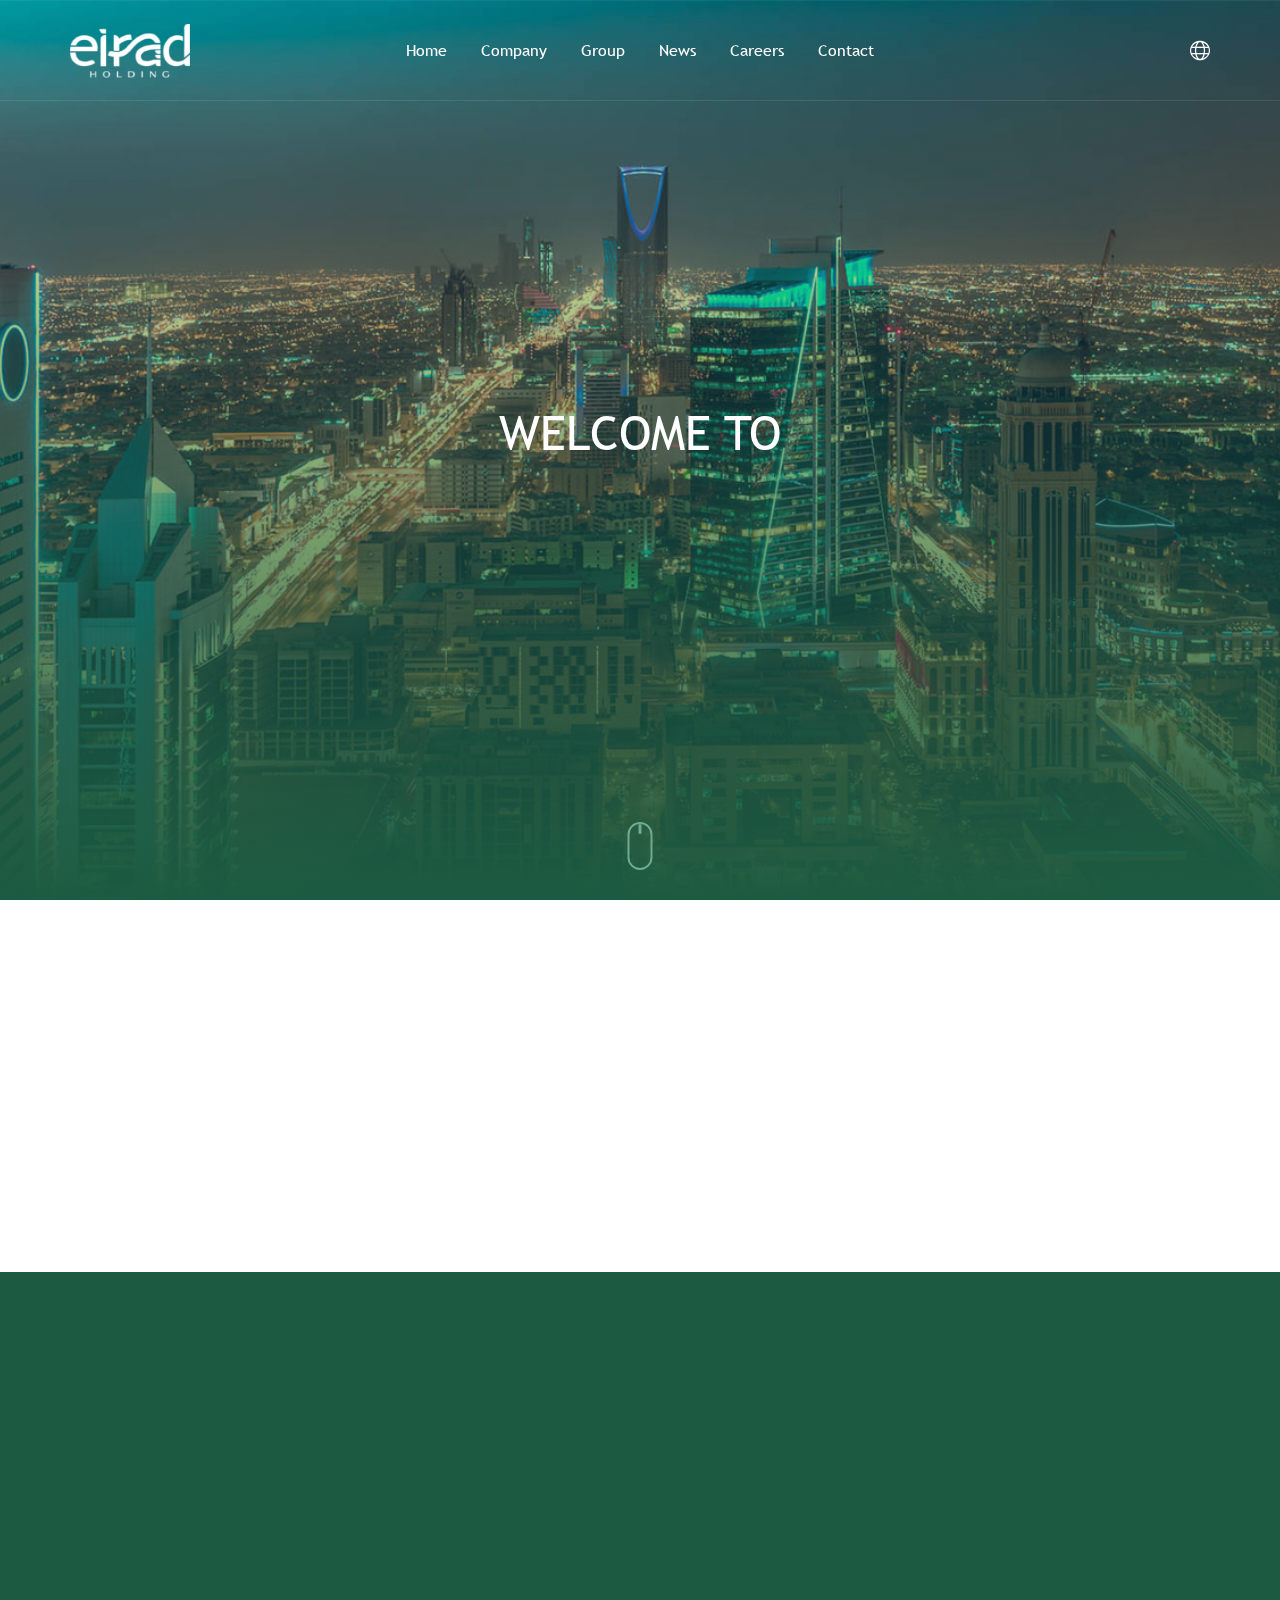
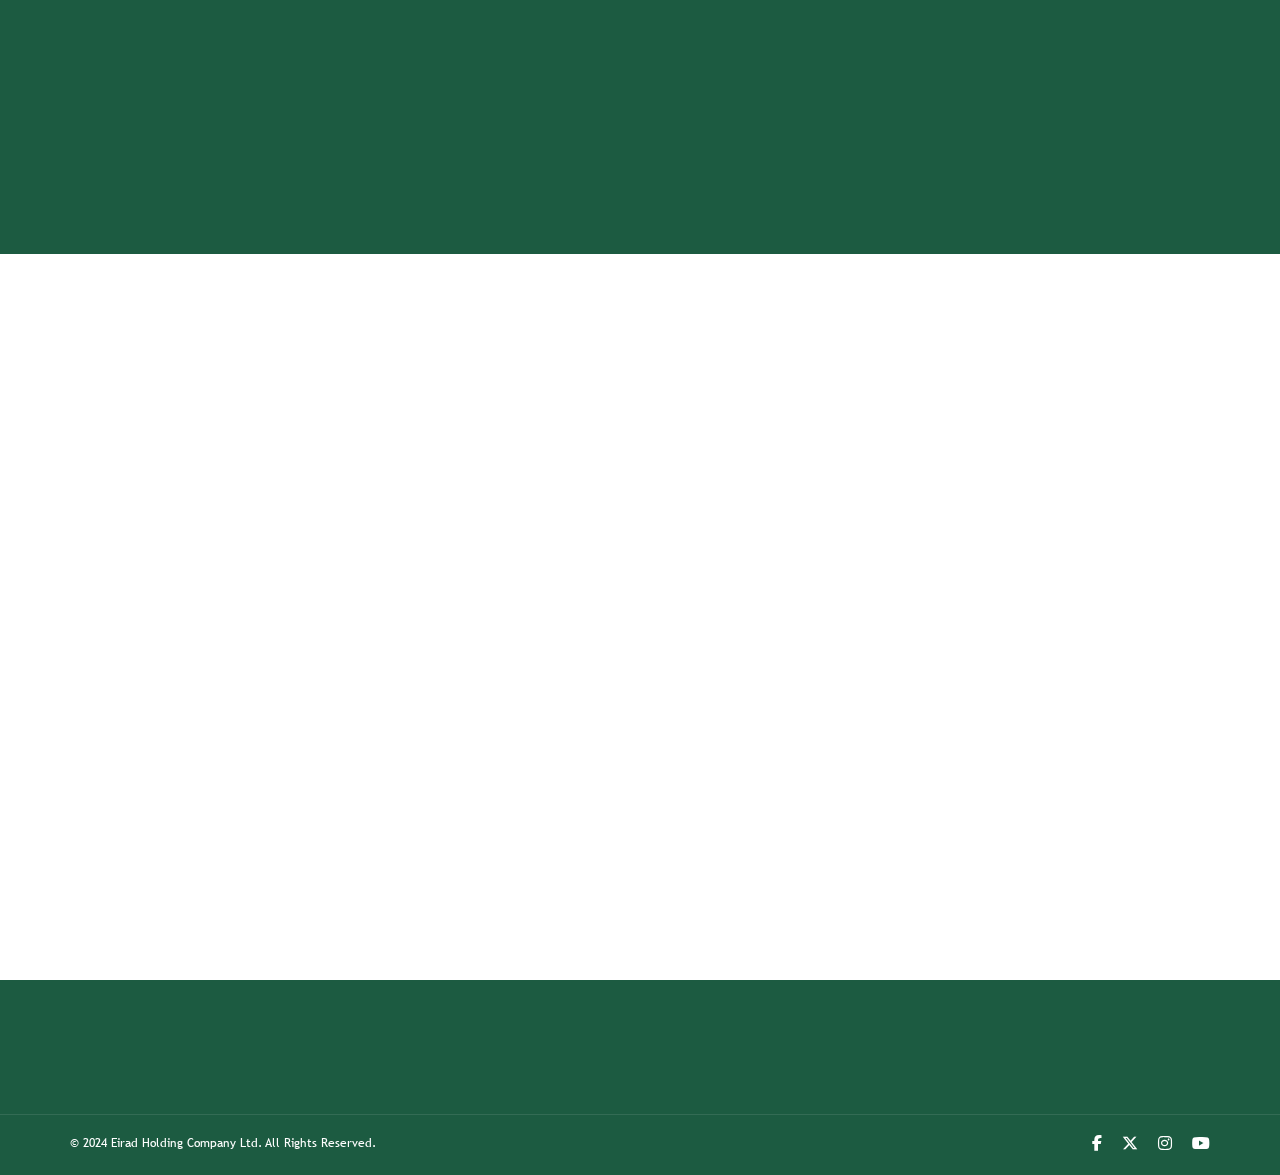
<file: index.html>
<!DOCTYPE html>
<html dir="ltr" lang="en">
  <head>
    <meta charset="UTF-8" />
    <meta
      name="viewport"
      content="width=device-width, initial-scale=1, shrink-to-fit=no, user-scalable=no"
    />
    <title>Eirad | Home</title>
    <link rel="shortcut icon" type="img/png" href="images/favicon.png" />
    <link rel="stylesheet" href="css/bootstrap.min.css" />
    <link rel="stylesheet" href="css/swiper-bundle.min.css" />
    <link rel="stylesheet" href="css/fontawesome.min.css" />
    <link rel="stylesheet" href="css/fancybox.css" />
    <link rel="stylesheet" href="css/intlTelInput.min.css" />
    <link rel="stylesheet" href="css/sal.min.css" />
    <link rel="stylesheet" href="css/main.css" />
  </head>

  <body>
    <!-- Start Header -->
    <header class="header-section">
      <div class="container">
        <div class="header">
          <a href="index.html" class="logo">
            <img src="images/logo.png" alt="Eirad" class="img-contain" />
          </a>
          <div class="overlay"></div>
          <nav class="header-nav">
            <div class="nav-content">
              <button class="close-btn">
                <i class="fal fa-times"></i>
              </button>
              <ul class="list-unstyled header-list">
                <li>
                  <a href="index.html">Home</a>
                </li>
                <li class="has-children">
                  <a href="#!">Company</a>
                  <ul class="children-list list-unstyled">
                    <li>
                      <a href="about.html">About us</a>
                    </li>
                    <li>
                      <a href="ceo.html">CEO Message</a>
                    </li>
                    <li>
                      <a href="board.html">Board of Directors</a>
                    </li>
                    <li>
                      <a href="leadership.html">Leadership</a>
                    </li>
                  </ul>
                </li>
                <li>
                  <a href="group.html">Group</a>
                </li>
                <li>
                  <a href="news.html">News</a>
                </li>
                <li>
                  <a href="careers.html">Careers</a>
                </li>
                <li>
                  <a href="contact.html">Contact</a>
                </li>
              </ul>
            </div>
          </nav>
          <div class="header-tools">
            <div class="lang-content">
              <a href="index-ar.html" class="lang-link">
                <i class="fal fa-globe"></i>
              </a>
            </div>
            <button class="menu-btn">
              <i class="fal fa-bars"></i>
            </button>
          </div>
        </div>
      </div>
    </header>
    <!-- End Header -->

    <!-- Start Main -->
    <main class="main-section">
      <div class="main-cover loading-img lazy-img-parent">
        <img data-src="images/main/1.jpg" class="lazy-img img-cover" />
      </div>
      <div class="main-text">
        <h1 class="main-title">
          <span> Welcome to </span>
          <strong>Eirad Holding</strong>
        </h1>
      </div>
      <a role="button" class="scroll-btn" data-href="#second-section">
        <span></span>
      </a>
    </main>
    <!-- End Main -->

    <!-- Start About -->
    <section class="about-section" id="second-section">
      <div class="container">
        <div class="about-content" data-sal="slide-down">
          <p>
            EIRAD Group was founded by
            <b>HRH Prince Fahd bin Salman bin Abdulaziz Al-Saud</b> in June
            1992. Today,<b>Sultan bin Fahd bin Salman bin Abdulaziz Al Saud</b>,
            is leading Eirad Group by striving for transparency, integrity,
            ethical business conduct and delivering commitments.
          </p>
        </div>
      </div>
    </section>
    <!-- End About -->

    <!-- Start Group -->
    <section class="group-section">
      <div class="group-cover loading-img lazy-img-parent">
        <img data-src="images/bg/group.jpg" class="lazy-img img-cover" />
      </div>
      <div class="container">
        <div class="group-content">
          <h2 class="group-title" data-sal="flip-down">
            <span>Over the years,</span>
            the company has grown with a portfolio of wholly-owned companies,
            subsidiaries, leading business partnership, international and local
            investments ventures, and authorized service partners
          </h2>
          <div class="group-logos">
            <a
              href="groupCompany.html"
              class="group-logo-item"
              data-sal="zoom-in"
              style="--sal-delay: 0.2s"
            >
              <div class="group-logo">
                <img src="images/groupHome/1.png" class="img-contain" />
              </div>
            </a>
            <a
              href="groupCompany.html"
              class="group-logo-item"
              data-sal="zoom-in"
              style="--sal-delay: 0.3s"
            >
              <div class="group-logo">
                <img src="images/groupHome/2.png" class="img-contain" />
              </div>
            </a>
            <a
              href="groupCompany.html"
              class="group-logo-item"
              data-sal="zoom-in"
              style="--sal-delay: 0.4s"
            >
              <div class="group-logo">
                <img src="images/groupHome/3.png" class="img-contain" />
              </div>
            </a>
            <a
              href="groupCompany.html"
              class="group-logo-item"
              data-sal="zoom-in"
              style="--sal-delay: 0.5s"
            >
              <div class="group-logo">
                <img src="images/groupHome/4.png" class="img-contain" />
              </div>
            </a>
            <a
              href="groupCompany.html"
              class="group-logo-item"
              data-sal="zoom-in"
              style="--sal-delay: 0.6s"
            >
              <div class="group-logo">
                <img src="images/groupHome/5.png" class="img-contain" />
              </div>
            </a>
          </div>
        </div>
      </div>
    </section>
    <!-- End Group -->

    <!-- Start News -->
    <section class="news-section">
      <div class="container">
        <div class="news-content">
          <div class="section-head">
            <h3 class="section-title" data-sal="slide-down">Latest News</h3>
            <a href="news.html" class="section-more" data-sal="slide-up">
              Discover more
            </a>
          </div>
          <div class="news-slider">
            <div class="swiper">
              <div class="swiper-wrapper">
                <div class="swiper-slide">
                  <div
                    class="blog-item"
                    data-sal="slide-up"
                    style="--sal-delay: 0.2s"
                  >
                    <a
                      href="newsPost.html"
                      class="blog-img loading-img lazy-img-parent"
                    >
                      <img
                        data-src="images/news/1.jpg"
                        class="lazy-img img-cover"
                      />
                    </a>
                    <div class="blog-info">
                      <!-- <span class="blog-date"> July 17, 2022 </span> -->
                      <h3 class="blog-title">
                        <a href="newsPost.html">
                          KEIR International debuts on Nomu today
                        </a>
                      </h3>
                      <p class="blog-desc">
                        The Saudi Exchange (Tadawul) announced that KEIR
                        International Co. will start trading on Nomu - Parallel
                        Market today, July 17, with the symbol 9542 and ISIN
                        Code SA15J0H4L312.
                      </p>
                    </div>
                  </div>
                </div>
                <div class="swiper-slide">
                  <div
                    class="blog-item"
                    data-sal="slide-up"
                    style="--sal-delay: 0.4s"
                  >
                    <a
                      href="newsPost.html"
                      class="blog-img loading-img lazy-img-parent"
                    >
                      <img
                        data-src="images/news/2.jpg"
                        class="lazy-img img-cover"
                      />
                    </a>
                    <div class="blog-info">
                      
                      <h3 class="blog-title">
                        <a href="newsPost.html">
                          EIRAD UPS honored for helping entrepreneurs
                        </a>
                      </h3>
                      <p class="blog-desc">
                        Crown Prince Salman, deputy premier and minister of
                        defense, recently honored EIRAD UPS for its dedication
                        in supporting young entrepreneurs at a ceremony held in
                        Jeddah
                      </p>
                    </div>
                  </div>
                </div>
              </div>
            </div>
            <div class="swiper-pagination"></div>
          </div>
        </div>
      </div>
    </section>
    <!-- End News -->

    <!-- Start Footer -->
    <footer class="footer-section">
      <div class="container">
        <div class="footer">
          <div
            class="footer-logo loading-img lazy-img-parent"
            data-sal="zoom-in"
          >
            <img data-src="images/logo.png" class="lazy-img img-contain" />
          </div>
          <ul class="footer-list list-unstyled">
            <li data-sal="slide-down">
              <a href="about.html">About us</a>
            </li>
            <li data-sal="slide-down" style="--sal-delay: 0.1s">
              <a href="group.html">Group</a>
            </li>
            <li data-sal="slide-down" style="--sal-delay: 0.2s">
              <a href="news.html">News</a>
            </li>
            <li data-sal="slide-down" style="--sal-delay: 0.3s">
              <a href="careers.html">Careers</a>
            </li>
            <li data-sal="slide-down" style="--sal-delay: 0.4s">
              <a href="contact.html">Contact</a>
            </li>
          </ul>
        </div>
      </div>
      <div class="last-footer-content">
        <div class="container">
          <div class="last-footer">
            <p class="copyrights">
              © 2024 Eirad Holding Company Ltd. All Rights Reserved.
            </p>
            <div class="socials">
              <a href="#!" class="social" target="_blank">
                <i class="fab fa-facebook"></i>
              </a>
              <a href="#!" class="social" target="_blank">
                <i class="fab fa-x-twitter"></i>
              </a>
              <a href="#!" class="social" target="_blank">
                <i class="fab fa-instagram"></i>
              </a>
              <a href="#!" class="social" target="_blank">
                <i class="fab fa-youtube"></i>
              </a>
            </div>
          </div>
        </div>
      </div>
    </footer>
    <!-- End Footer -->
    <script src="js/jquery.min.js"></script>
    <script src="js/popper.min.js"></script>
    <script src="js/bootstrap.min.js"></script>
    <script src="js/swiper-bundle.min.js"></script>
    <script src="js/fancybox.umd.js"></script>
    <script src="js/intlTelInput.min.js"></script>
    <script src="js/sal.min.js"></script>
    <script src="js/lazyload.js"></script>
    <script src="js/svg.js"></script>
    <script src="js/main.js"></script>
  </body>
</html>
</file>
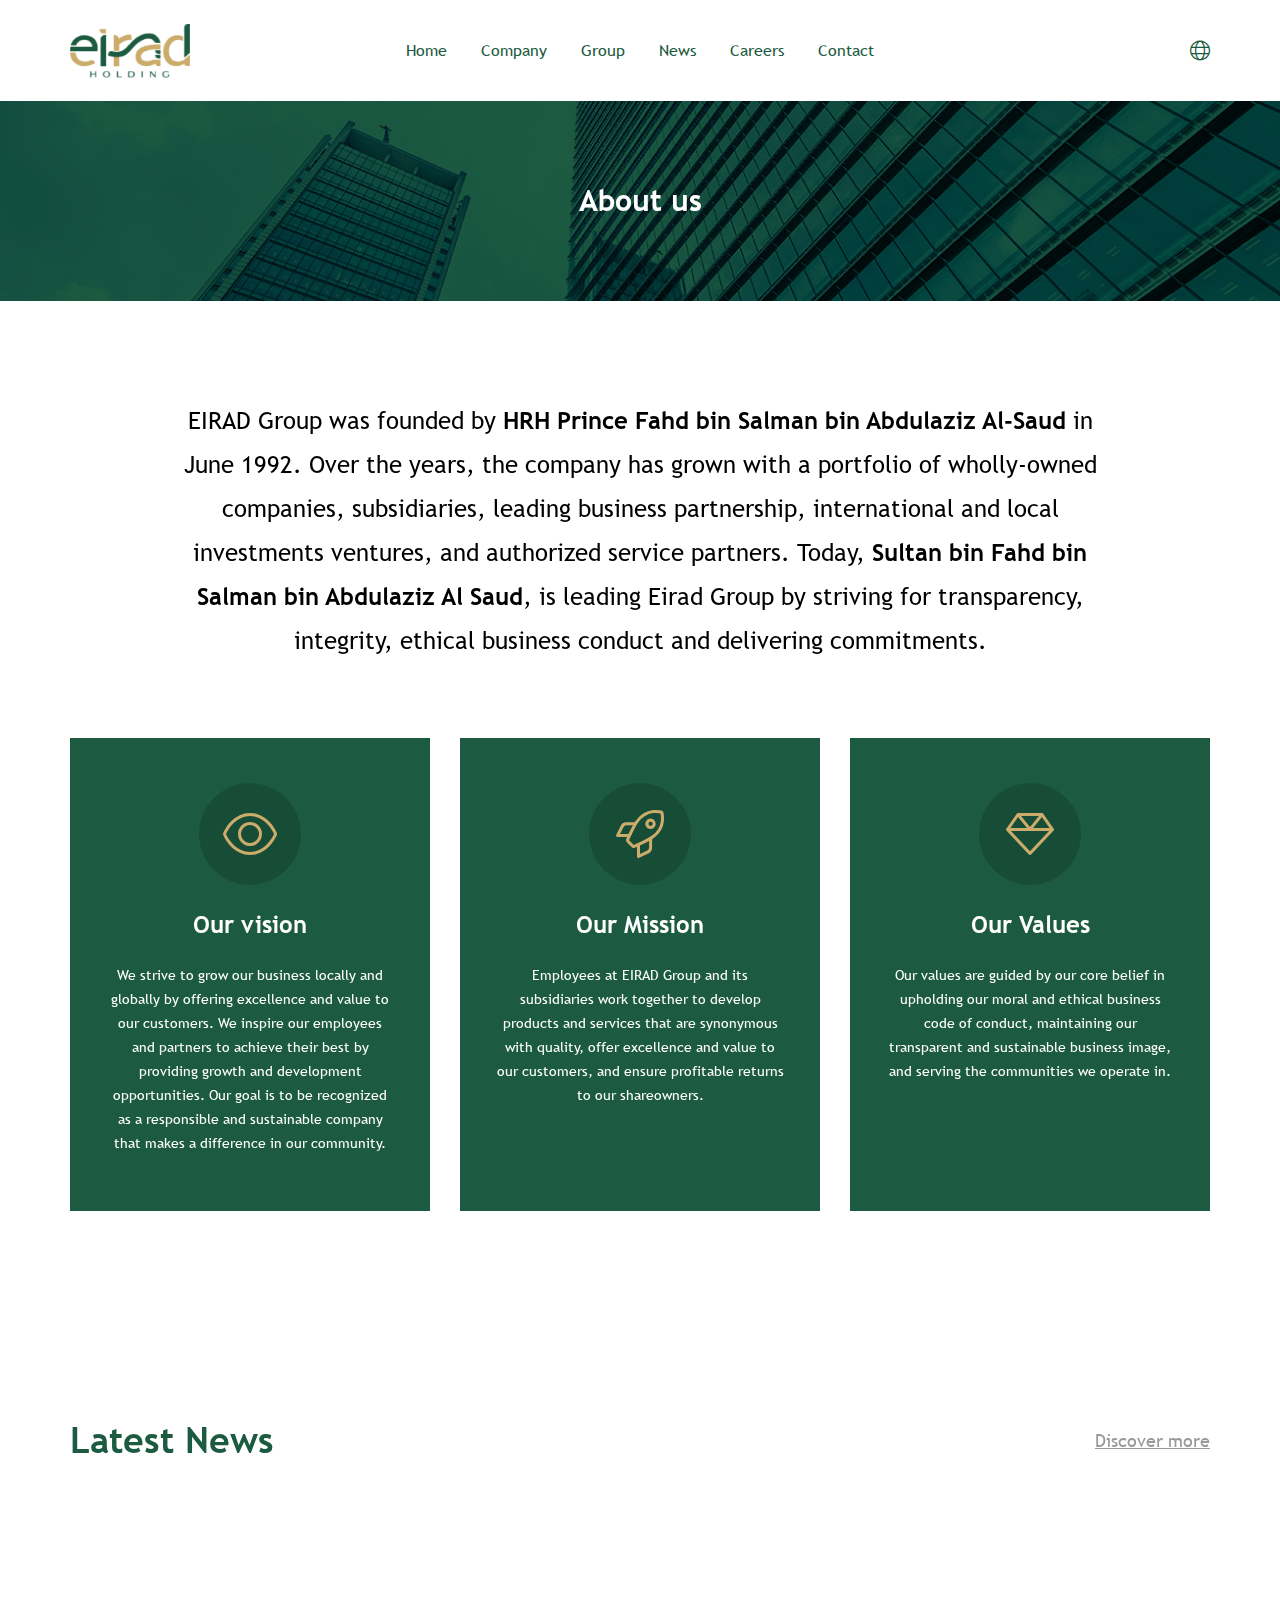
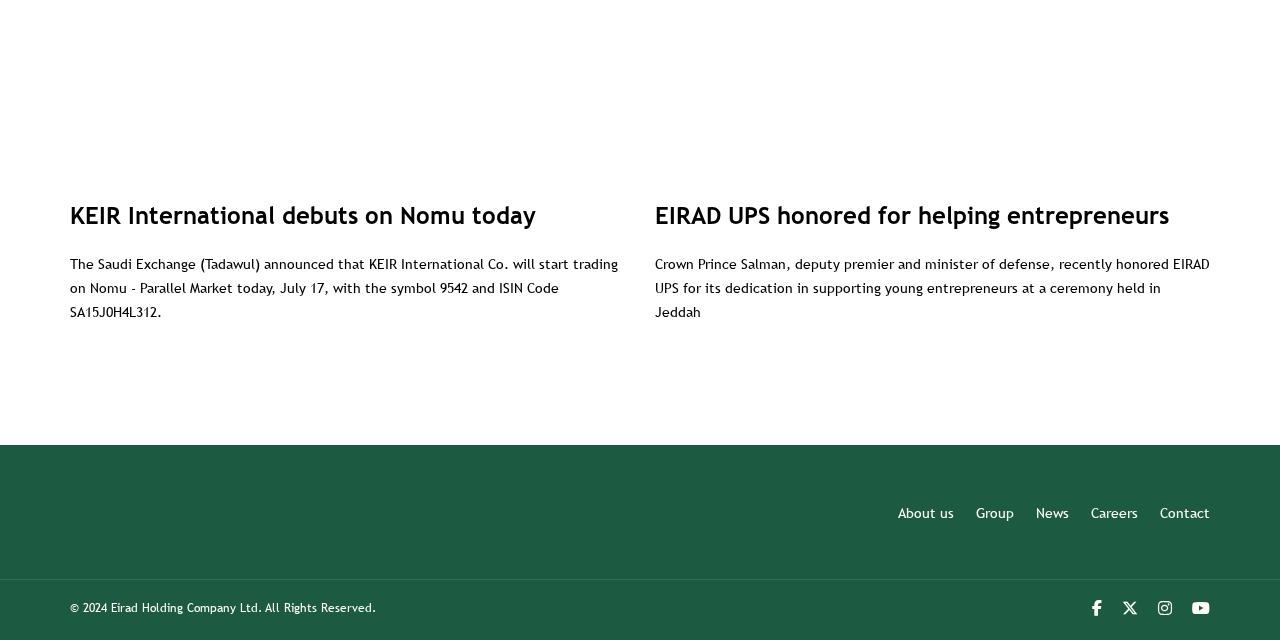
<file: about.html>
<!DOCTYPE html>
<html dir="ltr" lang="en">
  <head>
    <meta charset="UTF-8" />
    <meta
      name="viewport"
      content="width=device-width, initial-scale=1, shrink-to-fit=no, user-scalable=no"
    />
    <title>Eirad | About</title>
    <link rel="shortcut icon" type="img/png" href="images/favicon.png" />
    <link rel="stylesheet" href="css/bootstrap.min.css" />
    <link rel="stylesheet" href="css/swiper-bundle.min.css" />
    <link rel="stylesheet" href="css/fontawesome.min.css" />
    <link rel="stylesheet" href="css/fancybox.css" />
    <link rel="stylesheet" href="css/intlTelInput.min.css" />
    <link rel="stylesheet" href="css/sal.min.css" />
    <link rel="stylesheet" href="css/main.css" />
  </head>

  <body class="inner-page">
    <!-- Start Header -->
    <header class="header-section">
      <div class="container">
        <div class="header">
          <a href="index.html" class="logo">
            <img src="images/logo.png" alt="Eirad" class="img-contain" />
          </a>
          <div class="overlay"></div>
          <nav class="header-nav">
            <div class="nav-content">
              <button class="close-btn">
                <i class="fal fa-times"></i>
              </button>
              <ul class="list-unstyled header-list">
                <li>
                  <a href="index.html">Home</a>
                </li>
                <li class="has-children">
                  <a href="#!">Company</a>
                  <ul class="children-list list-unstyled">
                    <li>
                      <a href="about.html">About us</a>
                    </li>
                    <li>
                      <a href="ceo.html">CEO Message</a>
                    </li>
                    <li>
                      <a href="board.html">Board of Directors</a>
                    </li>
                    <li>
                      <a href="leadership.html">Leadership</a>
                    </li>
                  </ul>
                </li>
                <li>
                  <a href="group.html">Group</a>
                </li>
                <li>
                  <a href="news.html">News</a>
                </li>
                <li>
                  <a href="careers.html">Careers</a>
                </li>
                <li>
                  <a href="contact.html">Contact</a>
                </li>
              </ul>
            </div>
          </nav>
          <div class="header-tools">
            <div class="lang-content">
              <a href="index-ar.html" class="lang-link">
                <i class="fal fa-globe"></i>
              </a>
            </div>
            <button class="menu-btn">
              <i class="fal fa-bars"></i>
            </button>
          </div>
        </div>
      </div>
    </header>
    <!-- End Header -->

    <!-- Start Cover -->
    <main class="cover-section">
      <div class="page-cover loading-img lazy-img-parent">
        <img data-src="images/bg/breadcrumb.jpg" class="lazy-img img-cover" />
      </div>
      <h1 class="page-title">About us</h1>
    </main>
    <!-- End Cover -->

    <!-- Start Page Content -->
    <div class="page-content about-page">
      <section class="about-section" id="second-section">
        <div class="container">
          <div class="about-content">
            <p>
              EIRAD Group was founded by
              <b> HRH Prince Fahd bin Salman bin Abdulaziz Al-Saud </b> in June
              1992. Over the years, the company has grown with a portfolio of
              wholly-owned companies, subsidiaries, leading business
              partnership, international and local investments ventures, and
              authorized service partners. Today,
              <b>Sultan bin Fahd bin Salman bin Abdulaziz Al Saud</b>, is
              leading Eirad Group by striving for transparency, integrity,
              ethical business conduct and delivering commitments.
            </p>
          </div>
          <div class="features-content">
            <div class="feature-item">
              <span class="feature-icon">
                <i class="fal fa-eye"></i>
              </span>
              <h3 class="feature-title">Our vision</h3>
              <p class="feature-desc">
                We strive to grow our business locally and globally by offering
                excellence and value to our customers. We inspire our employees
                and partners to achieve their best by providing growth and
                development opportunities. Our goal is to be recognized as a
                responsible and sustainable company that makes a difference in
                our community.
              </p>
            </div>
            <div class="feature-item">
              <span class="feature-icon">
                <i class="fal fa-rocket"></i>
              </span>
              <h3 class="feature-title">Our Mission</h3>
              <p class="feature-desc">
                Employees at EIRAD Group and its subsidiaries work together to
                develop products and services that are synonymous with quality,
                offer excellence and value to our customers, and ensure
                profitable returns to our shareowners.
              </p>
            </div>
            <div class="feature-item">
              <span class="feature-icon">
                <i class="fal fa-gem"></i>
              </span>
              <h3 class="feature-title">Our Values</h3>
              <p class="feature-desc">
                Our values are guided by our core belief in upholding our moral
                and ethical business code of conduct, maintaining our
                transparent and sustainable business image, and serving the
                communities we operate in.
              </p>
            </div>
          </div>
        </div>
      </section>
      <section class="news-section">
        <div class="container">
          <div class="news-content">
            <div class="section-head">
              <h3 class="section-title">Latest News</h3>
              <a href="news.html" class="section-more"> Discover more </a>
            </div>
            <div class="news-slider">
              <div class="swiper">
                <div class="swiper-wrapper">
                  <div class="swiper-slide">
                    <div class="blog-item">
                      <a
                        href="newsPost.html"
                        class="blog-img loading-img lazy-img-parent"
                      >
                        <img
                          data-src="images/news/1.jpg"
                          class="lazy-img img-cover"
                        />
                      </a>
                      <div class="blog-info">
                        
                        <h3 class="blog-title">
                          <a href="newsPost.html">
                            KEIR International debuts on Nomu today
                          </a>
                        </h3>
                        <p class="blog-desc">
                          The Saudi Exchange (Tadawul) announced that KEIR
                          International Co. will start trading on Nomu - Parallel
                          Market today, July 17, with the symbol 9542 and ISIN
                          Code SA15J0H4L312.
                        </p>
                      </div>
                    </div>
                  </div>
                  <div class="swiper-slide">
                    <div class="blog-item">
                      <a
                        href="newsPost.html"
                        class="blog-img loading-img lazy-img-parent"
                      >
                        <img
                          data-src="images/news/2.jpg"
                          class="lazy-img img-cover"
                        />
                      </a>
                      <div class="blog-info">
                        
                        <h3 class="blog-title">
                          <a href="newsPost.html">
                            EIRAD UPS honored for helping entrepreneurs
                          </a>
                        </h3>
                        <p class="blog-desc">
                          Crown Prince Salman, deputy premier and minister of
                          defense, recently honored EIRAD UPS for its dedication
                          in supporting young entrepreneurs at a ceremony held in
                          Jeddah
                        </p>
                      </div>
                    </div>
                  </div>
                </div>
              </div>
              <div class="swiper-pagination"></div>
            </div>
          </div>
        </div>
      </section>
    </div>
    <!-- End Page Content -->

    <!-- Start Footer -->
    <footer class="footer-section">
      <div class="container">
        <div class="footer">
          <div class="footer-logo loading-img lazy-img-parent">
            <img data-src="images/logo.png" class="lazy-img img-contain" />
          </div>
          <ul class="footer-list list-unstyled">
            <li>
              <a href="about.html">About us</a>
            </li>
            <li>
              <a href="group.html">Group</a>
            </li>
            <li>
              <a href="news.html">News</a>
            </li>
            <li>
              <a href="careers.html">Careers</a>
            </li>
            <li>
              <a href="contact.html">Contact</a>
            </li>
          </ul>
        </div>
      </div>
      <div class="last-footer-content">
        <div class="container">
          <div class="last-footer">
            <p class="copyrights">
              © 2024 Eirad Holding Company Ltd. All Rights Reserved.
            </p>
            <div class="socials">
              <a href="#!" class="social" target="_blank">
                <i class="fab fa-facebook"></i>
              </a>
              <a href="#!" class="social" target="_blank">
                <i class="fab fa-x-twitter"></i>
              </a>
              <a href="#!" class="social" target="_blank">
                <i class="fab fa-instagram"></i>
              </a>
              <a href="#!" class="social" target="_blank">
                <i class="fab fa-youtube"></i>
              </a>
            </div>
          </div>
        </div>
      </div>
    </footer>
    <!-- End Footer -->
    <script src="js/jquery.min.js"></script>
    <script src="js/popper.min.js"></script>
    <script src="js/bootstrap.min.js"></script>
     <script src="js/swiper-bundle.min.js"></script>
    <script src="js/fancybox.umd.js"></script>
    <script src="js/intlTelInput.min.js"></script>
    <script src="js/sal.min.js"></script>
    <script src="js/lazyload.js"></script>
    <script src="js/svg.js"></script>
    <script src="js/main.js"></script>
  </body>
</html>
</file>
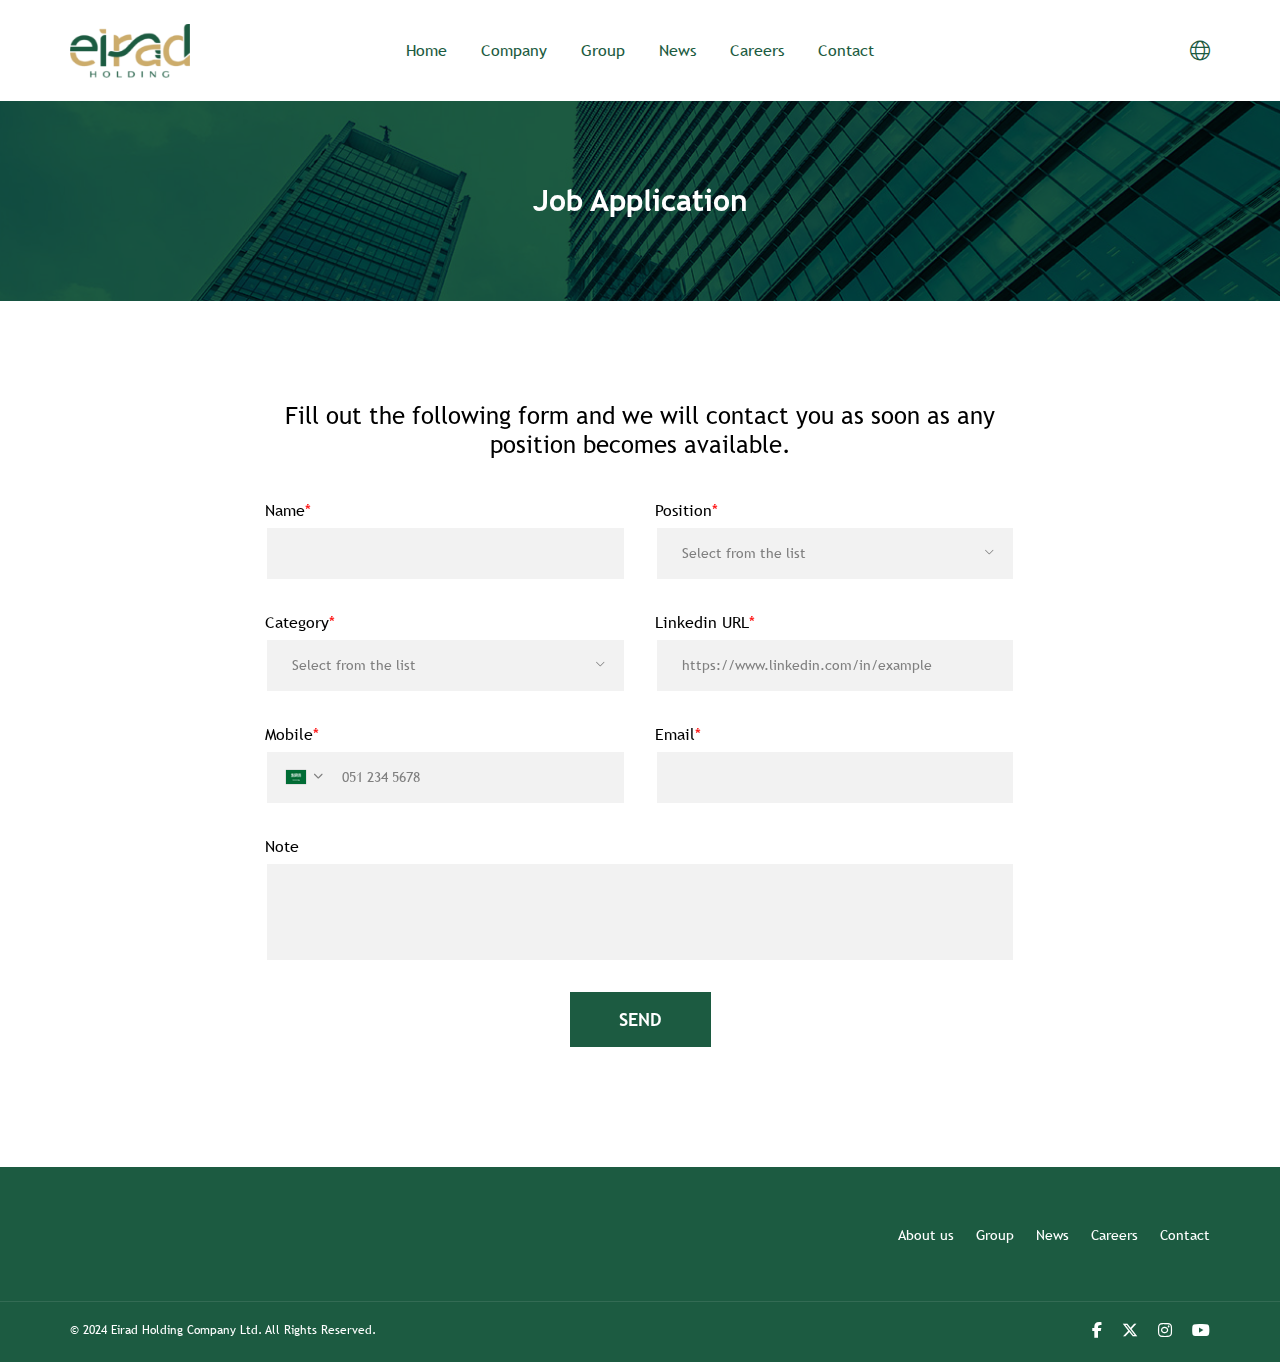
<file: apply.html>
<!DOCTYPE html>
<html dir="ltr" lang="en">
  <head>
    <meta charset="UTF-8" />
    <meta
      name="viewport"
      content="width=device-width, initial-scale=1, shrink-to-fit=no, user-scalable=no"
    />
    <title>Eirad | Job Application</title>
    <link rel="shortcut icon" type="img/png" href="images/favicon.png" />
    <link rel="stylesheet" href="css/bootstrap.min.css" />
    <link rel="stylesheet" href="css/swiper-bundle.min.css" />
    <link rel="stylesheet" href="css/fontawesome.min.css" />
    <link rel="stylesheet" href="css/fancybox.css" />
    <link rel="stylesheet" href="css/intlTelInput.min.css" />
    <link rel="stylesheet" href="css/sal.min.css" />
    <link rel="stylesheet" href="css/main.css" />
  </head>

  <body class="inner-page">
    <!-- Start Header -->
    <header class="header-section">
      <div class="container">
        <div class="header">
          <a href="index.html" class="logo">
            <img src="images/logo.png" alt="Eirad" class="img-contain" />
          </a>
          <div class="overlay"></div>
          <nav class="header-nav">
            <div class="nav-content">
              <button class="close-btn">
                <i class="fal fa-times"></i>
              </button>
              <ul class="list-unstyled header-list">
                <li>
                  <a href="index.html">Home</a>
                </li>
                <li class="has-children">
                  <a href="#!">Company</a>
                  <ul class="children-list list-unstyled">
                    <li>
                      <a href="about.html">About us</a>
                    </li>
                    <li>
                      <a href="ceo.html">CEO Message</a>
                    </li>
                    <li>
                      <a href="board.html">Board of Directors</a>
                    </li>
                    <li>
                      <a href="leadership.html">Leadership</a>
                    </li>
                  </ul>
                </li>
                <li>
                  <a href="group.html">Group</a>
                </li>
                <li>
                  <a href="news.html">News</a>
                </li>
                <li>
                  <a href="careers.html">Careers</a>
                </li>
                <li>
                  <a href="contact.html">Contact</a>
                </li>
              </ul>
            </div>
          </nav>
          <div class="header-tools">
            <div class="lang-content">
              <a href="index-ar.html" class="lang-link">
                <i class="fal fa-globe"></i>
              </a>
            </div>
            <button class="menu-btn">
              <i class="fal fa-bars"></i>
            </button>
          </div>
        </div>
      </div>
    </header>
    <!-- End Header -->

    <!-- Start Cover -->
    <main class="cover-section">
      <div class="page-cover loading-img lazy-img-parent">
        <img data-src="images/bg/breadcrumb.jpg" class="lazy-img img-cover" />
      </div>
      <h1 class="page-title">Job Application</h1>
    </main>
    <!-- End Cover -->

    <!-- Start Page Content -->
    <div class="page-content apply-page">
      <div class="container">
        <div class="apply-content">
          <h2 class="apply-title">
            Fill out the following form and we will contact you as soon as any
            position becomes available.
          </h2>
          <form>
            <div class="form-grid">
              <div class="form-group required">
                <label class="form-label">Name</label>
                <input type="text" class="form-control" />
              </div>
              <div class="form-group required">
                <label class="form-label">Position</label>
                <div class="select-content">
                  <select class="form-control">
                    <option hidden>Select from the list</option>
                    <option value="Position 1">Position 1</option>
                    <option value="Position 2">Position 2</option>
                    <option value="Position 3">Position 3</option>
                    <option value="Position 4">Position 4</option>
                    <option value="Position 5">Position 5</option>
                  </select>
                </div>
              </div>
              <div class="form-group required">
                <label class="form-label">Category</label>
                <div class="select-content">
                  <select class="form-control">
                    <option hidden>Select from the list</option>
                    <option value="Finance & Accountant">
                      Finance & Accountant
                    </option>
                    <option value="Sales Express">Sales Express</option>
                    <option value="Sales Freight Forwarding">
                      Sales Freight Forwarding
                    </option>
                    <option value="Sales Logistics & Warehousing">
                      Sales Logistics & Warehousing
                    </option>
                    <option value="Operation Express">Operation Express</option>
                    <option value="Operation Freight Forwarding">
                      Operation Freight Forwarding
                    </option>
                    <option value="Operation Logistics & Warehousing">
                      Operation Logistics & Warehousing
                    </option>
                    <option value="HR & Admin">HR & Admin</option>
                    <option value="Brokerage">Brokerage</option>
                    <option value="Customer Services">Customer Services</option>
                    <option value="IT & Programmer">IT & Programmer</option>
                    <option value="Liaison/Admin/Coordinator">
                      Liaison/Admin/Coordinator
                    </option>
                    <option value="Marketing & PR">Marketing & PR</option>
                    <option value="Security">Security</option>
                    <option value="Industrial Engineer">
                      Industrial Engineer
                    </option>
                    <option value="Mechanical Engineer">
                      Mechanical Engineer
                    </option>
                    <option value="Electrical Engineer">
                      Electrical Engineer
                    </option>
                  </select>
                </div>
              </div>
              <div class="form-group required">
                <label class="form-label">Linkedin URL</label>
                <input
                  type="url"
                  class="form-control"
                  placeholder="https://www.linkedin.com/in/example"
                />
              </div>
              <div class="form-group required">
                <label class="form-label">Mobile</label>
                <input type="tel" class="form-control" />
              </div>
              <div class="form-group required">
                <label class="form-label">Email</label>
                <input type="email" class="form-control" />
              </div>

              <div class="form-group full-w">
                <label class="form-label">Note</label>
                <textarea class="form-control"></textarea>
              </div>
            </div>
            <button class="submit-btn">send</button>
          </form>
        </div>
      </div>
    </div>
    <!-- End Page Content -->

    <!-- Start Footer -->
    <footer class="footer-section">
      <div class="container">
        <div class="footer">
          <div class="footer-logo loading-img lazy-img-parent">
            <img data-src="images/logo.png" class="lazy-img img-contain" />
          </div>
          <ul class="footer-list list-unstyled">
            <li>
              <a href="about.html">About us</a>
            </li>
            <li>
              <a href="group.html">Group</a>
            </li>
            <li>
              <a href="news.html">News</a>
            </li>
            <li>
              <a href="careers.html">Careers</a>
            </li>
            <li>
              <a href="contact.html">Contact</a>
            </li>
          </ul>
        </div>
      </div>
      <div class="last-footer-content">
        <div class="container">
          <div class="last-footer">
            <p class="copyrights">
              © 2024 Eirad Holding Company Ltd. All Rights Reserved.
            </p>
            <div class="socials">
              <a href="#!" class="social" target="_blank">
                <i class="fab fa-facebook"></i>
              </a>
              <a href="#!" class="social" target="_blank">
                <i class="fab fa-x-twitter"></i>
              </a>
              <a href="#!" class="social" target="_blank">
                <i class="fab fa-instagram"></i>
              </a>
              <a href="#!" class="social" target="_blank">
                <i class="fab fa-youtube"></i>
              </a>
            </div>
          </div>
        </div>
      </div>
    </footer>
    <!-- End Footer -->
    <script src="js/jquery.min.js"></script>
    <script src="js/popper.min.js"></script>
    <script src="js/bootstrap.min.js"></script>
    <script src="js/swiper-bundle.min.js"></script>
    <script src="js/fancybox.umd.js"></script>
    <script src="js/intlTelInput.min.js"></script>
    <script src="js/sal.min.js"></script>
    <script src="js/lazyload.js"></script>
    <script src="js/svg.js"></script>
    <script src="js/main.js"></script>
  </body>
</html>
</file>
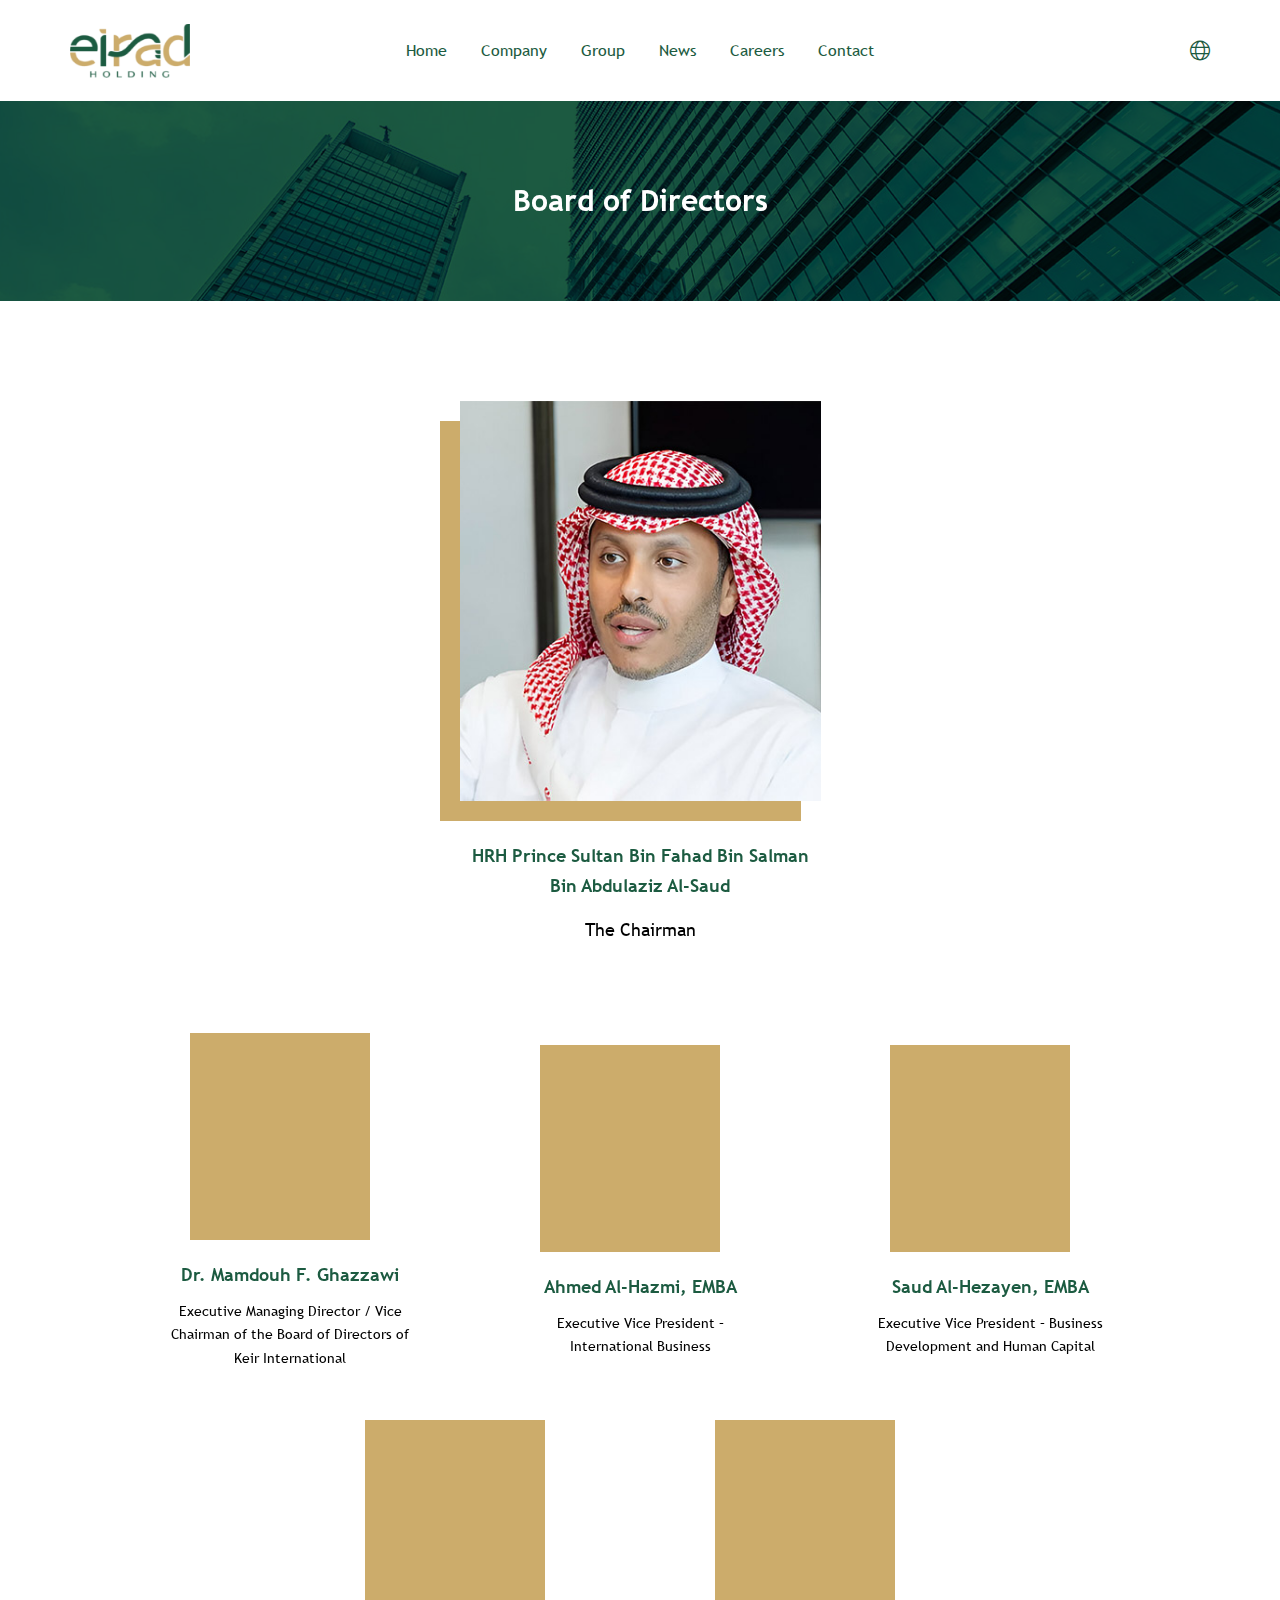
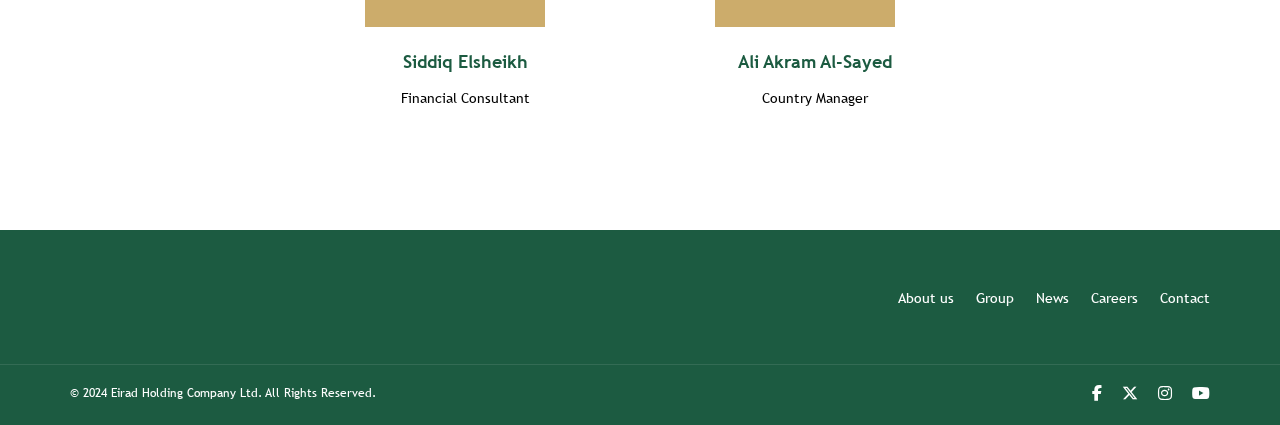
<file: board.html>
<!DOCTYPE html>
<html dir="ltr" lang="en">
  <head>
    <meta charset="UTF-8" />
    <meta
      name="viewport"
      content="width=device-width, initial-scale=1, shrink-to-fit=no, user-scalable=no"
    />
    <title>Eirad | Board of Directors</title>
    <link rel="shortcut icon" type="img/png" href="images/favicon.png" />
    <link rel="stylesheet" href="css/bootstrap.min.css" />
    <link rel="stylesheet" href="css/swiper-bundle.min.css" />
    <link rel="stylesheet" href="css/fontawesome.min.css" />
    <link rel="stylesheet" href="css/fancybox.css" />
    <link rel="stylesheet" href="css/intlTelInput.min.css" />
    <link rel="stylesheet" href="css/sal.min.css" />
    <link rel="stylesheet" href="css/main.css" />
  </head>

  <body class="inner-page">
    <!-- Start Header -->
    <header class="header-section">
      <div class="container">
        <div class="header">
          <a href="index.html" class="logo">
            <img src="images/logo.png" alt="Eirad" class="img-contain" />
          </a>
          <div class="overlay"></div>
          <nav class="header-nav">
            <div class="nav-content">
              <button class="close-btn">
                <i class="fal fa-times"></i>
              </button>
              <ul class="list-unstyled header-list">
                <li>
                  <a href="index.html">Home</a>
                </li>
                <li class="has-children">
                  <a href="#!">Company</a>
                  <ul class="children-list list-unstyled">
                    <li>
                      <a href="about.html">About us</a>
                    </li>
                    <li>
                      <a href="ceo.html">CEO Message</a>
                    </li>
                    <li>
                      <a href="board.html">Board of Directors</a>
                    </li>
                    <li>
                      <a href="leadership.html">Leadership</a>
                    </li>
                  </ul>
                </li>
                <li>
                  <a href="group.html">Group</a>
                </li>
                <li>
                  <a href="news.html">News</a>
                </li>
                <li>
                  <a href="careers.html">Careers</a>
                </li>
                <li>
                  <a href="contact.html">Contact</a>
                </li>
              </ul>
            </div>
          </nav>
          <div class="header-tools">
            <div class="lang-content">
              <a href="index-ar.html" class="lang-link">
                <i class="fal fa-globe"></i>
              </a>
            </div>
            <button class="menu-btn">
              <i class="fal fa-bars"></i>
            </button>
          </div>
        </div>
      </div>
    </header>
    <!-- End Header -->

    <!-- Start Cover -->
    <main class="cover-section">
      <div class="page-cover loading-img lazy-img-parent">
        <img data-src="images/bg/breadcrumb.jpg" class="lazy-img img-cover" />
      </div>
      <h1 class="page-title">Board of Directors</h1>
    </main>
    <!-- End Cover -->

    <!-- Start Page Content -->
    <div class="page-content board-page">
      <div class="container">
        <div class="board-content">
          <button
            type="button"
            class="board-main"
            data-bs-toggle="modal"
            data-bs-target="#member1Info"
          >
            <div class="member-img">
              <div class="img-holder loading-img lazy-img-parent">
                <img data-src="images/board/1.jpg" class="lazy-img img-cover" />
              </div>
            </div>
            <div class="member-info">
              <h4 class="member-name">
                HRH Prince Sultan Bin Fahad Bin Salman Bin Abdulaziz Al-Saud
              </h4>
              <p class="member-position">The Chairman</p>
            </div>
          </button>
          <div class="board-members">
            <button
              type="button"
              class="board-member"
              data-bs-toggle="modal"
              data-bs-target="#member2Info"
            >
              <div class="member-img">
                <div class="img-holder loading-img lazy-img-parent">
                  <img
                    data-src="images/board/2.jpg"
                    class="lazy-img img-cover"
                  />
                </div>
              </div>
              <div class="member-info">
                <h4 class="member-name">Dr. Mamdouh F. Ghazzawi</h4>
                <p class="member-position">
                  Executive Managing Director / Vice Chairman of the Board of
                  Directors of Keir International
                </p>
              </div>
            </button>
            <button
              type="button"
              class="board-member"
              data-bs-toggle="modal"
              data-bs-target="#member2Info"
            >
              <div class="member-img">
                <div class="img-holder loading-img lazy-img-parent">
                  <img
                    data-src="images/board/3.jpg"
                    class="lazy-img img-cover"
                  />
                </div>
              </div>
              <div class="member-info">
                <h4 class="member-name">Ahmed Al-Hazmi, EMBA</h4>
                <p class="member-position">
                  Executive Vice President – International Business
                </p>
              </div>
            </button>
            <button
              type="button"
              class="board-member"
              data-bs-toggle="modal"
              data-bs-target="#member2Info"
            >
              <div class="member-img">
                <div class="img-holder loading-img lazy-img-parent">
                  <img
                    data-src="images/board/4.jpg"
                    class="lazy-img img-cover"
                  />
                </div>
              </div>
              <div class="member-info">
                <h4 class="member-name">Saud Al-Hezayen, EMBA</h4>
                <p class="member-position">
                  Executive Vice President – Business Development and Human
                  Capital
                </p>
              </div>
            </button>
            <button
              type="button"
              class="board-member"
              data-bs-toggle="modal"
              data-bs-target="#member2Info"
            >
              <div class="member-img">
                <div class="img-holder loading-img lazy-img-parent">
                  <img
                    data-src="images/board/5.jpg"
                    class="lazy-img img-cover"
                  />
                </div>
              </div>
              <div class="member-info">
                <h4 class="member-name">Siddiq Elsheikh</h4>
                <p class="member-position">Financial Consultant</p>
              </div>
            </button>
            <button
              type="button"
              class="board-member"
              data-bs-toggle="modal"
              data-bs-target="#member2Info"
            >
              <div class="member-img">
                <div class="img-holder loading-img lazy-img-parent">
                  <img
                    data-src="images/board/6.jpg"
                    class="lazy-img img-cover"
                  />
                </div>
              </div>
              <div class="member-info">
                <h4 class="member-name">Ali Akram Al-Sayed</h4>
                <p class="member-position">Country Manager</p>
              </div>
            </button>
          </div>
        </div>
      </div>
    </div>
    <!-- End Page Content -->

    <!-- Start Footer -->
    <footer class="footer-section">
      <div class="container">
        <div class="footer">
          <div class="footer-logo loading-img lazy-img-parent">
            <img data-src="images/logo.png" class="lazy-img img-contain" />
          </div>
          <ul class="footer-list list-unstyled">
            <li>
              <a href="about.html">About us</a>
            </li>
            <li>
              <a href="group.html">Group</a>
            </li>
            <li>
              <a href="news.html">News</a>
            </li>
            <li>
              <a href="careers.html">Careers</a>
            </li>
            <li>
              <a href="contact.html">Contact</a>
            </li>
          </ul>
        </div>
      </div>
      <div class="last-footer-content">
        <div class="container">
          <div class="last-footer">
            <p class="copyrights">
              © 2024 Eirad Holding Company Ltd. All Rights Reserved.
            </p>
            <div class="socials">
              <a href="#!" class="social" target="_blank">
                <i class="fab fa-facebook"></i>
              </a>
              <a href="#!" class="social" target="_blank">
                <i class="fab fa-x-twitter"></i>
              </a>
              <a href="#!" class="social" target="_blank">
                <i class="fab fa-instagram"></i>
              </a>
              <a href="#!" class="social" target="_blank">
                <i class="fab fa-youtube"></i>
              </a>
            </div>
          </div>
        </div>
      </div>
    </footer>
    <!-- End Footer -->

    <!-- Modal -->
    <div class="modal fade" id="member1Info" tabindex="-1" aria-hidden="true">
      <div class="modal-dialog modal-dialog-centered">
        <div class="modal-content">
          <button
            type="button"
            class="btn-close"
            data-bs-dismiss="modal"
            aria-label="Close"
          >
            <i class="fal fa-times"></i>
          </button>

          <div class="member-content">
            <div class="member-img">
              <div class="img-holder loading-img lazy-img-parent">
                <img data-src="images/board/1.jpg" class="lazy-img img-cover" />
              </div>
            </div>
            <div class="member-info">
              <h4 class="member-name">Sultan Bin Fahad Bin Salman Bin Abdulaziz Al-Saud</h4>
              <ul class="member-list">
                <li>
                  HRH Sultan Bin Fahad Bin Salman Bin Abdulaziz Al-Saud
                </li>
              </ul>
            </div>
          </div>
        </div>
      </div>
    </div>
    <div class="modal fade" id="member2Info" tabindex="-1" aria-hidden="true">
      <div class="modal-dialog modal-dialog-centered">
        <div class="modal-content">
          <button
            type="button"
            class="btn-close"
            data-bs-dismiss="modal"
            aria-label="Close"
          >
            <i class="fal fa-times"></i>
          </button>

          <div class="member-content">
            <div class="member-img">
              <div class="img-holder loading-img lazy-img-parent">
                <img data-src="images/board/4.jpg" class="lazy-img img-cover" />
              </div>
            </div>
            <div class="member-info">
              <h4 class="member-name">Saud Al-Hezayen, EMBA</h4>
              <ul class="member-list">
                <li>
                  Bachelor's degree from King Fahd University of Petroleum and
                  Minerals.
                </li>
                <li>
                  Master's degree in Business Administration from City
                  University of London (CASS Business School)
                </li>
                <li>
                  Following his undergraduate studies, Mr. Saud started his
                  career path with ITC where he worked in sales management then
                  moved to SAICO where he gained experience in marketing.
                </li>
                <li>
                  Mr. Saud joined the company in 2010, where he worked in many
                  management positions before joining the top management of the
                  company and a member of the Board of Directors
                </li>
              </ul>
            </div>
          </div>
        </div>
      </div>
    </div>
    <script src="js/jquery.min.js"></script>
    <script src="js/popper.min.js"></script>
    <script src="js/bootstrap.min.js"></script>
    <script src="js/swiper-bundle.min.js"></script>
    <script src="js/fancybox.umd.js"></script>
    <script src="js/intlTelInput.min.js"></script>
    <script src="js/sal.min.js"></script>
    <script src="js/lazyload.js"></script>
    <script src="js/svg.js"></script>
    <script src="js/main.js"></script>
  </body>
</html>
</file>
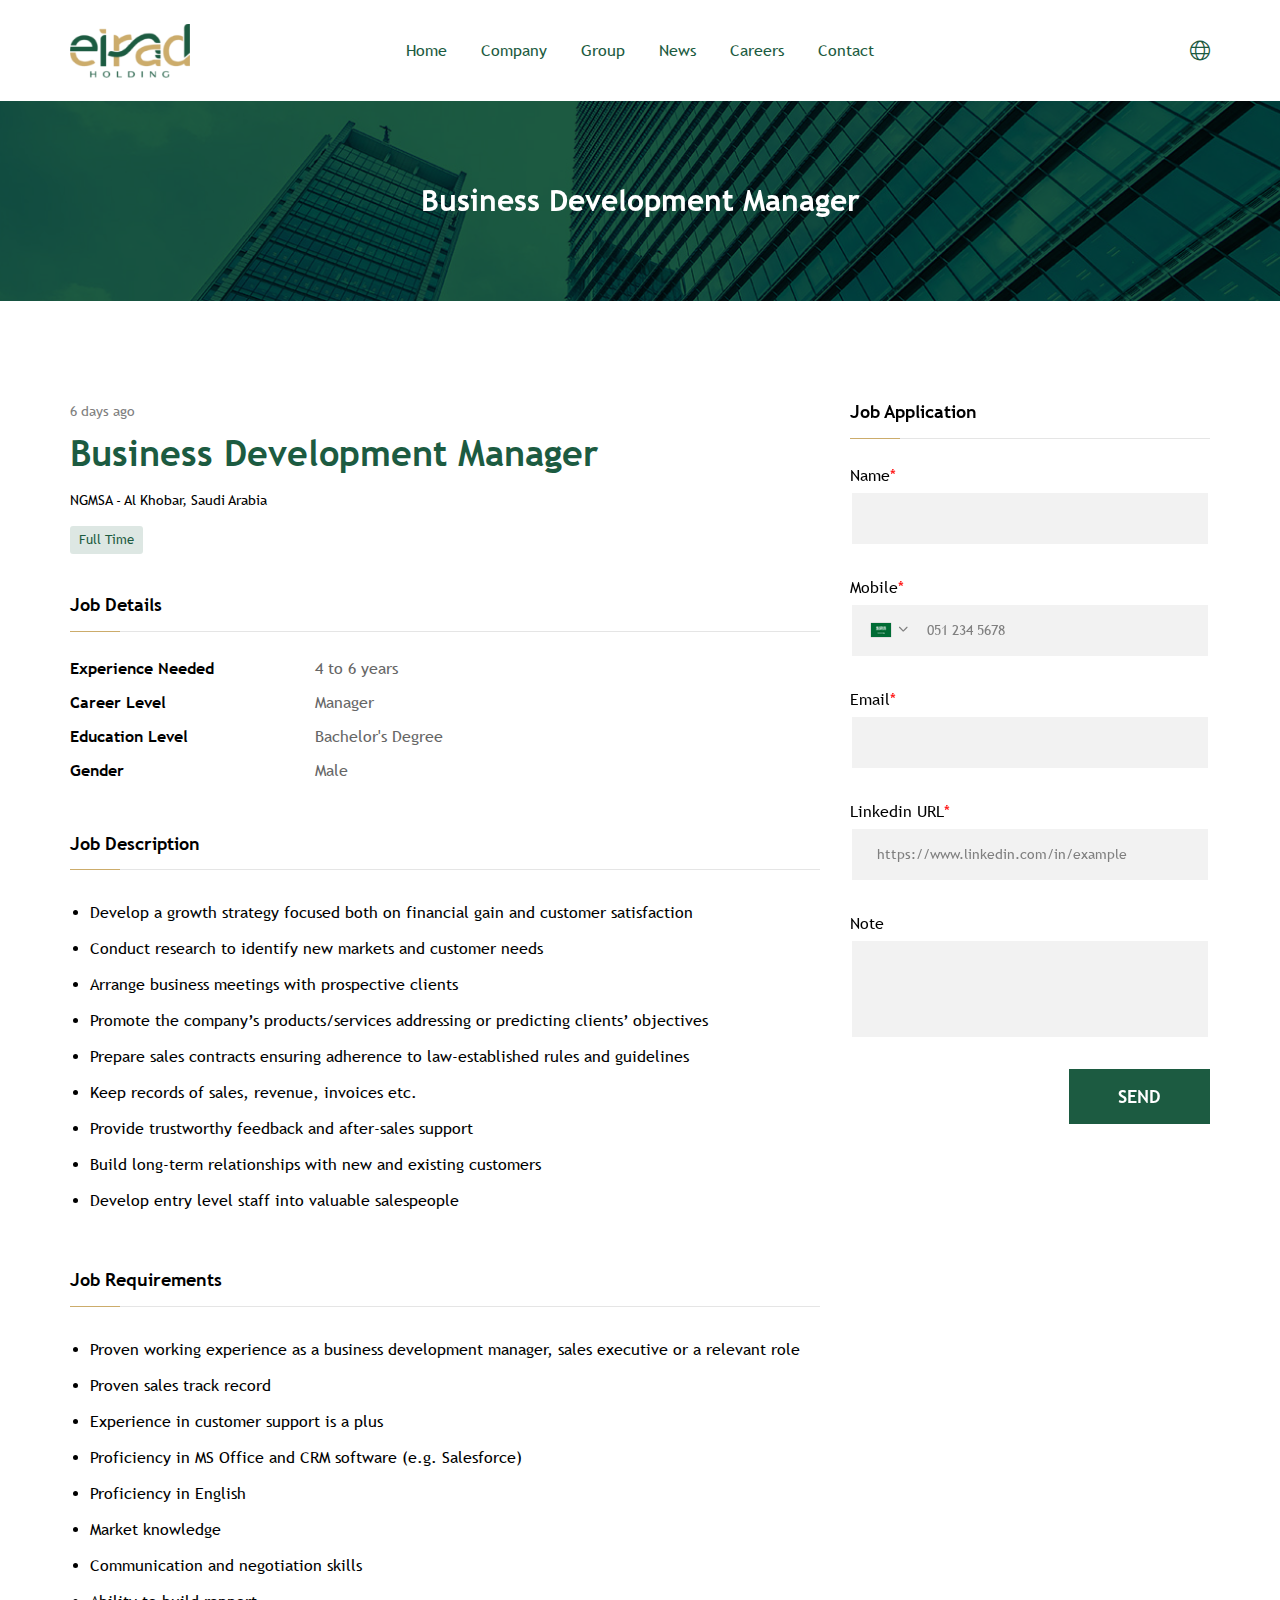
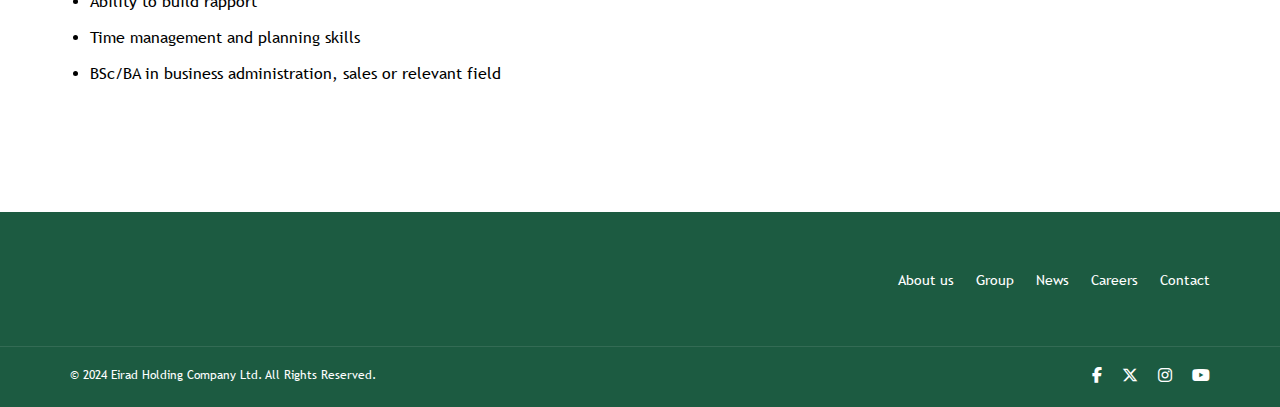
<file: careerPost.html>
<!DOCTYPE html>
<html dir="ltr" lang="en">
  <head>
    <meta charset="UTF-8" />
    <meta
      name="viewport"
      content="width=device-width, initial-scale=1, shrink-to-fit=no, user-scalable=no"
    />
    <title>Eirad | Business Development Manager</title>
    <link rel="shortcut icon" type="img/png" href="images/favicon.png" />
    <link rel="stylesheet" href="css/bootstrap.min.css" />
    <link rel="stylesheet" href="css/swiper-bundle.min.css" />
    <link rel="stylesheet" href="css/fontawesome.min.css" />
    <link rel="stylesheet" href="css/fancybox.css" />
    <link rel="stylesheet" href="css/intlTelInput.min.css" />
    <link rel="stylesheet" href="css/sal.min.css" />
    <link rel="stylesheet" href="css/main.css" />
  </head>

  <body class="inner-page">
    <!-- Start Header -->
    <header class="header-section">
      <div class="container">
        <div class="header">
          <a href="index.html" class="logo">
            <img src="images/logo.png" alt="Eirad" class="img-contain" />
          </a>
          <div class="overlay"></div>
          <nav class="header-nav">
            <div class="nav-content">
              <button class="close-btn">
                <i class="fal fa-times"></i>
              </button>
              <ul class="list-unstyled header-list">
                <li>
                  <a href="index.html">Home</a>
                </li>
                <li class="has-children">
                  <a href="#!">Company</a>
                  <ul class="children-list list-unstyled">
                    <li>
                      <a href="about.html">About us</a>
                    </li>
                    <li>
                      <a href="ceo.html">CEO Message</a>
                    </li>
                    <li>
                      <a href="board.html">Board of Directors</a>
                    </li>
                    <li>
                      <a href="leadership.html">Leadership</a>
                    </li>
                  </ul>
                </li>
                <li>
                  <a href="group.html">Group</a>
                </li>
                <li>
                  <a href="news.html">News</a>
                </li>
                <li>
                  <a href="careers.html">Careers</a>
                </li>
                <li>
                  <a href="contact.html">Contact</a>
                </li>
              </ul>
            </div>
          </nav>
          <div class="header-tools">
            <div class="lang-content">
              <a href="index-ar.html" class="lang-link">
                <i class="fal fa-globe"></i>
              </a>
            </div>
            <button class="menu-btn">
              <i class="fal fa-bars"></i>
            </button>
          </div>
        </div>
      </div>
    </header>
    <!-- End Header -->

    <!-- Start Cover -->
    <main class="cover-section">
      <div class="page-cover loading-img lazy-img-parent">
        <img data-src="images/bg/breadcrumb.jpg" class="lazy-img img-cover" />
      </div>
      <h1 class="page-title">Business Development Manager</h1>
    </main>
    <!-- End Cover -->

    <!-- Start Page Content -->
    <div class="page-content career-page">
      <div class="container">
        <div class="career-content">
          <div class="row">
            <div class="col-lg-8">
              <span class="career-date"> 6 days ago </span>
              <h3 class="career-title">Business Development Manager</h3>
              <p class="career-location">NGMSA - Al Khobar, Saudi Arabia</p>
              <span class="career-type"> Full Time </span>
              <div class="career-info">
                <h3 class="career_info-title">Job Details</h3>
                <div class="career-details">
                  <div class="details-item">
                    <strong>Experience Needed</strong>
                    <span>4 to 6 years</span>
                  </div>
                  <div class="details-item">
                    <strong>Career Level</strong>
                    <span>Manager</span>
                  </div>
                  <div class="details-item">
                    <strong>Education Level</strong>
                    <span>Bachelor's Degree</span>
                  </div>
                  <div class="details-item">
                    <strong>Gender</strong>
                    <span>Male</span>
                  </div>
                </div>
                <h3 class="career_info-title">Job Description</h3>
                <ul class="career-desc">
                  <li>
                    Develop a growth strategy focused both on financial gain and
                    customer satisfaction
                  </li>
                  <li>
                    Conduct research to identify new markets and customer needs
                  </li>
                  <li>Arrange business meetings with prospective clients</li>
                  <li>
                    Promote the company’s products/services addressing or
                    predicting clients’ objectives
                  </li>
                  <li>
                    Prepare sales contracts ensuring adherence to
                    law-established rules and guidelines
                  </li>
                  <li>Keep records of sales, revenue, invoices etc.</li>
                  <li>Provide trustworthy feedback and after-sales support</li>
                  <li>
                    Build long-term relationships with new and existing
                    customers
                  </li>
                  <li>Develop entry level staff into valuable salespeople</li>
                </ul>
                <h3 class="career_info-title">Job Requirements</h3>
                <ul class="career-desc">
                  <li>
                    Proven working experience as a business development manager,
                    sales executive or a relevant role
                  </li>
                  <li>Proven sales track record</li>
                  <li>Experience in customer support is a plus</li>
                  <li>
                    Proficiency in MS Office and CRM software (e.g. Salesforce)
                  </li>
                  <li>Proficiency in English</li>
                  <li>Market knowledge</li>
                  <li>Communication and negotiation skills</li>
                  <li>Ability to build rapport</li>
                  <li>Time management and planning skills</li>
                  <li>
                    BSc/BA in business administration, sales or relevant field
                  </li>
                </ul>
              </div>
            </div>
            <div class="col-lg-4">
              <div class="career-form">
                <h3 class="career_info-title">Job Application</h3>
                <form>
                  <div class="form-group required">
                    <label class="form-label">Name</label>
                    <input type="text" class="form-control" />
                  </div>
                  <div class="form-group required">
                    <label class="form-label">Mobile</label>
                    <input type="tel" class="form-control" />
                  </div>
                  <div class="form-group required">
                    <label class="form-label">Email</label>
                    <input type="email" class="form-control" />
                  </div>
                  <div class="form-group required">
                    <label class="form-label">Linkedin URL</label>
                    <input
                      type="url"
                      class="form-control"
                      placeholder="https://www.linkedin.com/in/example"
                    />
                  </div>
                  <div class="form-group full-w">
                    <label class="form-label">Note</label>
                    <textarea class="form-control"></textarea>
                  </div>
                  <button class="submit-btn">send</button>
                </form>
              </div>
            </div>
          </div>
        </div>
      </div>
    </div>
    <!-- End Page Content -->

    <!-- Start Footer -->
    <footer class="footer-section">
      <div class="container">
        <div class="footer">
          <div class="footer-logo loading-img lazy-img-parent">
            <img data-src="images/logo.png" class="lazy-img img-contain" />
          </div>
          <ul class="footer-list list-unstyled">
            <li>
              <a href="about.html">About us</a>
            </li>
            <li>
              <a href="group.html">Group</a>
            </li>
            <li>
              <a href="news.html">News</a>
            </li>
            <li>
              <a href="careers.html">Careers</a>
            </li>
            <li>
              <a href="contact.html">Contact</a>
            </li>
          </ul>
        </div>
      </div>
      <div class="last-footer-content">
        <div class="container">
          <div class="last-footer">
            <p class="copyrights">
              © 2024 Eirad Holding Company Ltd. All Rights Reserved.
            </p>
            <div class="socials">
              <a href="#!" class="social" target="_blank">
                <i class="fab fa-facebook"></i>
              </a>
              <a href="#!" class="social" target="_blank">
                <i class="fab fa-x-twitter"></i>
              </a>
              <a href="#!" class="social" target="_blank">
                <i class="fab fa-instagram"></i>
              </a>
              <a href="#!" class="social" target="_blank">
                <i class="fab fa-youtube"></i>
              </a>
            </div>
          </div>
        </div>
      </div>
    </footer>
    <!-- End Footer -->
    <script src="js/jquery.min.js"></script>
    <script src="js/popper.min.js"></script>
    <script src="js/bootstrap.min.js"></script>
    <script src="js/swiper-bundle.min.js"></script>
    <script src="js/fancybox.umd.js"></script>
    <script src="js/intlTelInput.min.js"></script>
    <script src="js/sal.min.js"></script>
    <script src="js/lazyload.js"></script>
    <script src="js/svg.js"></script>
    <script src="js/main.js"></script>
  </body>
</html>
</file>
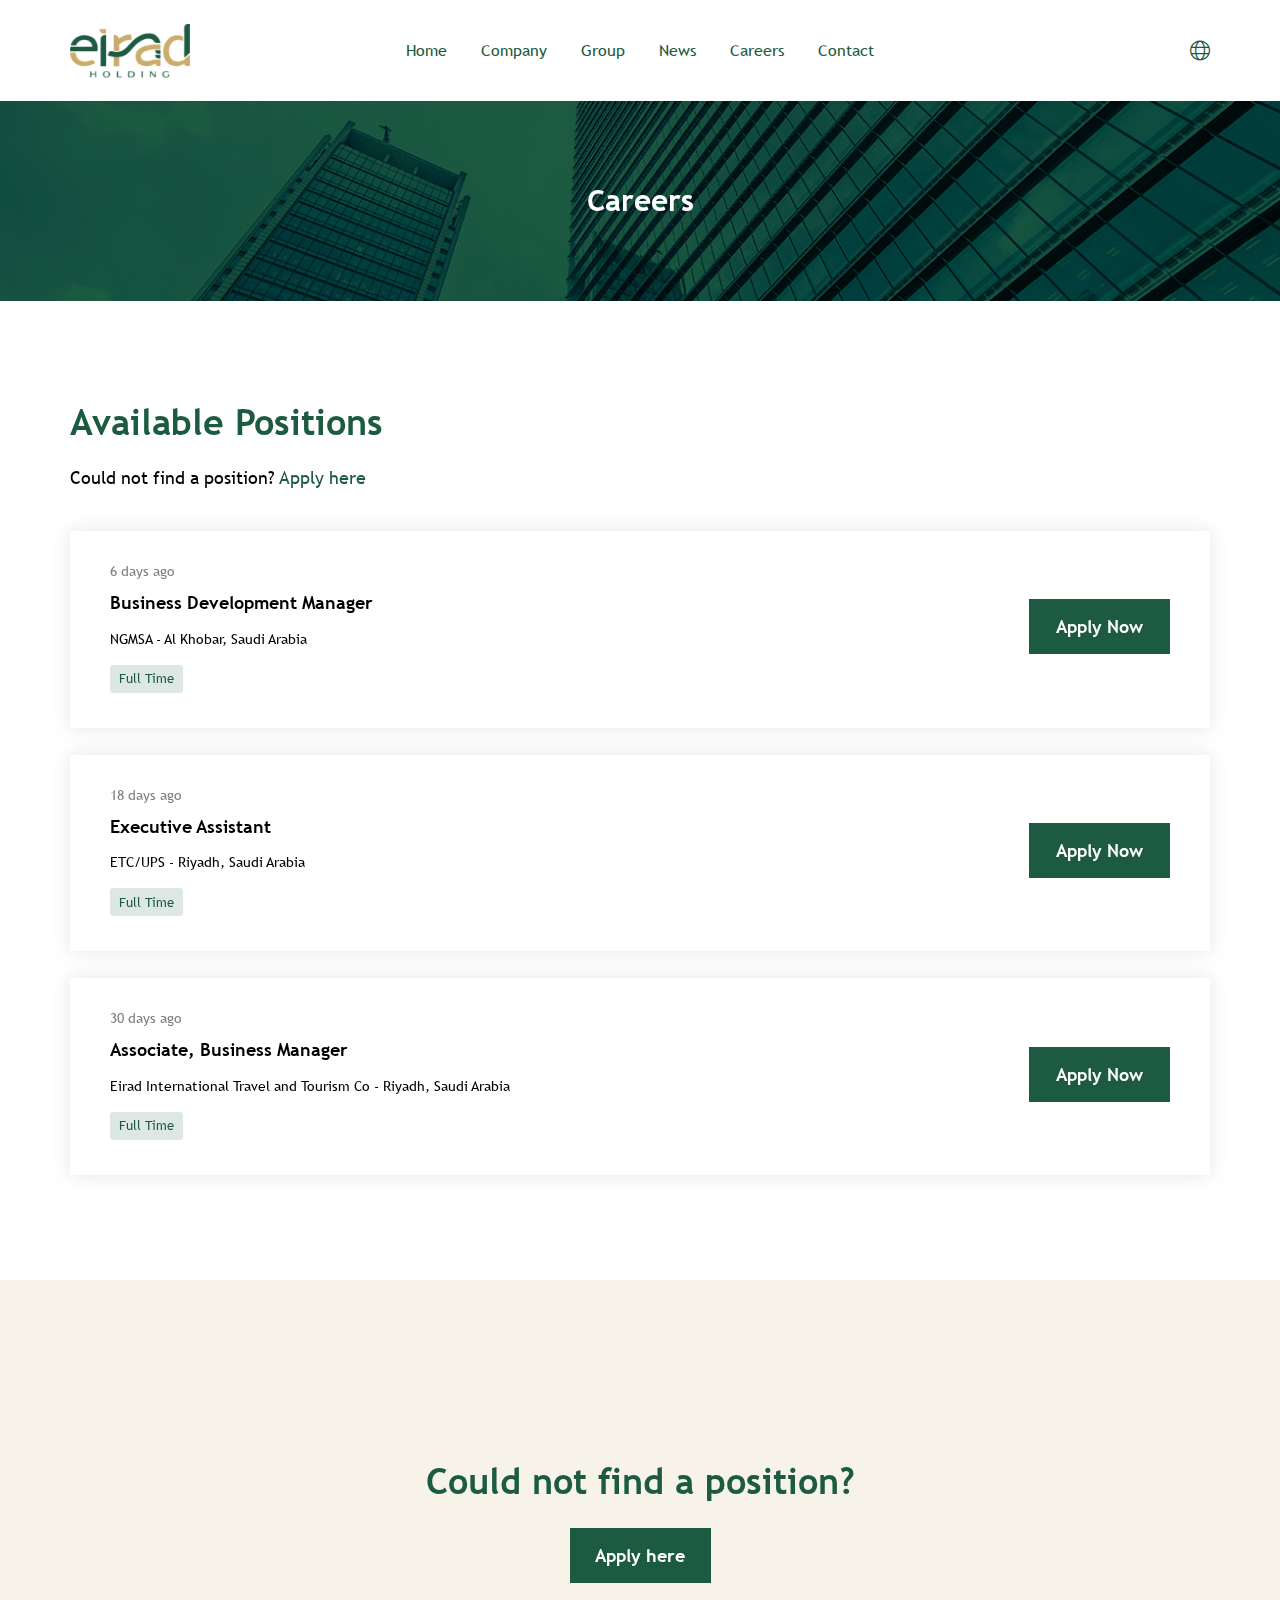
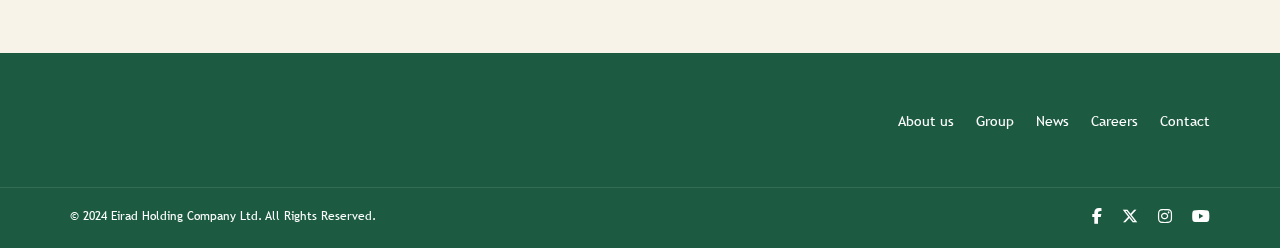
<file: careers.html>
<!DOCTYPE html>
<html dir="ltr" lang="en">
  <head>
    <meta charset="UTF-8" />
    <meta
      name="viewport"
      content="width=device-width, initial-scale=1, shrink-to-fit=no, user-scalable=no"
    />
    <title>Eirad | Careers</title>
    <link rel="shortcut icon" type="img/png" href="images/favicon.png" />
    <link rel="stylesheet" href="css/bootstrap.min.css" />
    <link rel="stylesheet" href="css/swiper-bundle.min.css" />
    <link rel="stylesheet" href="css/fontawesome.min.css" />
    <link rel="stylesheet" href="css/fancybox.css" />
    <link rel="stylesheet" href="css/intlTelInput.min.css" />
    <link rel="stylesheet" href="css/sal.min.css" />
    <link rel="stylesheet" href="css/main.css" />
  </head>

  <body class="inner-page">
    <!-- Start Header -->
    <header class="header-section">
      <div class="container">
        <div class="header">
          <a href="index.html" class="logo">
            <img src="images/logo.png" alt="Eirad" class="img-contain" />
          </a>
          <div class="overlay"></div>
          <nav class="header-nav">
            <div class="nav-content">
              <button class="close-btn">
                <i class="fal fa-times"></i>
              </button>
              <ul class="list-unstyled header-list">
                <li>
                  <a href="index.html">Home</a>
                </li>
                <li class="has-children">
                  <a href="#!">Company</a>
                  <ul class="children-list list-unstyled">
                    <li>
                      <a href="about.html">About us</a>
                    </li>
                    <li>
                      <a href="ceo.html">CEO Message</a>
                    </li>
                    <li>
                      <a href="board.html">Board of Directors</a>
                    </li>
                    <li>
                      <a href="leadership.html">Leadership</a>
                    </li>
                  </ul>
                </li>
                <li>
                  <a href="group.html">Group</a>
                </li>
                <li>
                  <a href="news.html">News</a>
                </li>
                <li>
                  <a href="careers.html">Careers</a>
                </li>
                <li>
                  <a href="contact.html">Contact</a>
                </li>
              </ul>
            </div>
          </nav>
          <div class="header-tools">
            <div class="lang-content">
              <a href="index-ar.html" class="lang-link">
                <i class="fal fa-globe"></i>
              </a>
            </div>
            <button class="menu-btn">
              <i class="fal fa-bars"></i>
            </button>
          </div>
        </div>
      </div>
    </header>
    <!-- End Header -->

    <!-- Start Cover -->
    <main class="cover-section">
      <div class="page-cover loading-img lazy-img-parent">
        <img data-src="images/bg/breadcrumb.jpg" class="lazy-img img-cover" />
      </div>
      <h1 class="page-title">Careers</h1>
    </main>
    <!-- End Cover -->

    <!-- Start Page Content -->
    <div class="page-content careers-page">
      <div class="container">
        <div class="careers-content">
          <h2 class="careers-title">Available Positions</h2>
          <p class="careers-hint">
            Could not find a position? <a href="apply.html">Apply here</a>
          </p>
          <div class="jobs-list">
            <div class="job-item">
              <div class="job-info">
                <span class="job-date"> 6 days ago </span>
                <h3 class="job-title">
                  <a href="careerPost.html"> Business Development Manager </a>
                </h3>
                <p class="job-location">NGMSA - Al Khobar, Saudi Arabia</p>
                <span class="job-type"> Full Time </span>
              </div>
              <a href="careerPost.html" class="job-btn"> Apply Now </a>
            </div>
            <div class="job-item">
              <div class="job-info">
                <span class="job-date"> 18 days ago </span>
                <h3 class="job-title">
                  <a href="careerPost.html"> Executive Assistant </a>
                </h3>
                <p class="job-location">ETC/UPS - Riyadh, Saudi Arabia</p>
                <span class="job-type"> Full Time </span>
              </div>
              <a href="careerPost.html" class="job-btn"> Apply Now </a>
            </div>
            <div class="job-item">
              <div class="job-info">
                <span class="job-date"> 30 days ago </span>
                <h3 class="job-title">
                  <a href="careerPost.html"> Associate, Business Manager </a>
                </h3>
                <p class="job-location">
                  Eirad International Travel and Tourism Co - Riyadh, Saudi
                  Arabia
                </p>
                <span class="job-type"> Full Time </span>
              </div>
              <a href="careerPost.html" class="job-btn"> Apply Now </a>
            </div>
          </div>
        </div>
      </div>
      <div class="careers-banner">
        <h2 class="banner-title">Could not find a position?</h2>
        <a href="apply.html" class="banner-btn"> Apply here </a>
      </div>
    </div>
    <!-- End Page Content -->

    <!-- Start Footer -->
    <footer class="footer-section">
      <div class="container">
        <div class="footer">
          <div class="footer-logo loading-img lazy-img-parent">
            <img data-src="images/logo.png" class="lazy-img img-contain" />
          </div>
          <ul class="footer-list list-unstyled">
            <li>
              <a href="about.html">About us</a>
            </li>
            <li>
              <a href="group.html">Group</a>
            </li>
            <li>
              <a href="news.html">News</a>
            </li>
            <li>
              <a href="careers.html">Careers</a>
            </li>
            <li>
              <a href="contact.html">Contact</a>
            </li>
          </ul>
        </div>
      </div>
      <div class="last-footer-content">
        <div class="container">
          <div class="last-footer">
            <p class="copyrights">
              © 2024 Eirad Holding Company Ltd. All Rights Reserved.
            </p>
            <div class="socials">
              <a href="#!" class="social" target="_blank">
                <i class="fab fa-facebook"></i>
              </a>
              <a href="#!" class="social" target="_blank">
                <i class="fab fa-x-twitter"></i>
              </a>
              <a href="#!" class="social" target="_blank">
                <i class="fab fa-instagram"></i>
              </a>
              <a href="#!" class="social" target="_blank">
                <i class="fab fa-youtube"></i>
              </a>
            </div>
          </div>
        </div>
      </div>
    </footer>
    <!-- End Footer -->
    <script src="js/jquery.min.js"></script>
    <script src="js/popper.min.js"></script>
    <script src="js/bootstrap.min.js"></script>
    <script src="js/swiper-bundle.min.js"></script>
    <script src="js/fancybox.umd.js"></script>
    <script src="js/intlTelInput.min.js"></script>
    <script src="js/sal.min.js"></script>
    <script src="js/lazyload.js"></script>
    <script src="js/svg.js"></script>
    <script src="js/main.js"></script>
  </body>
</html>
</file>
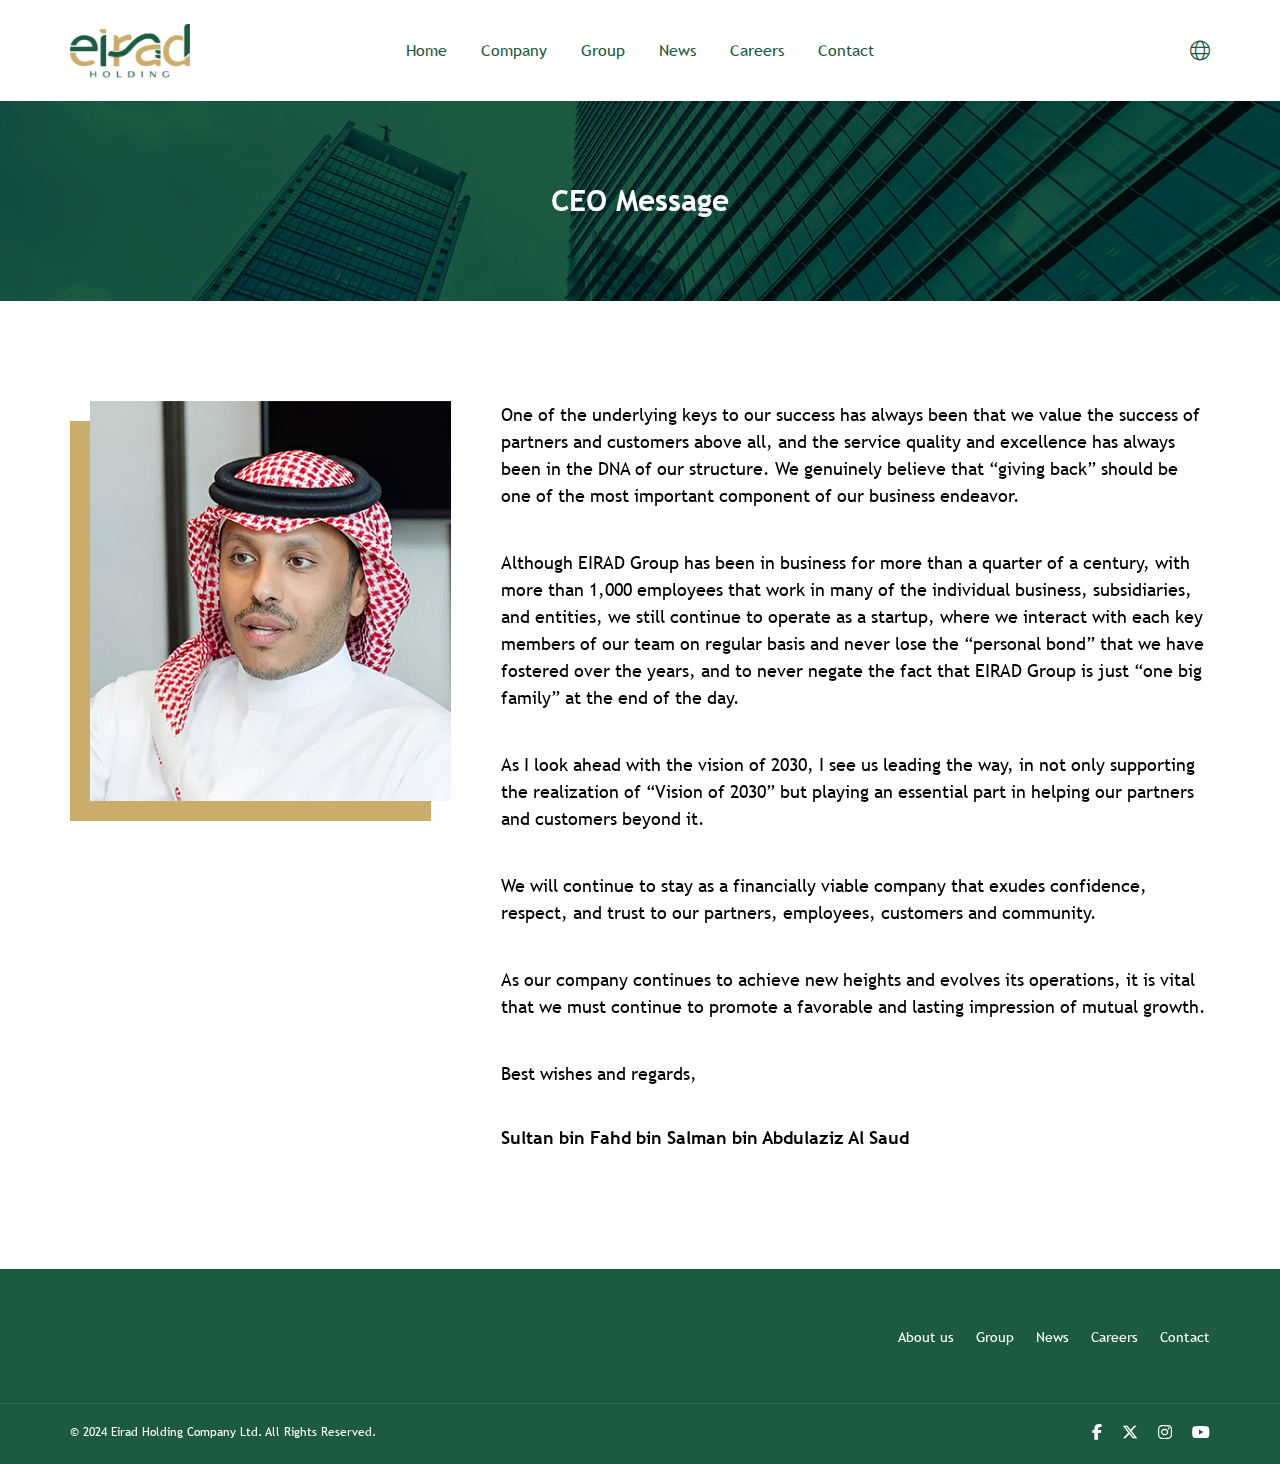
<file: ceo.html>
<!DOCTYPE html>
<html dir="ltr" lang="en">
  <head>
    <meta charset="UTF-8" />
    <meta
      name="viewport"
      content="width=device-width, initial-scale=1, shrink-to-fit=no, user-scalable=no"
    />
    <title>Eirad | CEO Message</title>
    <link rel="shortcut icon" type="img/png" href="images/favicon.png" />
    <link rel="stylesheet" href="css/bootstrap.min.css" />
    <link rel="stylesheet" href="css/swiper-bundle.min.css" />
    <link rel="stylesheet" href="css/fontawesome.min.css" />
    <link rel="stylesheet" href="css/fancybox.css" />
    <link rel="stylesheet" href="css/intlTelInput.min.css" />
    <link rel="stylesheet" href="css/sal.min.css" />
    <link rel="stylesheet" href="css/main.css" />
  </head>

  <body class="inner-page">
    <!-- Start Header -->
    <header class="header-section">
      <div class="container">
        <div class="header">
          <a href="index.html" class="logo">
            <img src="images/logo.png" alt="Eirad" class="img-contain" />
          </a>
          <div class="overlay"></div>
          <nav class="header-nav">
            <div class="nav-content">
              <button class="close-btn">
                <i class="fal fa-times"></i>
              </button>
              <ul class="list-unstyled header-list">
                <li>
                  <a href="index.html">Home</a>
                </li>
                <li class="has-children">
                  <a href="#!">Company</a>
                  <ul class="children-list list-unstyled">
                    <li>
                      <a href="about.html">About us</a>
                    </li>
                    <li>
                      <a href="ceo.html">CEO Message</a>
                    </li>
                    <li>
                      <a href="board.html">Board of Directors</a>
                    </li>
                    <li>
                      <a href="leadership.html">Leadership</a>
                    </li>
                  </ul>
                </li>
                <li>
                  <a href="group.html">Group</a>
                </li>
                <li>
                  <a href="news.html">News</a>
                </li>
                <li>
                  <a href="careers.html">Careers</a>
                </li>
                <li>
                  <a href="contact.html">Contact</a>
                </li>
              </ul>
            </div>
          </nav>
          <div class="header-tools">
            <div class="lang-content">
              <a href="index-ar.html" class="lang-link">
                <i class="fal fa-globe"></i>
              </a>
            </div>
            <button class="menu-btn">
              <i class="fal fa-bars"></i>
            </button>
          </div>
        </div>
      </div>
    </header>
    <!-- End Header -->

    <!-- Start Cover -->
    <main class="cover-section">
      <div class="page-cover loading-img lazy-img-parent">
        <img data-src="images/bg/breadcrumb.jpg" class="lazy-img img-cover" />
      </div>
      <h1 class="page-title">CEO Message</h1>
    </main>
    <!-- End Cover -->

    <!-- Start Page Content -->
    <div class="page-content ceo-page">
      <div class="container">
        <div class="ceo-content">
          <div class="ceo-img">
            <div class="img-holder loading-img lazy-img-parent">
              <img data-src="images/ceo/1.jpg" class="lazy-img img-cover" />
            </div>
          </div>
          <div class="message-content">
            <p>
              One of the underlying keys to our success has always been that we
              value the success of partners and customers above all, and the
              service quality and excellence has always been in the DNA of our
              structure. We genuinely believe that “giving back” should be one
              of the most important component of our business endeavor.
            </p>
            <p>
              Although EIRAD Group has been in business for more than a quarter
              of a century, with more than 1,000 employees that work in many of
              the individual business, subsidiaries, and entities, we still
              continue to operate as a startup, where we interact with each key
              members of our team on regular basis and never lose the “personal
              bond” that we have fostered over the years, and to never negate
              the fact that EIRAD Group is just “one big family” at the end of
              the day.
            </p>
            <p>
              As I look ahead with the vision of 2030, I see us leading the way,
              in not only supporting the realization of “Vision of 2030” but
              playing an essential part in helping our partners and customers
              beyond it.
            </p>
            <p>
              We will continue to stay as a financially viable company that
              exudes confidence, respect, and trust to our partners, employees,
              customers and community.
            </p>
            <p>
              As our company continues to achieve new heights and evolves its
              operations, it is vital that we must continue to promote a
              favorable and lasting impression of mutual growth.
            </p>
            <p>Best wishes and regards,</p>
            <h3>Sultan bin Fahd bin Salman bin Abdulaziz Al Saud</h3>
          </div>
        </div>
      </div>
    </div>
    <!-- End Page Content -->

    <!-- Start Footer -->
    <footer class="footer-section">
      <div class="container">
        <div class="footer">
          <div class="footer-logo loading-img lazy-img-parent">
            <img data-src="images/logo.png" class="lazy-img img-contain" />
          </div>
          <ul class="footer-list list-unstyled">
            <li>
              <a href="about.html">About us</a>
            </li>
            <li>
              <a href="group.html">Group</a>
            </li>
            <li>
              <a href="news.html">News</a>
            </li>
            <li>
              <a href="careers.html">Careers</a>
            </li>
            <li>
              <a href="contact.html">Contact</a>
            </li>
          </ul>
        </div>
      </div>
      <div class="last-footer-content">
        <div class="container">
          <div class="last-footer">
            <p class="copyrights">
              © 2024 Eirad Holding Company Ltd. All Rights Reserved.
            </p>
            <div class="socials">
              <a href="#!" class="social" target="_blank">
                <i class="fab fa-facebook"></i>
              </a>
              <a href="#!" class="social" target="_blank">
                <i class="fab fa-x-twitter"></i>
              </a>
              <a href="#!" class="social" target="_blank">
                <i class="fab fa-instagram"></i>
              </a>
              <a href="#!" class="social" target="_blank">
                <i class="fab fa-youtube"></i>
              </a>
            </div>
          </div>
        </div>
      </div>
    </footer>
    <!-- End Footer -->
    <script src="js/jquery.min.js"></script>
    <script src="js/popper.min.js"></script>
    <script src="js/bootstrap.min.js"></script>
     <script src="js/swiper-bundle.min.js"></script>
    <script src="js/fancybox.umd.js"></script>
    <script src="js/intlTelInput.min.js"></script>
    <script src="js/sal.min.js"></script>
    <script src="js/lazyload.js"></script>
    <script src="js/svg.js"></script>
    <script src="js/main.js"></script>
  </body>
</html>
</file>
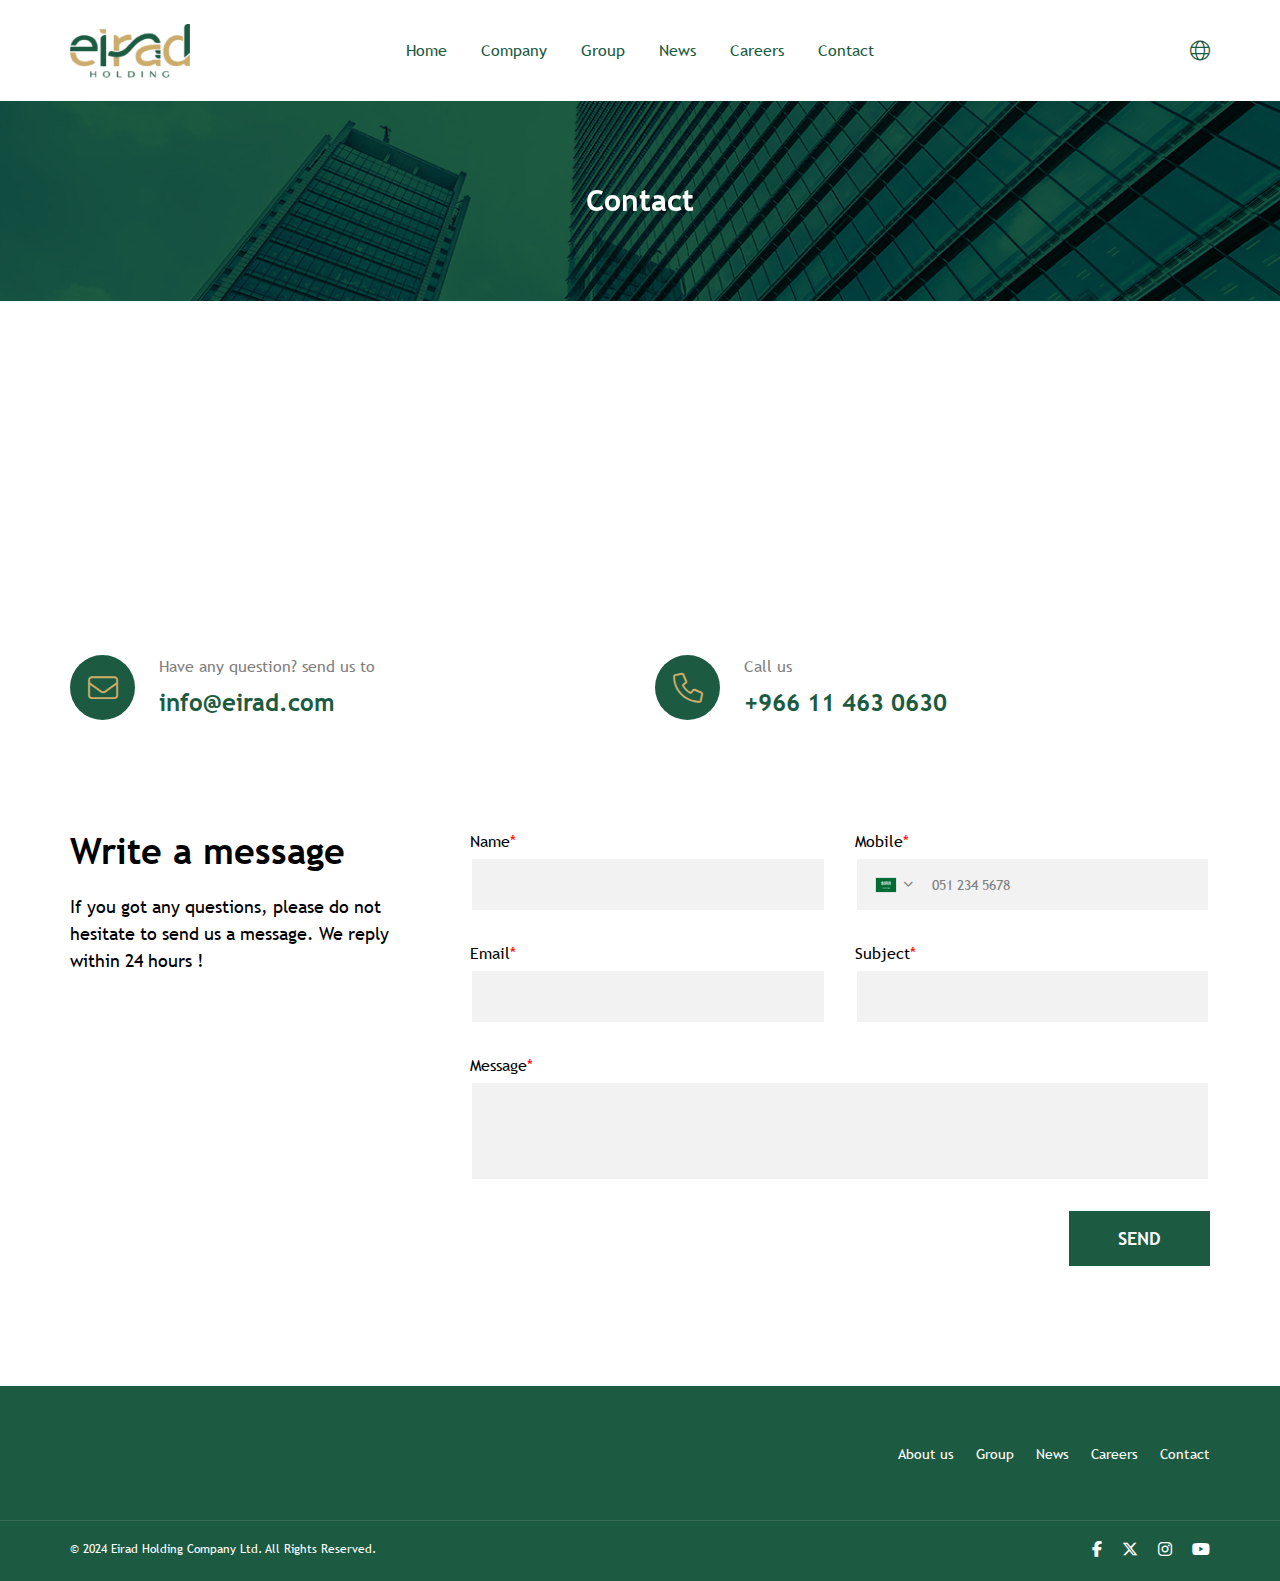
<file: contact.html>
<!DOCTYPE html>
<html dir="ltr" lang="en">
  <head>
    <meta charset="UTF-8" />
    <meta
      name="viewport"
      content="width=device-width, initial-scale=1, shrink-to-fit=no, user-scalable=no"
    />
    <title>Eirad | Contact</title>
    <link rel="shortcut icon" type="img/png" href="images/favicon.png" />
    <link rel="stylesheet" href="css/bootstrap.min.css" />
    <link rel="stylesheet" href="css/swiper-bundle.min.css" />
    <link rel="stylesheet" href="css/fontawesome.min.css" />
    <link rel="stylesheet" href="css/fancybox.css" />
    <link rel="stylesheet" href="css/intlTelInput.min.css" />
    <link rel="stylesheet" href="css/sal.min.css" />
    <link rel="stylesheet" href="css/main.css" />
  </head>

  <body class="inner-page">
    <!-- Start Header -->
    <header class="header-section">
      <div class="container">
        <div class="header">
          <a href="index.html" class="logo">
            <img src="images/logo.png" alt="Eirad" class="img-contain" />
          </a>
          <div class="overlay"></div>
          <nav class="header-nav">
            <div class="nav-content">
              <button class="close-btn">
                <i class="fal fa-times"></i>
              </button>
              <ul class="list-unstyled header-list">
                <li>
                  <a href="index.html">Home</a>
                </li>
                <li class="has-children">
                  <a href="#!">Company</a>
                  <ul class="children-list list-unstyled">
                    <li>
                      <a href="about.html">About us</a>
                    </li>
                    <li>
                      <a href="ceo.html">CEO Message</a>
                    </li>
                    <li>
                      <a href="board.html">Board of Directors</a>
                    </li>
                    <li>
                      <a href="leadership.html">Leadership</a>
                    </li>
                  </ul>
                </li>
                <li>
                  <a href="group.html">Group</a>
                </li>
                <li>
                  <a href="news.html">News</a>
                </li>
                <li>
                  <a href="careers.html">Careers</a>
                </li>
                <li>
                  <a href="contact.html">Contact</a>
                </li>
              </ul>
            </div>
          </nav>
          <div class="header-tools">
            <div class="lang-content">
              <a href="index-ar.html" class="lang-link">
                <i class="fal fa-globe"></i>
              </a>
            </div>
            <button class="menu-btn">
              <i class="fal fa-bars"></i>
            </button>
          </div>
        </div>
      </div>
    </header>
    <!-- End Header -->

    <!-- Start Cover -->
    <main class="cover-section">
      <div class="page-cover loading-img lazy-img-parent">
        <img data-src="images/bg/breadcrumb.jpg" class="lazy-img img-cover" />
      </div>
      <h1 class="page-title">Contact</h1>
    </main>
    <!-- End Cover -->

    <!-- Start Page Content -->
    <div class="page-content contact-page">
      <div class="contact-map">
        <iframe
          class="contact-iframe"
          frameborder="0"
          scrolling="no"
          marginheight="0"
          marginwidth="0"
          src="https://maps.google.com/maps?hl=en&amp;q=riyadh&amp;t=&amp;z=14&amp;ie=UTF8&amp;iwloc=B&amp;output=embed"
        >
        </iframe>
      </div>
      <div class="container">
        <div class="contact-content">
          <div class="contact-info">
            <div class="contact-method">
              <span class="method-icon">
                <i class="fal fa-envelope"></i>
              </span>
              <div class="method-text">
                <span class="method-title">
                  Have any question? send us to
                </span>
                <a href="mailto:info@eirad.com" class="method-value">
                  info@eirad.com
                </a>
              </div>
            </div>
            <div class="contact-method">
              <span class="method-icon">
                <i class="fal fa-phone"></i>
              </span>
              <div class="method-text">
                <span class="method-title"> Call us </span>
                <a href="tel:+966114630630" class="method-value">
                  +966 11 463 0630
                </a>
              </div>
            </div>
          </div>
          <div class="contact-form">
            <div class="form-head">
              <h3 class="form-title">Write a message</h3>
              <p class="form-description">
                If you got any questions, please do not hesitate to send us a
                message. We reply within 24 hours !
              </p>
            </div>
            <form>
              <div class="form-grid">
                <div class="form-group required">
                  <label class="form-label">Name</label>
                  <input type="text" class="form-control" />
                </div>
                <div class="form-group required">
                  <label class="form-label">Mobile</label>
                  <input type="tel" class="form-control" />
                </div>
                <div class="form-group required">
                  <label class="form-label">Email</label>
                  <input type="email" class="form-control" />
                </div>
                <div class="form-group required">
                  <label class="form-label">Subject</label>
                  <input type="text" class="form-control" />
                </div>
                <div class="form-group required full-w">
                  <label class="form-label">Message</label>
                  <textarea class="form-control"></textarea>
                </div>
              </div>
              <button class="submit-btn">send</button>
            </form>
          </div>
        </div>
      </div>
    </div>
    <!-- End Page Content -->

    <!-- Start Footer -->
    <footer class="footer-section">
      <div class="container">
        <div class="footer">
          <div class="footer-logo loading-img lazy-img-parent">
            <img data-src="images/logo.png" class="lazy-img img-contain" />
          </div>
          <ul class="footer-list list-unstyled">
            <li>
              <a href="about.html">About us</a>
            </li>
            <li>
              <a href="group.html">Group</a>
            </li>
            <li>
              <a href="news.html">News</a>
            </li>
            <li>
              <a href="careers.html">Careers</a>
            </li>
            <li>
              <a href="contact.html">Contact</a>
            </li>
          </ul>
        </div>
      </div>
      <div class="last-footer-content">
        <div class="container">
          <div class="last-footer">
            <p class="copyrights">
              © 2024 Eirad Holding Company Ltd. All Rights Reserved.
            </p>
            <div class="socials">
              <a href="#!" class="social" target="_blank">
                <i class="fab fa-facebook"></i>
              </a>
              <a href="#!" class="social" target="_blank">
                <i class="fab fa-x-twitter"></i>
              </a>
              <a href="#!" class="social" target="_blank">
                <i class="fab fa-instagram"></i>
              </a>
              <a href="#!" class="social" target="_blank">
                <i class="fab fa-youtube"></i>
              </a>
            </div>
          </div>
        </div>
      </div>
    </footer>
    <!-- End Footer -->
    <script src="js/jquery.min.js"></script>
    <script src="js/popper.min.js"></script>
    <script src="js/bootstrap.min.js"></script>
    <script src="js/swiper-bundle.min.js"></script>
    <script src="js/fancybox.umd.js"></script>
    <script src="js/intlTelInput.min.js"></script>
    <script src="js/sal.min.js"></script>
    <script src="js/lazyload.js"></script>
    <script src="js/svg.js"></script>
    <script src="js/main.js"></script>
  </body>
</html>
</file>
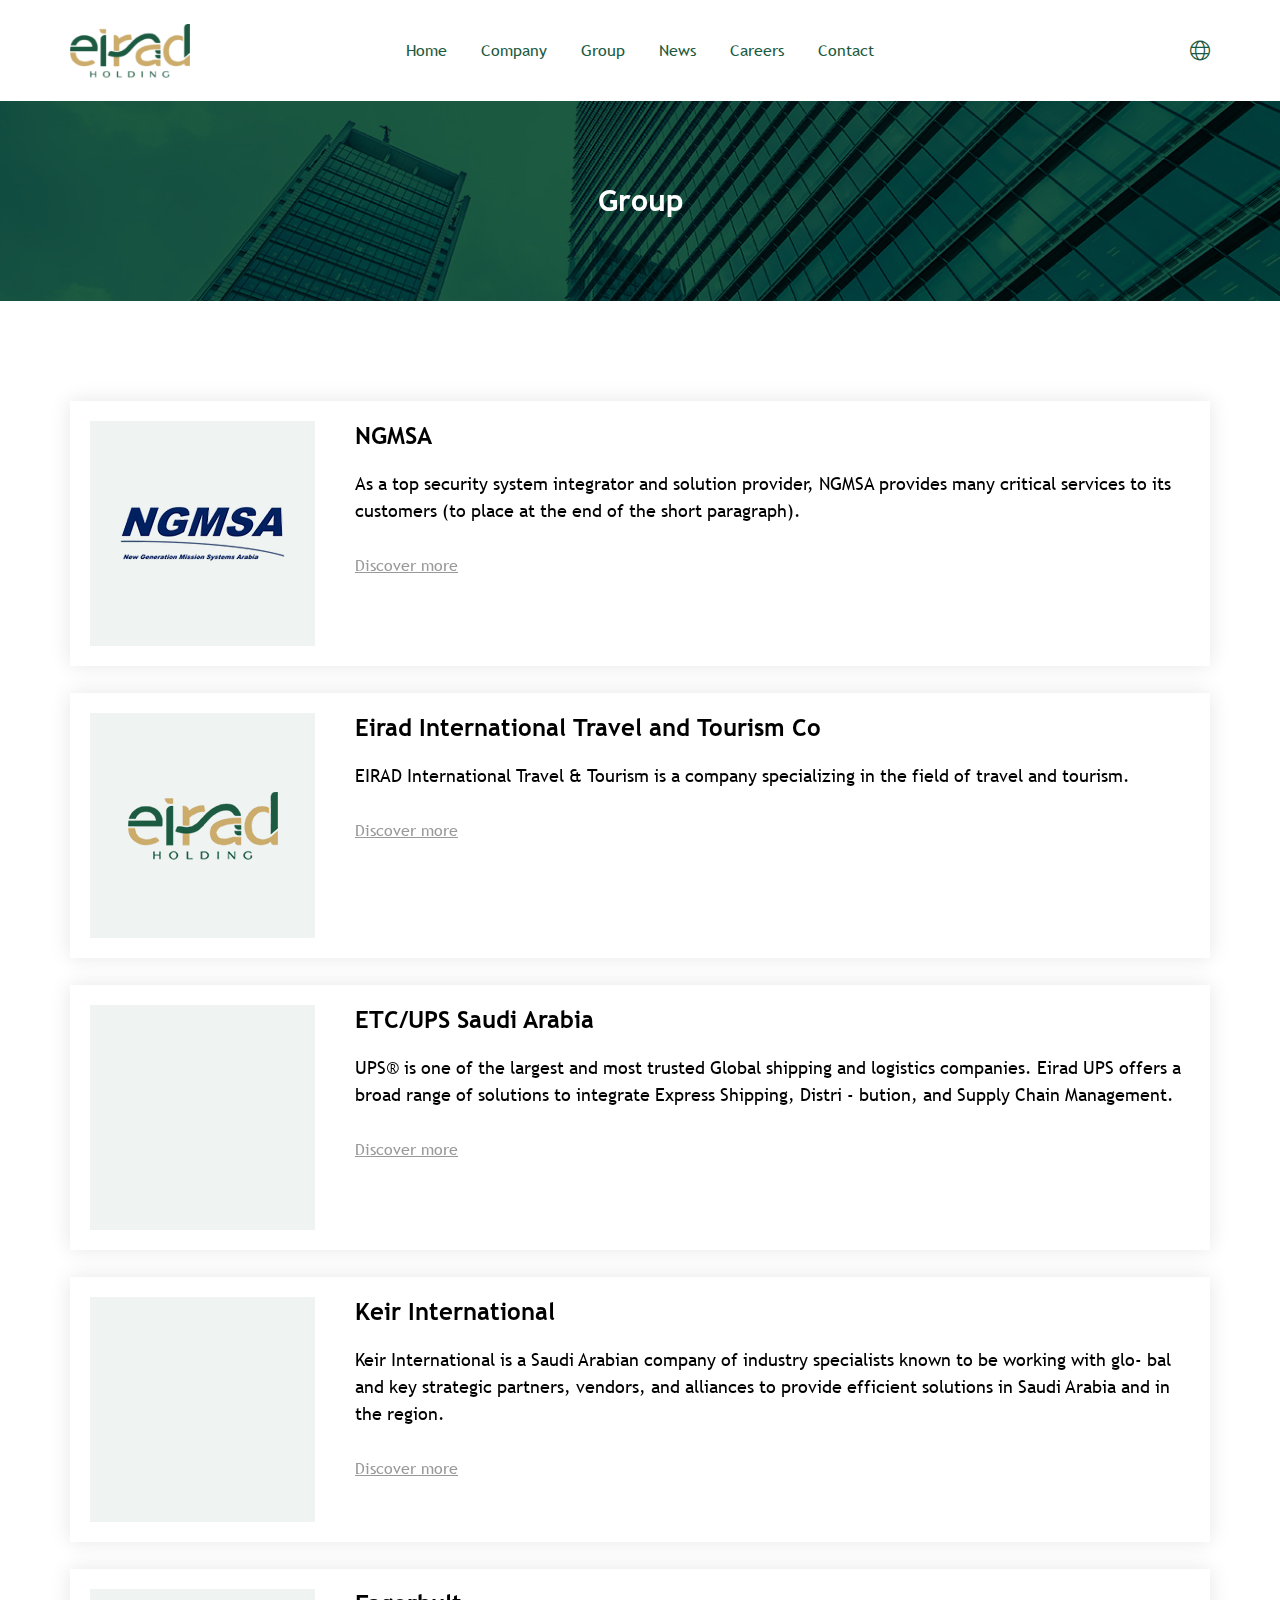
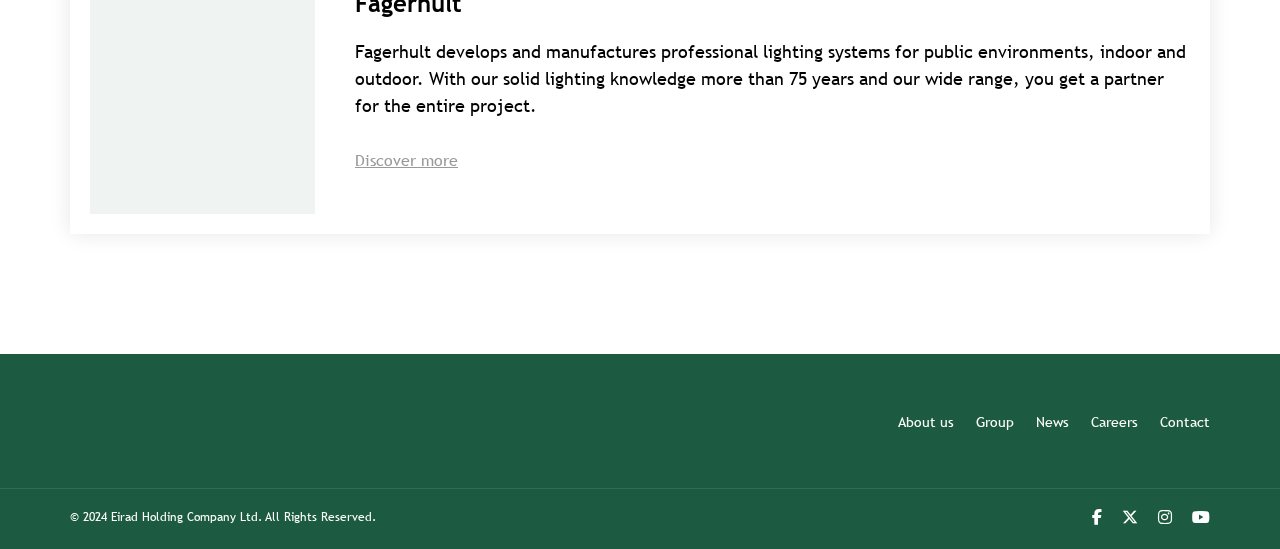
<file: group.html>
<!DOCTYPE html>
<html dir="ltr" lang="en">
  <head>
    <meta charset="UTF-8" />
    <meta
      name="viewport"
      content="width=device-width, initial-scale=1, shrink-to-fit=no, user-scalable=no"
    />
    <title>Eirad | Group</title>
    <link rel="shortcut icon" type="img/png" href="images/favicon.png" />
    <link rel="stylesheet" href="css/bootstrap.min.css" />
    <link rel="stylesheet" href="css/swiper-bundle.min.css" />
    <link rel="stylesheet" href="css/fontawesome.min.css" />
    <link rel="stylesheet" href="css/fancybox.css" />
    <link rel="stylesheet" href="css/intlTelInput.min.css" />
    <link rel="stylesheet" href="css/sal.min.css" />
    <link rel="stylesheet" href="css/main.css" />
  </head>

  <body class="inner-page">
    <!-- Start Header -->
    <header class="header-section">
      <div class="container">
        <div class="header">
          <a href="index.html" class="logo">
            <img src="images/logo.png" alt="Eirad" class="img-contain" />
          </a>
          <div class="overlay"></div>
          <nav class="header-nav">
            <div class="nav-content">
              <button class="close-btn">
                <i class="fal fa-times"></i>
              </button>
              <ul class="list-unstyled header-list">
                <li>
                  <a href="index.html">Home</a>
                </li>
                <li class="has-children">
                  <a href="#!">Company</a>
                  <ul class="children-list list-unstyled">
                    <li>
                      <a href="about.html">About us</a>
                    </li>
                    <li>
                      <a href="ceo.html">CEO Message</a>
                    </li>
                    <li>
                      <a href="board.html">Board of Directors</a>
                    </li>
                    <li>
                      <a href="leadership.html">Leadership</a>
                    </li>
                  </ul>
                </li>
                <li>
                  <a href="group.html">Group</a>
                </li>
                <li>
                  <a href="news.html">News</a>
                </li>
                <li>
                  <a href="careers.html">Careers</a>
                </li>
                <li>
                  <a href="contact.html">Contact</a>
                </li>
              </ul>
            </div>
          </nav>
          <div class="header-tools">
            <div class="lang-content">
              <a href="index-ar.html" class="lang-link">
                <i class="fal fa-globe"></i>
              </a>
            </div>
            <button class="menu-btn">
              <i class="fal fa-bars"></i>
            </button>
          </div>
        </div>
      </div>
    </header>
    <!-- End Header -->

    <!-- Start Cover -->
    <main class="cover-section">
      <div class="page-cover loading-img lazy-img-parent">
        <img data-src="images/bg/breadcrumb.jpg" class="lazy-img img-cover" />
      </div>
      <h1 class="page-title">Group</h1>
    </main>
    <!-- End Cover -->

    <!-- Start Page Content -->
    <div class="page-content group-page">
      <div class="container">
        <div class="group-content">
          <div class="group-item">
            <a
              href="groupCompany.html"
              class="group-img loading-img lazy-img-parent"
            >
              <img data-src="images/group/1.png" class="lazy-img img-contain" />
            </a>
            <div class="group-info">
              <h3 class="group-title">
                <a href="groupCompany.html"> NGMSA </a>
              </h3>
              <p class="group-summary">
                As a top security system integrator and solution provider, NGMSA
                provides many critical services to its customers (to place at
                the end of the short paragraph).
              </p>
              <a href="groupCompany.html" class="group-link"> Discover more </a>
            </div>
          </div>
          <div class="group-item">
            <a
              href="groupCompany.html"
              class="group-img loading-img lazy-img-parent"
            >
              <img data-src="images/group/2.png" class="lazy-img img-contain" />
            </a>
            <div class="group-info">
              <h3 class="group-title">
                <a href="groupCompany.html">
                  Eirad International Travel and Tourism Co
                </a>
              </h3>
              <p class="group-summary">
                EIRAD International Travel & Tourism is a company specializing
                in the field of travel and tourism.
              </p>
              <a href="groupCompany.html" class="group-link"> Discover more </a>
            </div>
          </div>
          <div class="group-item">
            <a
              href="groupCompany.html"
              class="group-img loading-img lazy-img-parent"
            >
              <img data-src="images/group/3.png" class="lazy-img img-contain" />
            </a>
            <div class="group-info">
              <h3 class="group-title">
                <a href="groupCompany.html"> ETC/UPS Saudi Arabia </a>
              </h3>
              <p class="group-summary">
                UPS® is one of the largest and most trusted Global shipping and
                logistics companies. Eirad UPS offers a broad range of solutions
                to integrate Express Shipping, Distri - bution, and Supply Chain
                Management.
              </p>
              <a href="groupCompany.html" class="group-link"> Discover more </a>
            </div>
          </div>
          <div class="group-item">
            <a
              href="groupCompany.html"
              class="group-img loading-img lazy-img-parent"
            >
              <img data-src="images/group/4.png" class="lazy-img img-contain" />
            </a>
            <div class="group-info">
              <h3 class="group-title">
                <a href="groupCompany.html"> Keir International </a>
              </h3>
              <p class="group-summary">
                Keir International is a Saudi Arabian company of industry
                specialists known to be working with glo- bal and key strategic
                partners, vendors, and alliances to provide efficient solutions
                in Saudi Arabia and in the region.
              </p>
              <a href="groupCompany.html" class="group-link"> Discover more </a>
            </div>
          </div>
          <div class="group-item">
            <a
              href="groupCompany.html"
              class="group-img loading-img lazy-img-parent"
            >
              <img data-src="images/group/5.png" class="lazy-img img-contain" />
            </a>
            <div class="group-info">
              <h3 class="group-title">
                <a href="groupCompany.html"> Fagerhult </a>
              </h3>
              <p class="group-summary">
                Fagerhult develops and manufactures professional lighting
                systems for public environments, indoor and outdoor. With our
                solid lighting knowledge more than 75 years and our wide range,
                you get a partner for the entire project.
              </p>
              <a href="groupCompany.html" class="group-link"> Discover more </a>
            </div>
          </div>
        </div>
      </div>
    </div>
    <!-- End Page Content -->

    <!-- Start Footer -->
    <footer class="footer-section">
      <div class="container">
        <div class="footer">
          <div class="footer-logo loading-img lazy-img-parent">
            <img data-src="images/logo.png" class="lazy-img img-contain" />
          </div>
          <ul class="footer-list list-unstyled">
            <li>
              <a href="about.html">About us</a>
            </li>
            <li>
              <a href="group.html">Group</a>
            </li>
            <li>
              <a href="news.html">News</a>
            </li>
            <li>
              <a href="careers.html">Careers</a>
            </li>
            <li>
              <a href="contact.html">Contact</a>
            </li>
          </ul>
        </div>
      </div>
      <div class="last-footer-content">
        <div class="container">
          <div class="last-footer">
            <p class="copyrights">
              © 2024 Eirad Holding Company Ltd. All Rights Reserved.
            </p>
            <div class="socials">
              <a href="#!" class="social" target="_blank">
                <i class="fab fa-facebook"></i>
              </a>
              <a href="#!" class="social" target="_blank">
                <i class="fab fa-x-twitter"></i>
              </a>
              <a href="#!" class="social" target="_blank">
                <i class="fab fa-instagram"></i>
              </a>
              <a href="#!" class="social" target="_blank">
                <i class="fab fa-youtube"></i>
              </a>
            </div>
          </div>
        </div>
      </div>
    </footer>
    <!-- End Footer -->
    <script src="js/jquery.min.js"></script>
    <script src="js/popper.min.js"></script>
    <script src="js/bootstrap.min.js"></script>
     <script src="js/swiper-bundle.min.js"></script>
    <script src="js/fancybox.umd.js"></script>
    <script src="js/intlTelInput.min.js"></script>
    <script src="js/sal.min.js"></script>
    <script src="js/lazyload.js"></script>
    <script src="js/svg.js"></script>
    <script src="js/main.js"></script>
  </body>
</html>
</file>
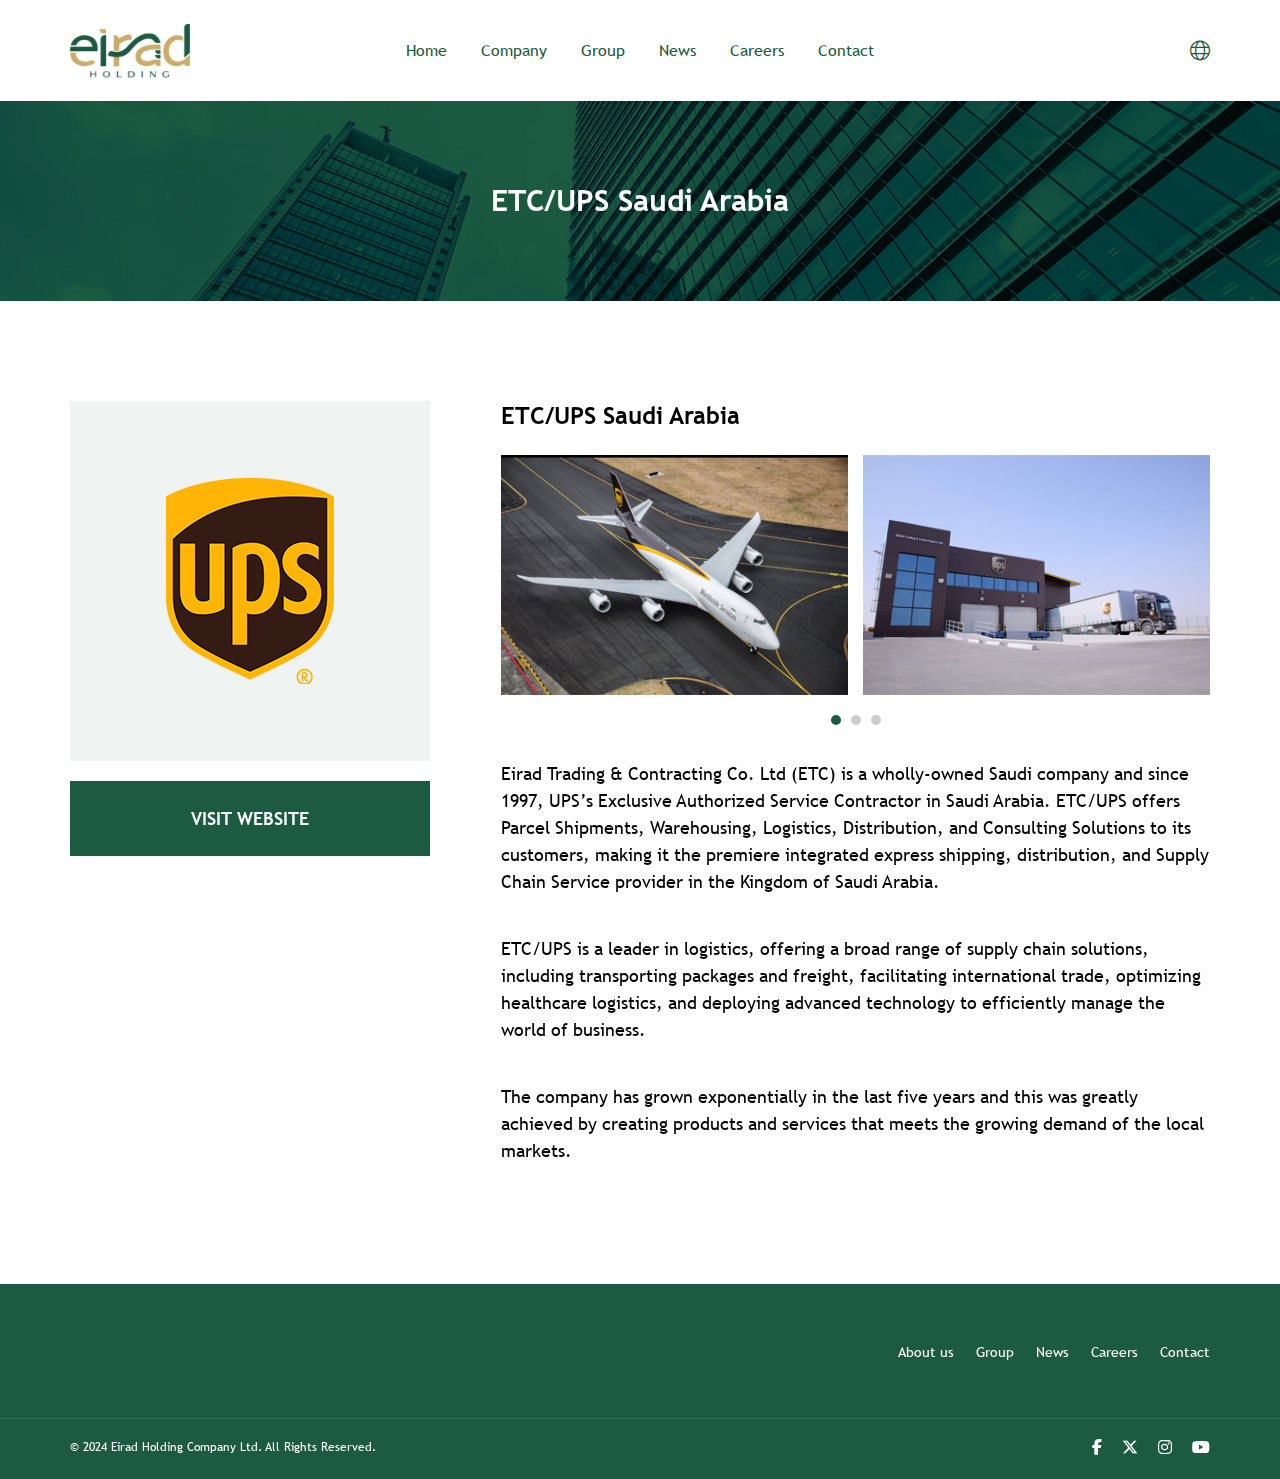
<file: groupCompany.html>
<!DOCTYPE html>
<html dir="ltr" lang="en">
  <head>
    <meta charset="UTF-8" />
    <meta
      name="viewport"
      content="width=device-width, initial-scale=1, shrink-to-fit=no, user-scalable=no"
    />
    <title>Eirad | ETC/UPS Saudi Arabia</title>
    <link rel="shortcut icon" type="img/png" href="images/favicon.png" />
    <link rel="stylesheet" href="css/bootstrap.min.css" />
    <link rel="stylesheet" href="css/swiper-bundle.min.css" />
    <link rel="stylesheet" href="css/fontawesome.min.css" />
    <link rel="stylesheet" href="css/fancybox.css" />
    <link rel="stylesheet" href="css/intlTelInput.min.css" />
    <link rel="stylesheet" href="css/sal.min.css" />
    <link rel="stylesheet" href="css/main.css" />
  </head>

  <body class="inner-page">
    <!-- Start Header -->
    <header class="header-section">
      <div class="container">
        <div class="header">
          <a href="index.html" class="logo">
            <img src="images/logo.png" alt="Eirad" class="img-contain" />
          </a>
          <div class="overlay"></div>
          <nav class="header-nav">
            <div class="nav-content">
              <button class="close-btn">
                <i class="fal fa-times"></i>
              </button>
              <ul class="list-unstyled header-list">
                <li>
                  <a href="index.html">Home</a>
                </li>
                <li class="has-children">
                  <a href="#!">Company</a>
                  <ul class="children-list list-unstyled">
                    <li>
                      <a href="about.html">About us</a>
                    </li>
                    <li>
                      <a href="ceo.html">CEO Message</a>
                    </li>
                    <li>
                      <a href="board.html">Board of Directors</a>
                    </li>
                    <li>
                      <a href="leadership.html">Leadership</a>
                    </li>
                  </ul>
                </li>
                <li>
                  <a href="group.html">Group</a>
                </li>
                <li>
                  <a href="news.html">News</a>
                </li>
                <li>
                  <a href="careers.html">Careers</a>
                </li>
                <li>
                  <a href="contact.html">Contact</a>
                </li>
              </ul>
            </div>
          </nav>
          <div class="header-tools">
            <div class="lang-content">
              <a href="index-ar.html" class="lang-link">
                <i class="fal fa-globe"></i>
              </a>
            </div>
            <button class="menu-btn">
              <i class="fal fa-bars"></i>
            </button>
          </div>
        </div>
      </div>
    </header>
    <!-- End Header -->

    <!-- Start Cover -->
    <main class="cover-section">
      <div class="page-cover loading-img lazy-img-parent">
        <img data-src="images/bg/breadcrumb.jpg" class="lazy-img img-cover" />
      </div>
      <h1 class="page-title">ETC/UPS Saudi Arabia</h1>
    </main>
    <!-- End Cover -->

    <!-- Start Page Content -->
    <div class="page-content partener-page">
      <div class="container">
        <div class="partener-content">
          <div class="row">
            <div class="col-lg-4 col-md-5">
              <div class="partener-img loading-img lazy-img-parent">
                <img
                  data-src="images/group/3.png"
                  class="lazy-img img-contain"
                />
              </div>
              <a href="#!" target="_blank" class="partener-website">
                Visit Website
              </a>
            </div>
            <div class="col-lg-8 col-md-7">
              <div class="partener-info">
                <h2 class="partener-title">ETC/UPS Saudi Arabia</h2>
                <div class="partener-slider">
                  <div class="swiper">
                    <div class="swiper-wrapper">
                      <div class="swiper-slide">
                        <a
                          href="images/company/1.jpg"
                          data-fancybox="partener"
                          class="partener-gallery loading-img lazy-img-parent"
                        >
                          <img
                            data-src="images/company/1.jpg"
                            class="lazy-img img-cover"
                          />
                        </a>
                      </div>
                      <div class="swiper-slide">
                        <a
                          href="images/company/2.jpg"
                          data-fancybox="partener"
                          class="partener-gallery loading-img lazy-img-parent"
                        >
                          <img
                            data-src="images/company/2.jpg"
                            class="lazy-img img-cover"
                          />
                        </a>
                      </div>
                      <div class="swiper-slide">
                        <a
                          href="images/main/1.jpg"
                          data-fancybox="partener"
                          class="partener-gallery loading-img lazy-img-parent"
                        >
                          <img
                            data-src="images/main/1.jpg"
                            class="lazy-img img-cover"
                          />
                        </a>
                      </div>
                    </div>
                  </div>
                  <div class="swiper-pagination"></div>
                </div>
                <div class="partener-desc">
                  <p>
                    Eirad Trading & Contracting Co. Ltd (ETC) is a wholly-owned
                    Saudi company and since 1997, UPS’s Exclusive Authorized
                    Service Contractor in Saudi Arabia. ETC/UPS offers Parcel
                    Shipments, Warehousing, Logistics, Distribution, and
                    Consulting Solutions to its customers, making it the
                    premiere integrated express shipping, distribution, and
                    Supply Chain Service provider in the Kingdom of Saudi
                    Arabia.
                  </p>
                  <p>
                    ETC/UPS is a leader in logistics, offering a broad range of
                    supply chain solutions, including transporting packages and
                    freight, facilitating international trade, optimizing
                    healthcare logistics, and deploying advanced technology to
                    efficiently manage the world of business.
                  </p>
                  <p>
                    The company has grown exponentially in the last five years
                    and this was greatly achieved by creating products and
                    services that meets the growing demand of the local markets.
                  </p>
                </div>
              </div>
            </div>
          </div>
        </div>
      </div>
    </div>
    <!-- End Page Content -->

    <!-- Start Footer -->
    <footer class="footer-section">
      <div class="container">
        <div class="footer">
          <div class="footer-logo loading-img lazy-img-parent">
            <img data-src="images/logo.png" class="lazy-img img-contain" />
          </div>
          <ul class="footer-list list-unstyled">
            <li>
              <a href="about.html">About us</a>
            </li>
            <li>
              <a href="group.html">Group</a>
            </li>
            <li>
              <a href="news.html">News</a>
            </li>
            <li>
              <a href="careers.html">Careers</a>
            </li>
            <li>
              <a href="contact.html">Contact</a>
            </li>
          </ul>
        </div>
      </div>
      <div class="last-footer-content">
        <div class="container">
          <div class="last-footer">
            <p class="copyrights">
              © 2024 Eirad Holding Company Ltd. All Rights Reserved.
            </p>
            <div class="socials">
              <a href="#!" class="social" target="_blank">
                <i class="fab fa-facebook"></i>
              </a>
              <a href="#!" class="social" target="_blank">
                <i class="fab fa-x-twitter"></i>
              </a>
              <a href="#!" class="social" target="_blank">
                <i class="fab fa-instagram"></i>
              </a>
              <a href="#!" class="social" target="_blank">
                <i class="fab fa-youtube"></i>
              </a>
            </div>
          </div>
        </div>
      </div>
    </footer>
    <!-- End Footer -->
    <script src="js/jquery.min.js"></script>
    <script src="js/popper.min.js"></script>
    <script src="js/bootstrap.min.js"></script>
    <script src="js/swiper-bundle.min.js"></script>
    <script src="js/fancybox.umd.js"></script>
    <script src="js/intlTelInput.min.js"></script>
    <script src="js/sal.min.js"></script>
    <script src="js/lazyload.js"></script>
    <script src="js/svg.js"></script>
    <script src="js/main.js"></script>
  </body>
</html>
</file>
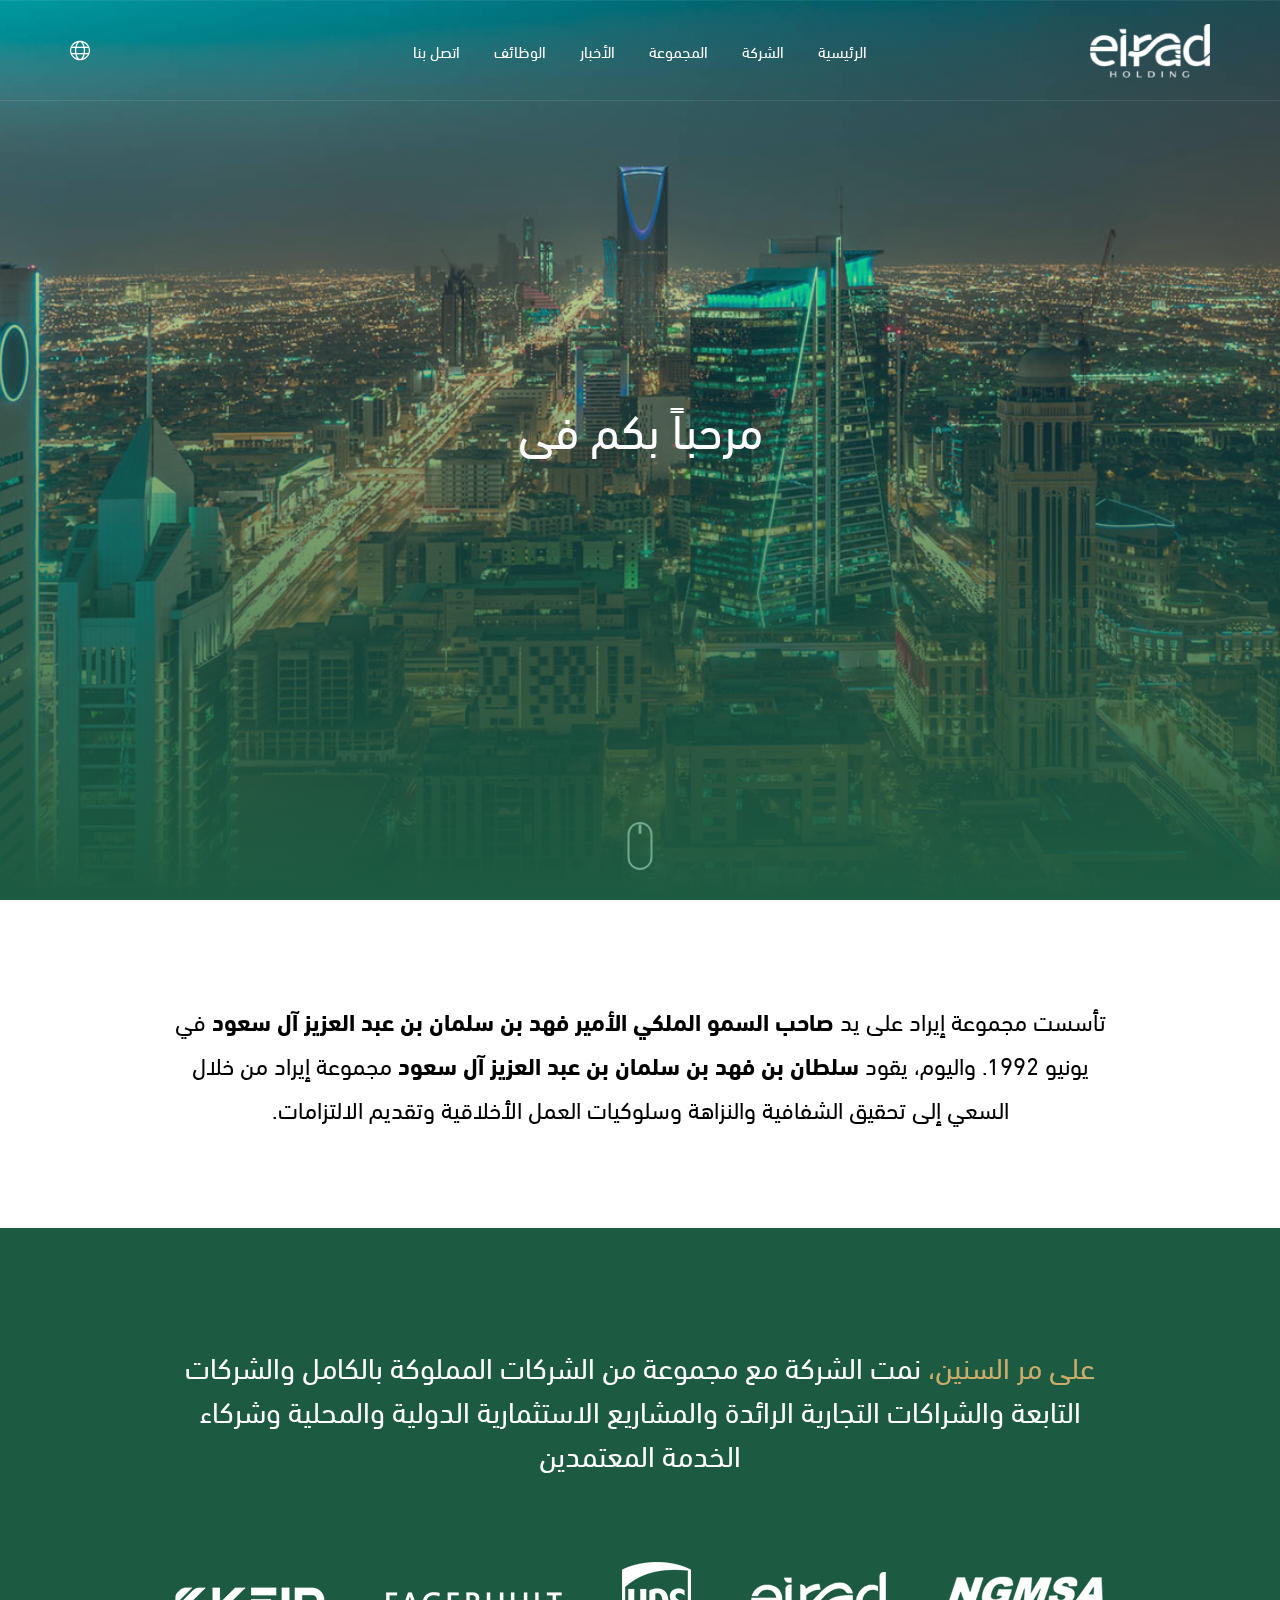
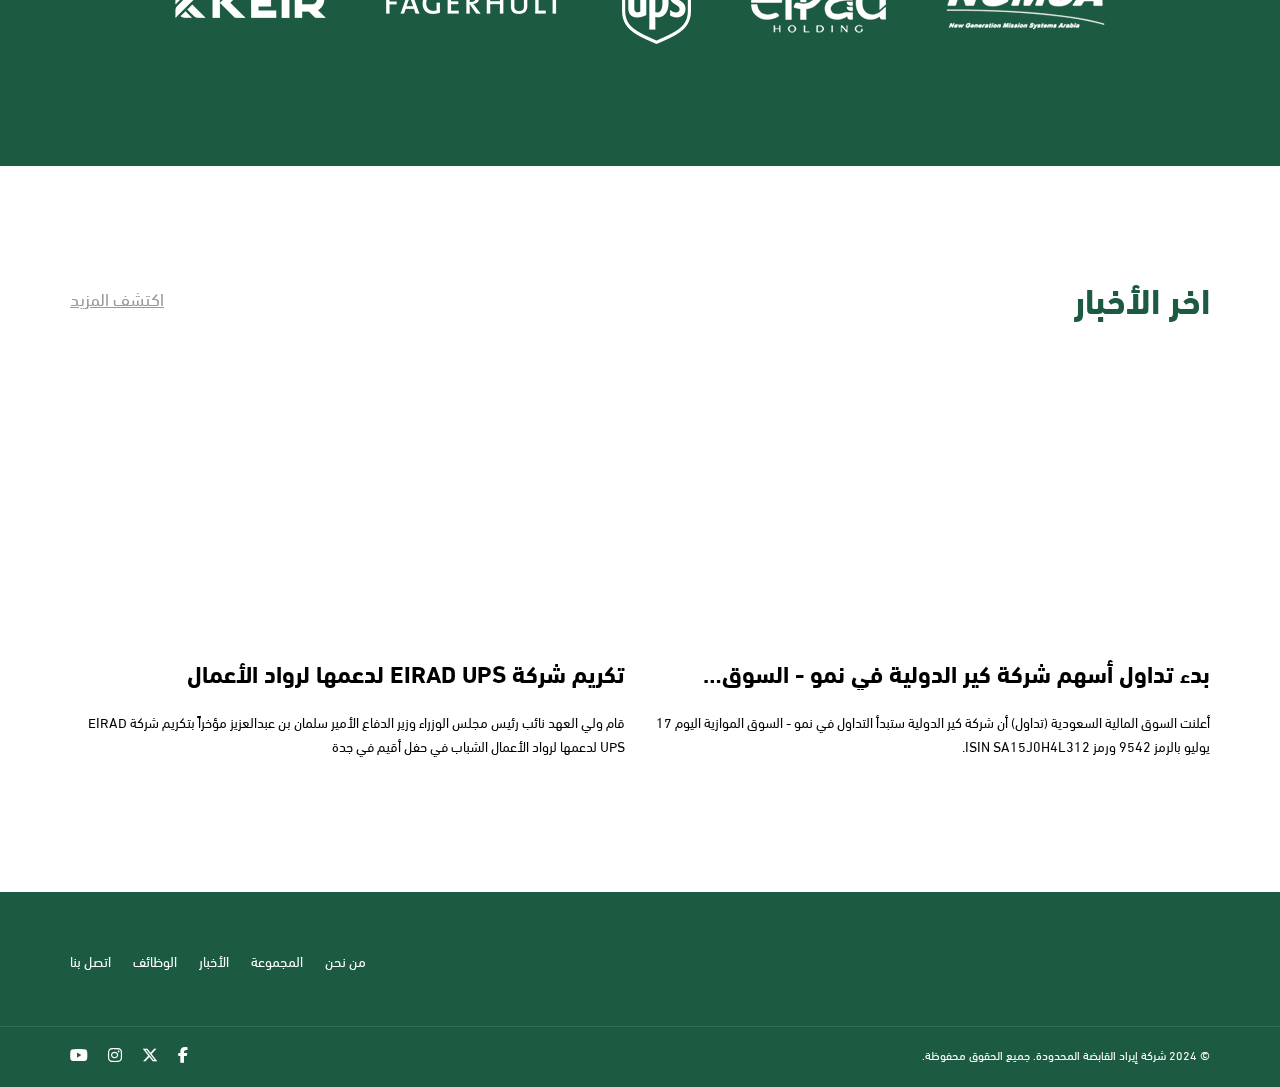
<file: index-ar.html>
<!DOCTYPE html>
<html dir="rtl" lang="ar">
  <head>
    <meta charset="UTF-8" />
    <meta
      name="viewport"
      content="width=device-width, initial-scale=1, shrink-to-fit=no, user-scalable=no"
    />
    <title>Eirad | الرئيسية</title>
    <link rel="shortcut icon" type="img/png" href="images/favicon.png" />
    <link rel="stylesheet" href="css/bootstrap.rtl.min.css" />
    <link rel="stylesheet" href="css/swiper-bundle.min.css" />
    <link rel="stylesheet" href="css/fontawesome.min.css" />
    <link rel="stylesheet" href="css/fancybox.css" />
    <link rel="stylesheet" href="css/intlTelInput.min.css" />
    <link rel="stylesheet" href="css/sal.min.css" />
    <link rel="stylesheet" href="css/main.css" />
  </head>

  <body>
    <!-- Start Header -->
    <header class="header-section">
      <div class="container">
        <div class="header">
          <a href="index.html" class="logo">
            <img src="images/logo.png" alt="Eirad" class="img-contain" />
          </a>
          <div class="overlay"></div>
          <nav class="header-nav">
            <div class="nav-content">
              <button class="close-btn">
                <i class="fal fa-times"></i>
              </button>
              <ul class="list-unstyled header-list">
                <li>
                  <a href="index.html">الرئيسية</a>
                </li>
                <li class="has-children">
                  <a href="#!">الشركة</a>
                  <ul class="children-list list-unstyled">
                    <li>
                      <a href="about.html">من نحن</a>
                    </li>
                    <li>
                      <a href="ceo.html">رسالة الرئيس التنفيذي</a>
                    </li>
                    <li>
                      <a href="board.html">مجلس الإدارة</a>
                    </li>
                    <li>
                      <a href="leadership.html">القيادة</a>
                    </li>
                  </ul>
                </li>
                <li>
                  <a href="group.html">المجموعة</a>
                </li>
                <li>
                  <a href="news.html">الأخبار</a>
                </li>
                <li>
                  <a href="careers.html">الوظائف</a>
                </li>
                <li>
                  <a href="contact.html">اتصل بنا</a>
                </li>
              </ul>
            </div>
          </nav>
          <div class="header-tools">
            <div class="lang-content">
              <a href="index.html" class="lang-link">
                <i class="fal fa-globe"></i>
              </a>
            </div>
            <button class="menu-btn">
              <i class="fal fa-bars"></i>
            </button>
          </div>
        </div>
      </div>
    </header>
    <!-- End Header -->

    <!-- Start Main -->
    <main class="main-section">
      <div class="main-cover loading-img lazy-img-parent">
        <img data-src="images/main/1.jpg" class="lazy-img img-cover" />
      </div>
      <div class="main-text">
        <h1 class="main-title">
          <span> مرحباً بكم في </span>
          <strong>شركة إيراد القابضة</strong>
        </h1>
      </div>
      <a role="button" class="scroll-btn" data-href="#second-section">
        <span></span>
      </a>
    </main>
    <!-- End Main -->

    <!-- Start About -->
    <section class="about-section" id="second-section">
      <div class="container">
        <div class="about-content">
          <p>
            تأسست مجموعة إيراد على يد
            <b>صاحب السمو الملكي الأمير فهد بن سلمان بن عبد العزيز آل سعود</b>
            في يونيو 1992. واليوم، يقود
            <b>سلطان بن فهد بن سلمان بن عبد العزيز آل سعود</b>
            مجموعة إيراد من خلال السعي إلى تحقيق الشفافية والنزاهة وسلوكيات
            العمل الأخلاقية وتقديم الالتزامات.
          </p>
        </div>
      </div>
    </section>
    <!-- End About -->

    <!-- Start Group -->
    <section class="group-section">
      <div class="group-cover loading-img lazy-img-parent">
        <img data-src="images/bg/group.jpg" class="lazy-img img-cover" />
      </div>
      <div class="container">
        <div class="group-content">
          <h2 class="group-title">
            <span>على مر السنين،</span>
            نمت الشركة مع مجموعة من الشركات المملوكة بالكامل والشركات التابعة
            والشراكات التجارية الرائدة والمشاريع الاستثمارية الدولية والمحلية
            وشركاء الخدمة المعتمدين
          </h2>
          <div class="group-logos">
            <a href="groupCompany.html" class="group-logo-item">
              <div class="group-logo">
                <img src="images/groupHome/1.png" class="img-contain" />
              </div>
            </a>
            <a href="groupCompany.html" class="group-logo-item">
              <div class="group-logo">
                <img src="images/groupHome/2.png" class="img-contain" />
              </div>
            </a>
            <a href="groupCompany.html" class="group-logo-item">
              <div class="group-logo">
                <img src="images/groupHome/3.png" class="img-contain" />
              </div>
            </a>
            <a href="groupCompany.html" class="group-logo-item">
              <div class="group-logo">
                <img src="images/groupHome/4.png" class="img-contain" />
              </div>
            </a>
            <a href="groupCompany.html" class="group-logo-item">
              <div class="group-logo">
                <img src="images/groupHome/5.png" class="img-contain" />
              </div>
            </a>
          </div>
        </div>
      </div>
    </section>
    <!-- End Group -->

    <!-- Start News -->
    <section class="news-section">
      <div class="container">
        <div class="news-content">
          <div class="section-head">
            <h3 class="section-title">اخر الأخبار</h3>
            <a href="news.html" class="section-more"> اكتشف المزيد </a>
          </div>
          <div class="news-slider">
            <div class="swiper">
              <div class="swiper-wrapper">
                <div class="swiper-slide">
                  <div class="blog-item">
                    <a
                      href="newsPost.html"
                      class="blog-img loading-img lazy-img-parent"
                    >
                      <img
                        data-src="images/news/1.jpg"
                        class="lazy-img img-cover"
                      />
                    </a>
                    <div class="blog-info">
                      <h3 class="blog-title">
                        <a href="newsPost.html">
                          بدء تداول أسهم شركة كير الدولية في نمو - السوق
                          الموازية اليوم
                        </a>
                      </h3>
                      <p class="blog-desc">
                        أعلنت السوق المالية السعودية (تداول) أن شركة كير الدولية
                        ستبدأ التداول في نمو - السوق الموازية اليوم 17 يوليو
                        بالرمز 9542 ورمز ISIN SA15J0H4L312.
                      </p>
                    </div>
                  </div>
                </div>
                <div class="swiper-slide">
                  <div class="blog-item">
                    <a
                      href="newsPost.html"
                      class="blog-img loading-img lazy-img-parent"
                    >
                      <img
                        data-src="images/news/2.jpg"
                        class="lazy-img img-cover"
                      />
                    </a>
                    <div class="blog-info">
                      <h3 class="blog-title">
                        <a href="newsPost.html">
                          تكريم شركة EIRAD UPS لدعمها لرواد الأعمال
                        </a>
                      </h3>
                      <p class="blog-desc">
                        قام ولي العهد نائب رئيس مجلس الوزراء وزير الدفاع الأمير
                        سلمان بن عبدالعزيز مؤخراً بتكريم شركة EIRAD UPS لدعمها
                        لرواد الأعمال الشباب في حفل أقيم في جدة
                      </p>
                    </div>
                  </div>
                </div>
              </div>
            </div>
            <div class="swiper-pagination"></div>
          </div>
        </div>
      </div>
    </section>
    <!-- End News -->

    <!-- Start Footer -->
    <footer class="footer-section">
      <div class="container">
        <div class="footer">
          <div class="footer-logo loading-img lazy-img-parent">
            <img data-src="images/logo.png" class="lazy-img img-contain" />
          </div>
          <ul class="footer-list list-unstyled">
            <li>
              <a href="about.html">من نحن</a>
            </li>
            <li>
              <a href="group.html">المجموعة</a>
            </li>
            <li>
              <a href="news.html">الأخبار</a>
            </li>
            <li>
              <a href="careers.html">الوظائف</a>
            </li>
            <li>
              <a href="contact.html">اتصل بنا</a>
            </li>
          </ul>
        </div>
      </div>
      <div class="last-footer-content">
        <div class="container">
          <div class="last-footer">
            <p class="copyrights">
              © 2024 شركة إيراد القابضة المحدودة. جميع الحقوق محفوظة.
            </p>
            <div class="socials">
              <a href="#!" class="social" target="_blank">
                <i class="fab fa-facebook"></i>
              </a>
              <a href="#!" class="social" target="_blank">
                <i class="fab fa-x-twitter"></i>
              </a>
              <a href="#!" class="social" target="_blank">
                <i class="fab fa-instagram"></i>
              </a>
              <a href="#!" class="social" target="_blank">
                <i class="fab fa-youtube"></i>
              </a>
            </div>
          </div>
        </div>
      </div>
    </footer>
    <!-- End Footer -->
    <script src="js/jquery.min.js"></script>
    <script src="js/popper.min.js"></script>
    <script src="js/bootstrap.min.js"></script>
    <script src="js/swiper-bundle.min.js"></script>
    <script src="js/fancybox.umd.js"></script>
    <script src="js/intlTelInput.min.js"></script>
    <script src="js/sal.min.js"></script>
    <script src="js/lazyload.js"></script>
    <script src="js/svg.js"></script>
    <script src="js/main.js"></script>
  </body>
</html>
</file>
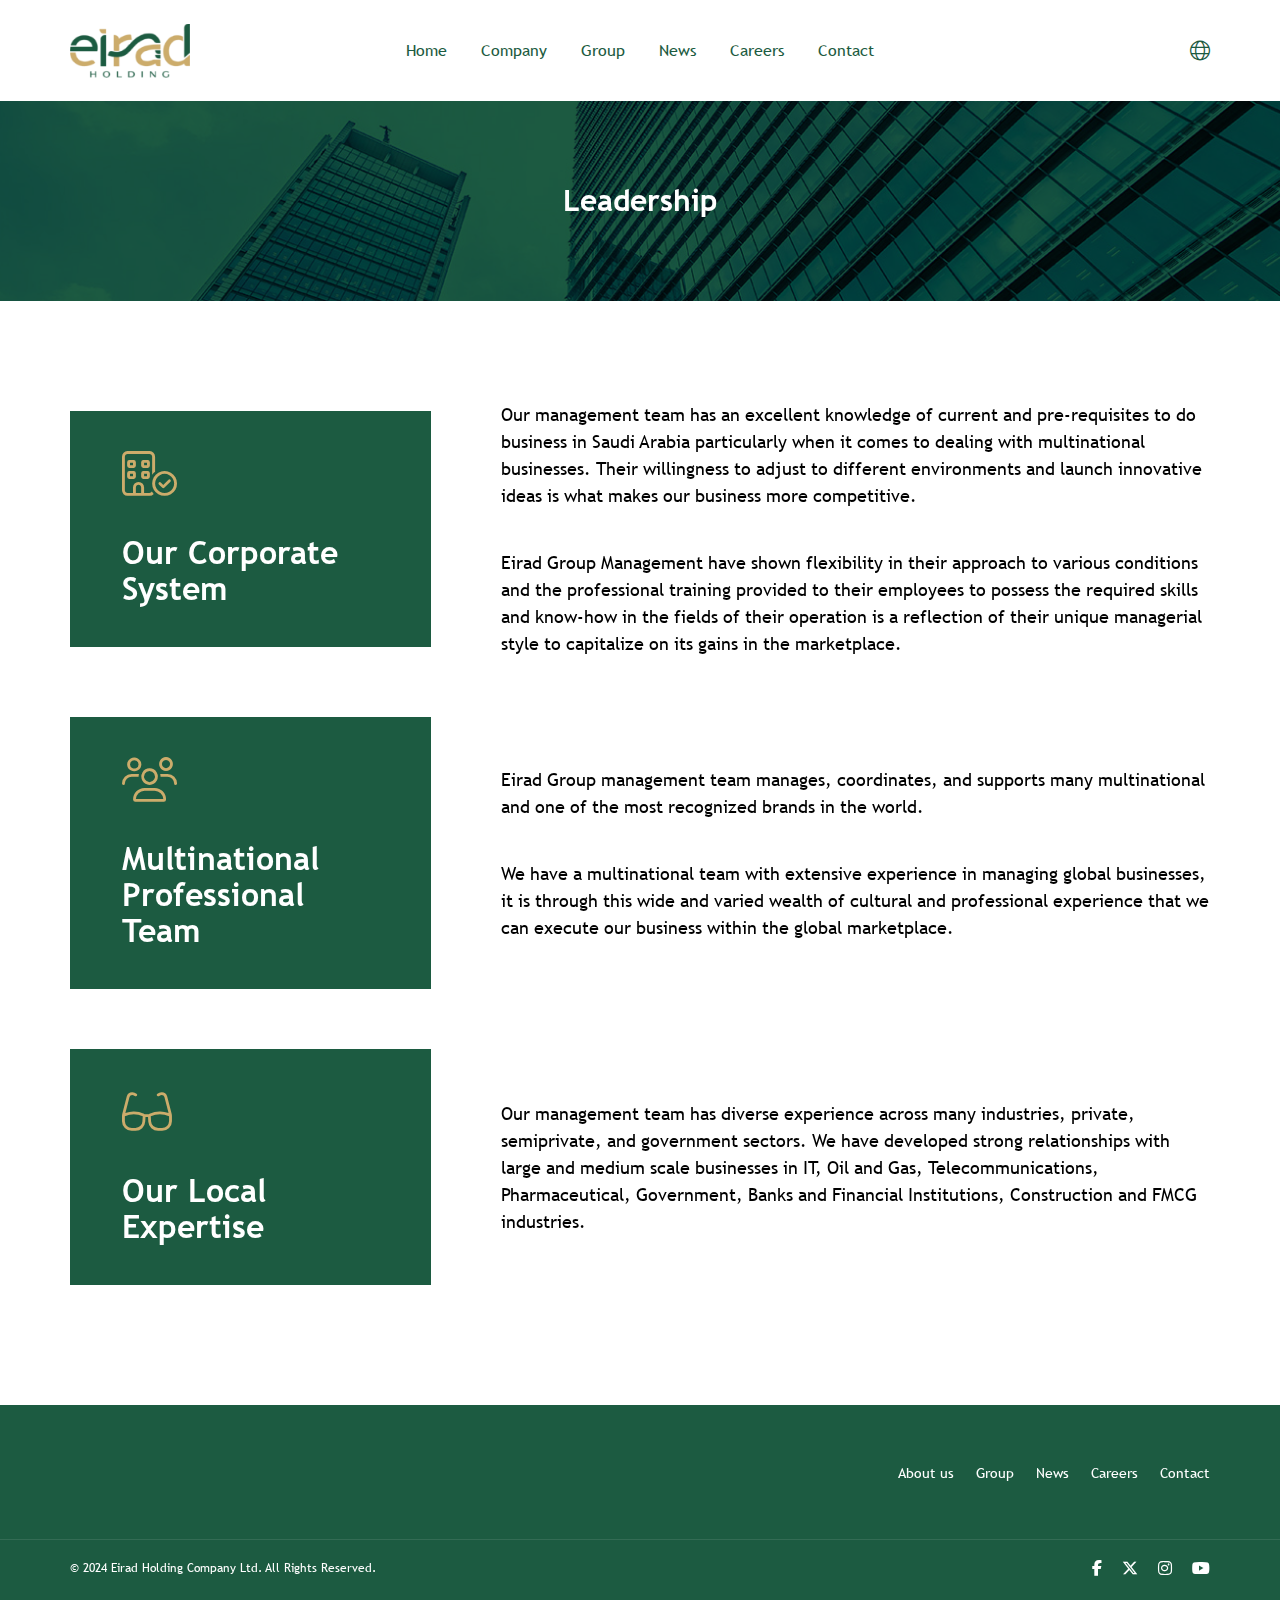
<file: leadership.html>
<!DOCTYPE html>
<html dir="ltr" lang="en">
  <head>
    <meta charset="UTF-8" />
    <meta
      name="viewport"
      content="width=device-width, initial-scale=1, shrink-to-fit=no, user-scalable=no"
    />
    <title>Eirad | Leadership</title>
    <link rel="shortcut icon" type="img/png" href="images/favicon.png" />
    <link rel="stylesheet" href="css/bootstrap.min.css" />
    <link rel="stylesheet" href="css/swiper-bundle.min.css" />
    <link rel="stylesheet" href="css/fontawesome.min.css" />
    <link rel="stylesheet" href="css/fancybox.css" />
    <link rel="stylesheet" href="css/intlTelInput.min.css" />
    <link rel="stylesheet" href="css/sal.min.css" />
    <link rel="stylesheet" href="css/main.css" />
  </head>

  <body class="inner-page">
    <!-- Start Header -->
    <header class="header-section">
      <div class="container">
        <div class="header">
          <a href="index.html" class="logo">
            <img src="images/logo.png" alt="Eirad" class="img-contain" />
          </a>
          <div class="overlay"></div>
          <nav class="header-nav">
            <div class="nav-content">
              <button class="close-btn">
                <i class="fal fa-times"></i>
              </button>
              <ul class="list-unstyled header-list">
                <li>
                  <a href="index.html">Home</a>
                </li>
                <li class="has-children">
                  <a href="#!">Company</a>
                  <ul class="children-list list-unstyled">
                    <li>
                      <a href="about.html">About us</a>
                    </li>
                    <li>
                      <a href="ceo.html">CEO Message</a>
                    </li>
                    <li>
                      <a href="board.html">Board of Directors</a>
                    </li>
                    <li>
                      <a href="leadership.html">Leadership</a>
                    </li>
                  </ul>
                </li>
                <li>
                  <a href="group.html">Group</a>
                </li>
                <li>
                  <a href="news.html">News</a>
                </li>
                <li>
                  <a href="careers.html">Careers</a>
                </li>
                <li>
                  <a href="contact.html">Contact</a>
                </li>
              </ul>
            </div>
          </nav>
          <div class="header-tools">
            <div class="lang-content">
              <a href="index-ar.html" class="lang-link">
                <i class="fal fa-globe"></i>
              </a>
            </div>
            <button class="menu-btn">
              <i class="fal fa-bars"></i>
            </button>
          </div>
        </div>
      </div>
    </header>
    <!-- End Header -->

    <!-- Start Cover -->
    <main class="cover-section">
      <div class="page-cover loading-img lazy-img-parent">
        <img data-src="images/bg/breadcrumb.jpg" class="lazy-img img-cover" />
      </div>
      <h1 class="page-title">Leadership</h1>
    </main>
    <!-- End Cover -->

    <!-- Start Page Content -->
    <div class="page-content leadership-page">
      <div class="container">
        <div class="leadership-content">
          <div class="leadership-item">
            <div class="leadership-head">
              <span class="leadership-icon">
                <i class="fa-light fa-building-circle-check"></i>
              </span>
              <h3 class="leadership-title">Our Corporate System</h3>
            </div>
            <div class="leadership-body">
              <p>
                Our management team has an excellent knowledge of current and
                pre-requisites to do business in Saudi Arabia particularly when
                it comes to dealing with multinational businesses. Their
                willingness to adjust to different environments and launch
                innovative ideas is what makes our business more competitive.
              </p>
              <p>
                Eirad Group Management have shown flexibility in their approach
                to various conditions and the professional training provided to
                their employees to possess the required skills and know-how in
                the fields of their operation is a reflection of their unique
                managerial style to capitalize on its gains in the marketplace.
              </p>
            </div>
          </div>
          <div class="leadership-item">
            <div class="leadership-head">
              <span class="leadership-icon">
                <i class="fa-light fa-users"></i>
              </span>
              <h3 class="leadership-title">Multinational Professional Team</h3>
            </div>
            <div class="leadership-body">
              <p>
                Eirad Group management team manages, coordinates, and supports
                many multinational and one of the most recognized brands in the
                world.
              </p>
              <p>
                We have a multinational team with extensive experience in
                managing global businesses, it is through this wide and varied
                wealth of cultural and professional experience that we can
                execute our business within the global marketplace.
              </p>
            </div>
          </div>
          <div class="leadership-item">
            <div class="leadership-head">
              <span class="leadership-icon">
                <i class="fa-light fa-glasses"></i>
              </span>
              <h3 class="leadership-title">Our Local Expertise</h3>
            </div>
            <div class="leadership-body">
              <p>
                Our management team has diverse experience across many
                industries, private, semiprivate, and government sectors. We
                have developed strong relationships with large and medium scale
                businesses in IT, Oil and Gas, Telecommunications,
                Pharmaceutical, Government, Banks and Financial Institutions,
                Construction and FMCG industries.
              </p>
            </div>
          </div>
        </div>
      </div>
    </div>
    <!-- End Page Content -->

    <!-- Start Footer -->
    <footer class="footer-section">
      <div class="container">
        <div class="footer">
          <div class="footer-logo loading-img lazy-img-parent">
            <img data-src="images/logo.png" class="lazy-img img-contain" />
          </div>
          <ul class="footer-list list-unstyled">
            <li>
              <a href="about.html">About us</a>
            </li>
            <li>
              <a href="group.html">Group</a>
            </li>
            <li>
              <a href="news.html">News</a>
            </li>
            <li>
              <a href="careers.html">Careers</a>
            </li>
            <li>
              <a href="contact.html">Contact</a>
            </li>
          </ul>
        </div>
      </div>
      <div class="last-footer-content">
        <div class="container">
          <div class="last-footer">
            <p class="copyrights">
              © 2024 Eirad Holding Company Ltd. All Rights Reserved.
            </p>
            <div class="socials">
              <a href="#!" class="social" target="_blank">
                <i class="fab fa-facebook"></i>
              </a>
              <a href="#!" class="social" target="_blank">
                <i class="fab fa-x-twitter"></i>
              </a>
              <a href="#!" class="social" target="_blank">
                <i class="fab fa-instagram"></i>
              </a>
              <a href="#!" class="social" target="_blank">
                <i class="fab fa-youtube"></i>
              </a>
            </div>
          </div>
        </div>
      </div>
    </footer>
    <!-- End Footer -->
    <script src="js/jquery.min.js"></script>
    <script src="js/popper.min.js"></script>
    <script src="js/bootstrap.min.js"></script>
     <script src="js/swiper-bundle.min.js"></script>
    <script src="js/fancybox.umd.js"></script>
    <script src="js/intlTelInput.min.js"></script>
    <script src="js/sal.min.js"></script>
    <script src="js/lazyload.js"></script>
    <script src="js/svg.js"></script>
    <script src="js/main.js"></script>
  </body>
</html>
</file>
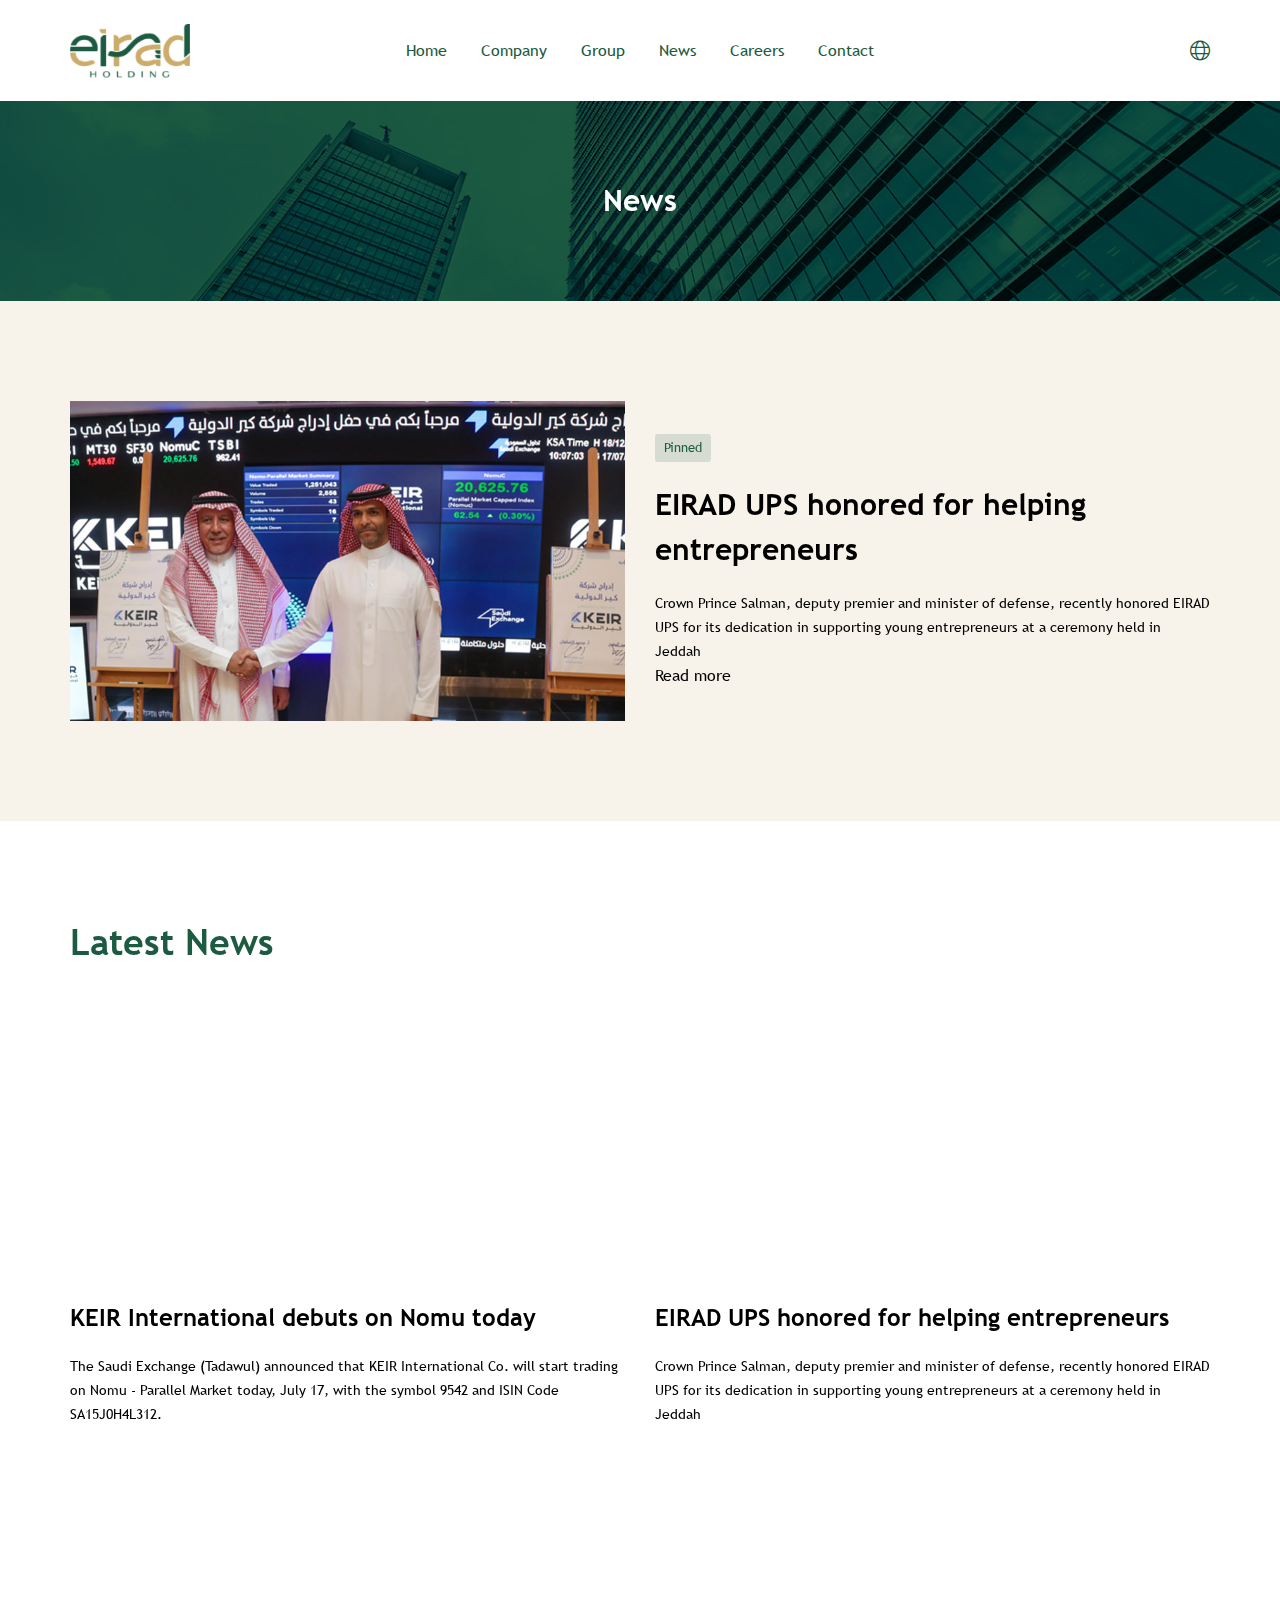
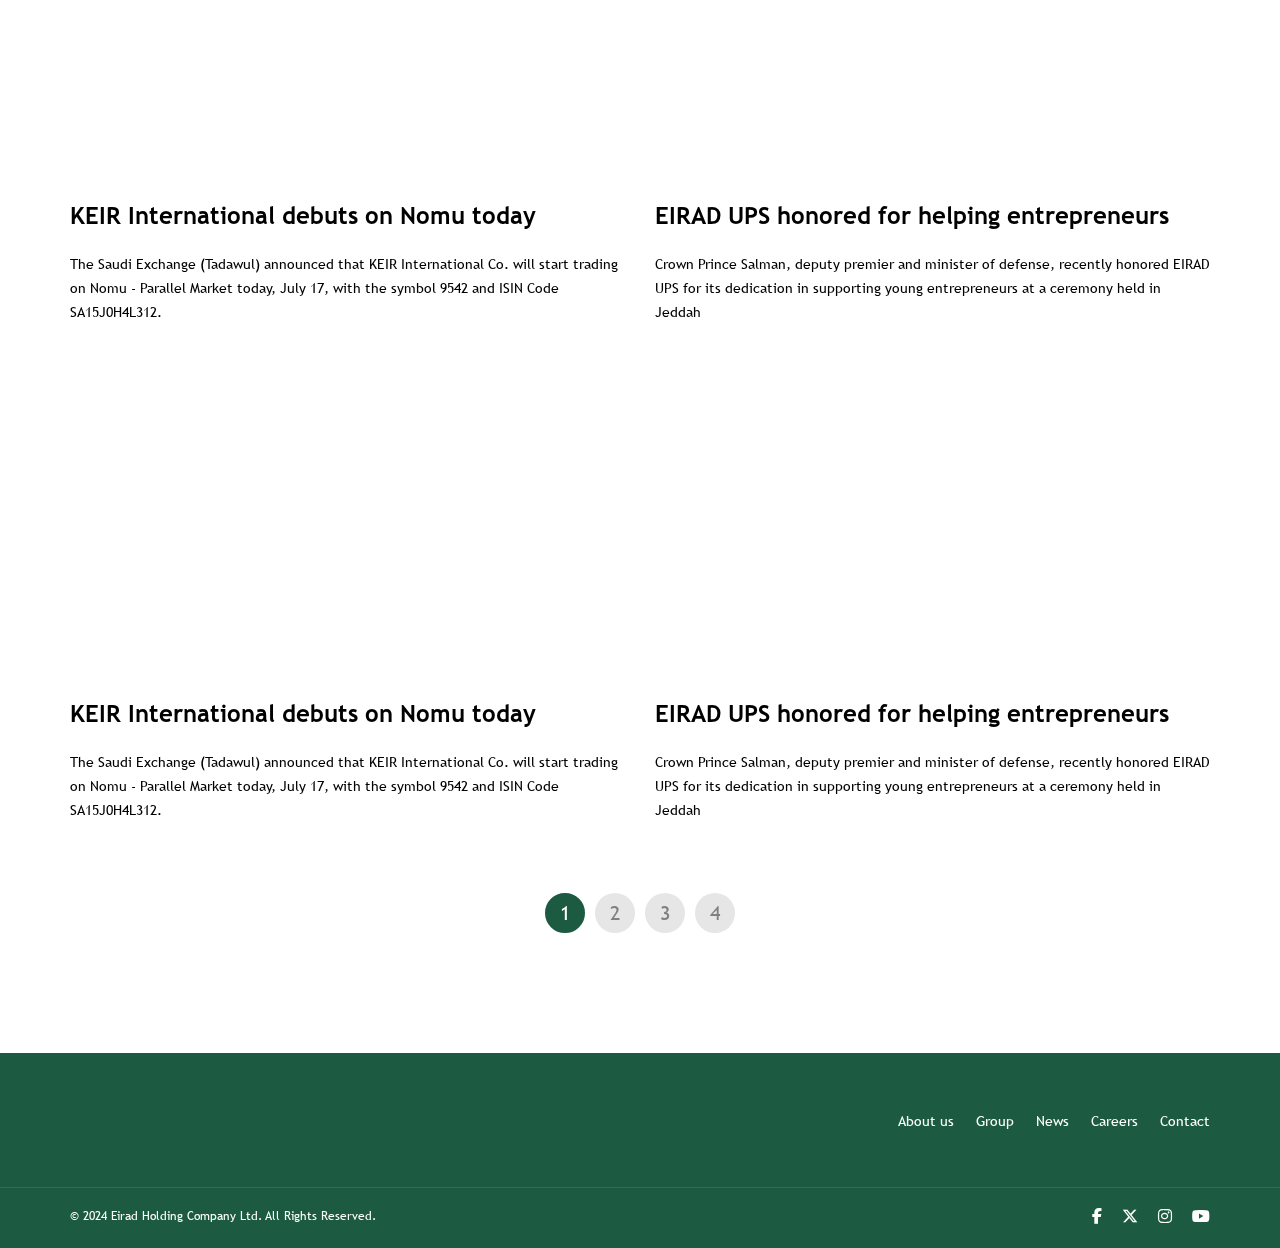
<file: news.html>
<!DOCTYPE html>
<html dir="ltr" lang="en">
  <head>
    <meta charset="UTF-8" />
    <meta
      name="viewport"
      content="width=device-width, initial-scale=1, shrink-to-fit=no, user-scalable=no"
    />
    <title>Eirad | News</title>
    <link rel="shortcut icon" type="img/png" href="images/favicon.png" />
    <link rel="stylesheet" href="css/bootstrap.min.css" />
    <link rel="stylesheet" href="css/swiper-bundle.min.css" />
    <link rel="stylesheet" href="css/fontawesome.min.css" />
    <link rel="stylesheet" href="css/fancybox.css" />
    <link rel="stylesheet" href="css/intlTelInput.min.css" />
    <link rel="stylesheet" href="css/sal.min.css" />
    <link rel="stylesheet" href="css/main.css" />
  </head>

  <body class="inner-page">
    <!-- Start Header -->
    <header class="header-section">
      <div class="container">
        <div class="header">
          <a href="index.html" class="logo">
            <img src="images/logo.png" alt="Eirad" class="img-contain" />
          </a>
          <div class="overlay"></div>
          <nav class="header-nav">
            <div class="nav-content">
              <button class="close-btn">
                <i class="fal fa-times"></i>
              </button>
              <ul class="list-unstyled header-list">
                <li>
                  <a href="index.html">Home</a>
                </li>
                <li class="has-children">
                  <a href="#!">Company</a>
                  <ul class="children-list list-unstyled">
                    <li>
                      <a href="about.html">About us</a>
                    </li>
                    <li>
                      <a href="ceo.html">CEO Message</a>
                    </li>
                    <li>
                      <a href="board.html">Board of Directors</a>
                    </li>
                    <li>
                      <a href="leadership.html">Leadership</a>
                    </li>
                  </ul>
                </li>
                <li>
                  <a href="group.html">Group</a>
                </li>
                <li>
                  <a href="news.html">News</a>
                </li>
                <li>
                  <a href="careers.html">Careers</a>
                </li>
                <li>
                  <a href="contact.html">Contact</a>
                </li>
              </ul>
            </div>
          </nav>
          <div class="header-tools">
            <div class="lang-content">
              <a href="index-ar.html" class="lang-link">
                <i class="fal fa-globe"></i>
              </a>
            </div>
            <button class="menu-btn">
              <i class="fal fa-bars"></i>
            </button>
          </div>
        </div>
      </div>
    </header>
    <!-- End Header -->

    <!-- Start Cover -->
    <main class="cover-section">
      <div class="page-cover loading-img lazy-img-parent">
        <img data-src="images/bg/breadcrumb.jpg" class="lazy-img img-cover" />
      </div>
      <h1 class="page-title">News</h1>
    </main>
    <!-- End Cover -->

    <!-- Start Page Content -->
    <div class="page-content news-page">
      <div class="pinned-item">
        <div class="container">
          <div class="blog-item">
            <a
              href="newsPost.html"
              class="blog-img loading-img lazy-img-parent"
            >
              <img data-src="images/news/1.jpg" class="lazy-img img-cover" />
            </a>
            <div class="blog-info">
              <span class="blog-label"> Pinned </span>
              
              <h3 class="blog-title">
                <a href="newsPost.html">
                  EIRAD UPS honored for helping entrepreneurs
                </a>
              </h3>
              <p class="blog-desc">
                Crown Prince Salman, deputy premier and minister of defense,
                recently honored EIRAD UPS for its dedication in supporting
                young entrepreneurs at a ceremony held in Jeddah
              </p>
              <a href="newsPost.html" class="blog-btn"> Read more </a>
            </div>
          </div>
        </div>
      </div>
      <div class="container">
        <div class="news_archive-content">
          <div class="section-head">
            <h3 class="section-title">Latest News</h3>
          </div>
          <div class="news-grid">
            <div class="blog-item">
              <a
                href="newsPost.html"
                class="blog-img loading-img lazy-img-parent"
              >
                <img data-src="images/news/1.jpg" class="lazy-img img-cover" />
              </a>
              <div class="blog-info">
                
                <h3 class="blog-title">
                  <a href="newsPost.html">
                    KEIR International debuts on Nomu today
                  </a>
                </h3>
                <p class="blog-desc">
                  The Saudi Exchange (Tadawul) announced that KEIR International
                  Co. will start trading on Nomu - Parallel Market today, July
                  17, with the symbol 9542 and ISIN Code SA15J0H4L312.
                </p>
              </div>
            </div>
            <div class="blog-item">
              <a
                href="newsPost.html"
                class="blog-img loading-img lazy-img-parent"
              >
                <img data-src="images/news/2.jpg" class="lazy-img img-cover" />
              </a>
              <div class="blog-info">
                
                <h3 class="blog-title">
                  <a href="newsPost.html">
                    EIRAD UPS honored for helping entrepreneurs
                  </a>
                </h3>
                <p class="blog-desc">
                  Crown Prince Salman, deputy premier and minister of defense,
                  recently honored EIRAD UPS for its dedication in supporting
                  young entrepreneurs at a ceremony held in Jeddah
                </p>
              </div>
            </div>
            <div class="blog-item">
              <a
                href="newsPost.html"
                class="blog-img loading-img lazy-img-parent"
              >
                <img data-src="images/news/1.jpg" class="lazy-img img-cover" />
              </a>
              <div class="blog-info">
                
                <h3 class="blog-title">
                  <a href="newsPost.html">
                    KEIR International debuts on Nomu today
                  </a>
                </h3>
                <p class="blog-desc">
                  The Saudi Exchange (Tadawul) announced that KEIR International
                  Co. will start trading on Nomu - Parallel Market today, July
                  17, with the symbol 9542 and ISIN Code SA15J0H4L312.
                </p>
              </div>
            </div>
            <div class="blog-item">
              <a
                href="newsPost.html"
                class="blog-img loading-img lazy-img-parent"
              >
                <img data-src="images/news/2.jpg" class="lazy-img img-cover" />
              </a>
              <div class="blog-info">
                
                <h3 class="blog-title">
                  <a href="newsPost.html">
                    EIRAD UPS honored for helping entrepreneurs
                  </a>
                </h3>
                <p class="blog-desc">
                  Crown Prince Salman, deputy premier and minister of defense,
                  recently honored EIRAD UPS for its dedication in supporting
                  young entrepreneurs at a ceremony held in Jeddah
                </p>
              </div>
            </div>
            <div class="blog-item">
              <a
                href="newsPost.html"
                class="blog-img loading-img lazy-img-parent"
              >
                <img data-src="images/news/1.jpg" class="lazy-img img-cover" />
              </a>
              <div class="blog-info">
                
                <h3 class="blog-title">
                  <a href="newsPost.html">
                    KEIR International debuts on Nomu today
                  </a>
                </h3>
                <p class="blog-desc">
                  The Saudi Exchange (Tadawul) announced that KEIR International
                  Co. will start trading on Nomu - Parallel Market today, July
                  17, with the symbol 9542 and ISIN Code SA15J0H4L312.
                </p>
              </div>
            </div>
            <div class="blog-item">
              <a
                href="newsPost.html"
                class="blog-img loading-img lazy-img-parent"
              >
                <img data-src="images/news/2.jpg" class="lazy-img img-cover" />
              </a>
              <div class="blog-info">
                
                <h3 class="blog-title">
                  <a href="newsPost.html">
                    EIRAD UPS honored for helping entrepreneurs
                  </a>
                </h3>
                <p class="blog-desc">
                  Crown Prince Salman, deputy premier and minister of defense,
                  recently honored EIRAD UPS for its dedication in supporting
                  young entrepreneurs at a ceremony held in Jeddah
                </p>
              </div>
            </div>
          </div>
          <div class="pageing">
            <a href="#!" class="active">1</a>
            <a href="#!">2</a>
            <a href="#!">3</a>
            <a href="#!">4</a>
          </div>
        </div>
      </div>
    </div>
    <!-- End Page Content -->

    <!-- Start Footer -->
    <footer class="footer-section">
      <div class="container">
        <div class="footer">
          <div class="footer-logo loading-img lazy-img-parent">
            <img data-src="images/logo.png" class="lazy-img img-contain" />
          </div>
          <ul class="footer-list list-unstyled">
            <li>
              <a href="about.html">About us</a>
            </li>
            <li>
              <a href="group.html">Group</a>
            </li>
            <li>
              <a href="news.html">News</a>
            </li>
            <li>
              <a href="careers.html">Careers</a>
            </li>
            <li>
              <a href="contact.html">Contact</a>
            </li>
          </ul>
        </div>
      </div>
      <div class="last-footer-content">
        <div class="container">
          <div class="last-footer">
            <p class="copyrights">
              © 2024 Eirad Holding Company Ltd. All Rights Reserved.
            </p>
            <div class="socials">
              <a href="#!" class="social" target="_blank">
                <i class="fab fa-facebook"></i>
              </a>
              <a href="#!" class="social" target="_blank">
                <i class="fab fa-x-twitter"></i>
              </a>
              <a href="#!" class="social" target="_blank">
                <i class="fab fa-instagram"></i>
              </a>
              <a href="#!" class="social" target="_blank">
                <i class="fab fa-youtube"></i>
              </a>
            </div>
          </div>
        </div>
      </div>
    </footer>
    <!-- End Footer -->
    <script src="js/jquery.min.js"></script>
    <script src="js/popper.min.js"></script>
    <script src="js/bootstrap.min.js"></script>
    <script src="js/swiper-bundle.min.js"></script>
    <script src="js/fancybox.umd.js"></script>
    <script src="js/intlTelInput.min.js"></script>
    <script src="js/sal.min.js"></script>
    <script src="js/lazyload.js"></script>
    <script src="js/svg.js"></script>
    <script src="js/main.js"></script>
  </body>
</html>
</file>
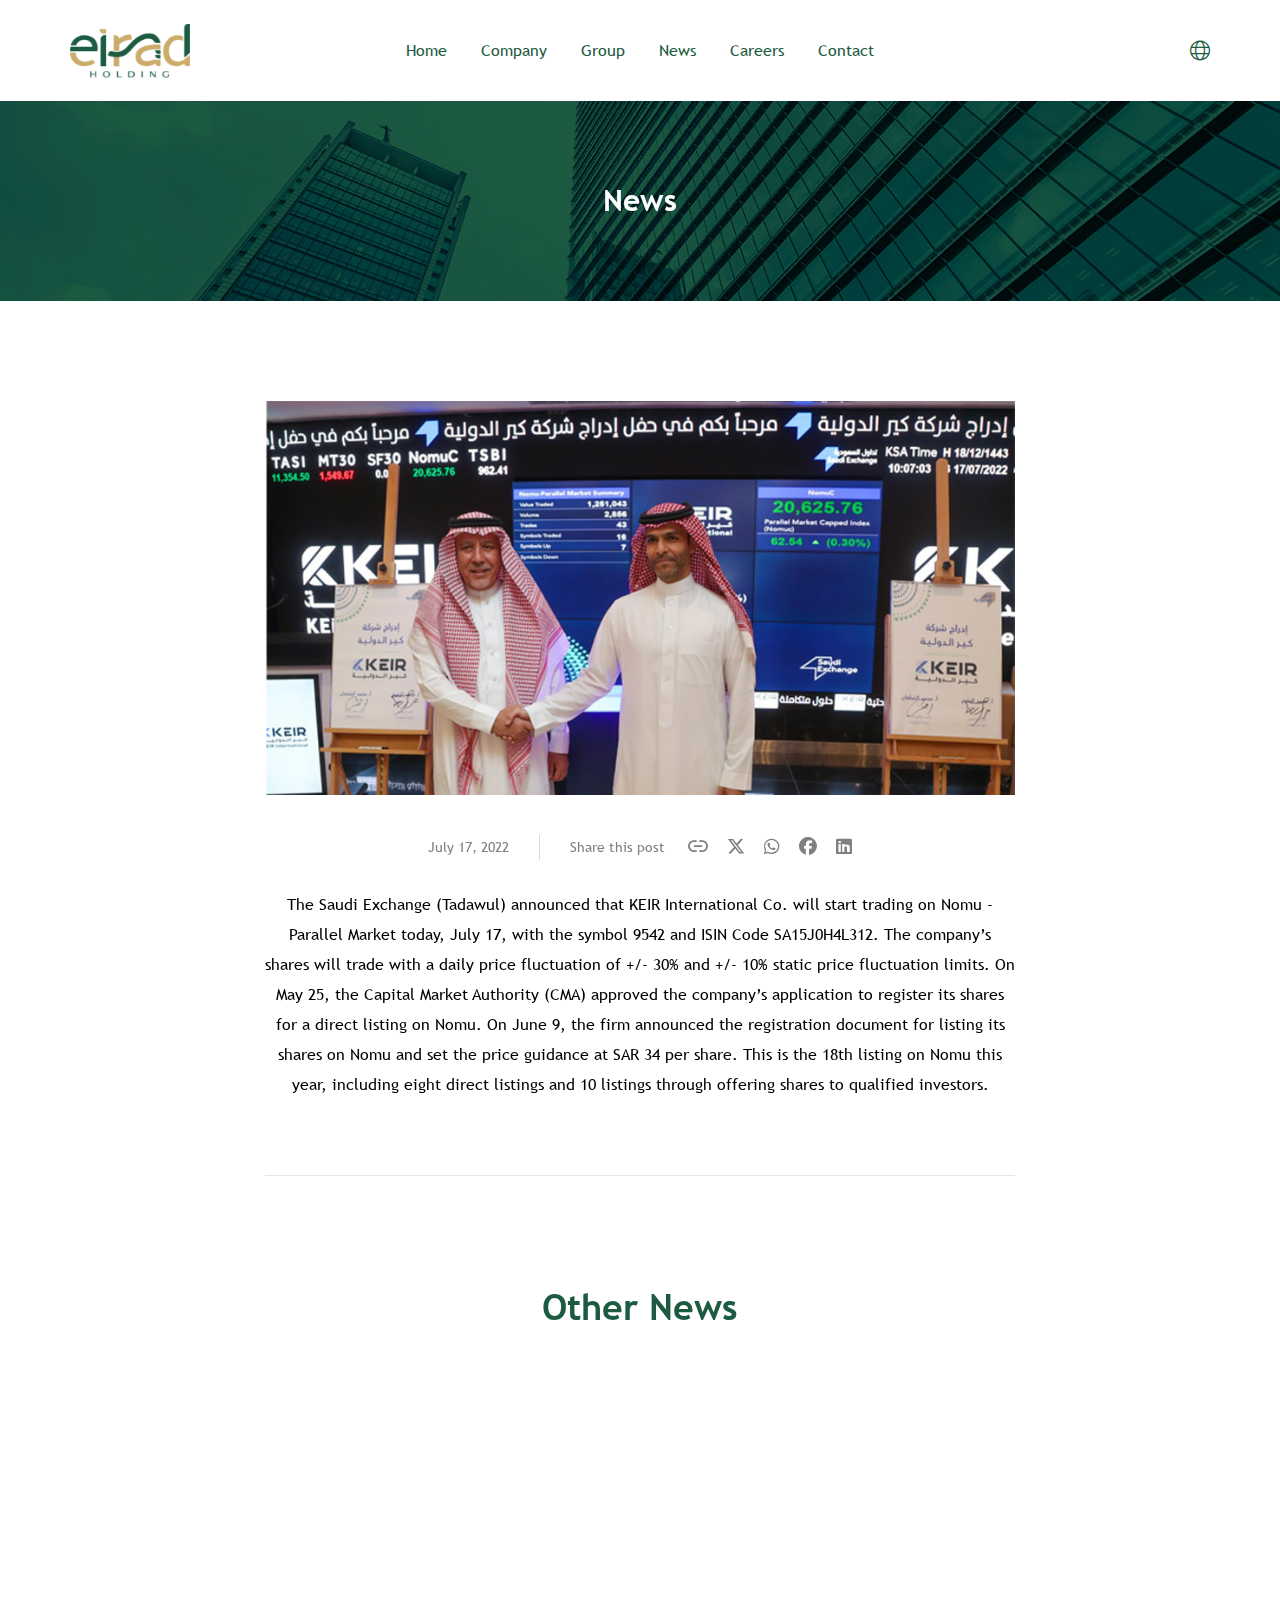
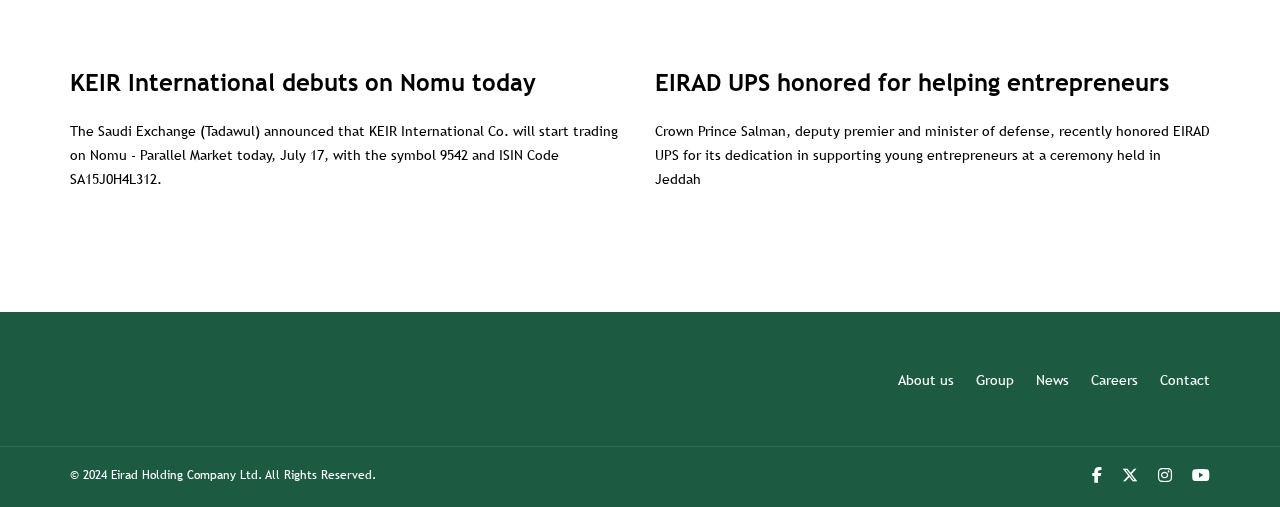
<file: newsPost.html>
<!DOCTYPE html>
<html dir="ltr" lang="en">
  <head>
    <meta charset="UTF-8" />
    <meta
      name="viewport"
      content="width=device-width, initial-scale=1, shrink-to-fit=no, user-scalable=no"
    />
    <title>Eirad | News</title>
    <link rel="shortcut icon" type="img/png" href="images/favicon.png" />
    <link rel="stylesheet" href="css/bootstrap.min.css" />
    <link rel="stylesheet" href="css/swiper-bundle.min.css" />
    <link rel="stylesheet" href="css/fontawesome.min.css" />
    <link rel="stylesheet" href="css/fancybox.css" />
    <link rel="stylesheet" href="css/intlTelInput.min.css" />
    <link rel="stylesheet" href="css/sal.min.css" />
    <link rel="stylesheet" href="css/main.css" />
  </head>

  <body class="inner-page">
    <!-- Start Header -->
    <header class="header-section">
      <div class="container">
        <div class="header">
          <a href="index.html" class="logo">
            <img src="images/logo.png" alt="Eirad" class="img-contain" />
          </a>
          <div class="overlay"></div>
          <nav class="header-nav">
            <div class="nav-content">
              <button class="close-btn">
                <i class="fal fa-times"></i>
              </button>
              <ul class="list-unstyled header-list">
                <li>
                  <a href="index.html">Home</a>
                </li>
                <li class="has-children">
                  <a href="#!">Company</a>
                  <ul class="children-list list-unstyled">
                    <li>
                      <a href="about.html">About us</a>
                    </li>
                    <li>
                      <a href="ceo.html">CEO Message</a>
                    </li>
                    <li>
                      <a href="board.html">Board of Directors</a>
                    </li>
                    <li>
                      <a href="leadership.html">Leadership</a>
                    </li>
                  </ul>
                </li>
                <li>
                  <a href="group.html">Group</a>
                </li>
                <li>
                  <a href="news.html">News</a>
                </li>
                <li>
                  <a href="careers.html">Careers</a>
                </li>
                <li>
                  <a href="contact.html">Contact</a>
                </li>
              </ul>
            </div>
          </nav>
          <div class="header-tools">
            <div class="lang-content">
              <a href="index-ar.html" class="lang-link">
                <i class="fal fa-globe"></i>
              </a>
            </div>
            <button class="menu-btn">
              <i class="fal fa-bars"></i>
            </button>
          </div>
        </div>
      </div>
    </header>
    <!-- End Header -->

    <!-- Start Cover -->
    <main class="cover-section">
      <div class="page-cover loading-img lazy-img-parent">
        <img data-src="images/bg/breadcrumb.jpg" class="lazy-img img-cover" />
      </div>
      <h1 class="page-title">News</h1>
    </main>
    <!-- End Cover -->

    <!-- Start Page Content -->
    <div class="page-content post-page">
      <div class="container">
        <div class="news_post-content">
          <div class="post-img">
            <img src="images/news/1.jpg" />
          </div>
          <div class="post-tools">
            <span class="post-date"> July 17, 2022 </span>
            <div class="post-share">
              <span class="share-label"> Share this post </span>
              <div class="share-methods">
                <a href="#!"><i class="far fa-link-simple"></i></a>
                <a href="#!">
                  <i class="fab fa-x-twitter"></i>
                </a>
                <a href="#!">
                  <i class="fab fa-whatsapp"></i>
                </a>
                <a href="#!">
                  <i class="fab fa-facebook"></i>
                </a>
                <a href="#!">
                  <i class="fab fa-linkedin"></i>
                </a>
              </div>
            </div>
          </div>
          <div class="post-desc">
            <p>
              The Saudi Exchange (Tadawul) announced that KEIR International Co.
              will start trading on Nomu - Parallel Market today, July 17, with
              the symbol 9542 and ISIN Code SA15J0H4L312. The company’s shares
              will trade with a daily price fluctuation of +/- 30% and +/- 10%
              static price fluctuation limits. On May 25, the Capital Market
              Authority (CMA) approved the company’s application to register its
              shares for a direct listing on Nomu. On June 9, the firm announced
              the registration document for listing its shares on Nomu and set
              the price guidance at SAR 34 per share. This is the 18th listing
              on Nomu this year, including eight direct listings and 10 listings
              through offering shares to qualified investors.
            </p>
          </div>
        </div>
      </div>
      <section class="news-section related-news">
        <div class="container">
          <div class="news-content">
            <div class="section-head">
              <h3 class="section-title">Other News</h3>
            </div>
            <div class="news-slider">
              <div class="swiper">
                <div class="swiper-wrapper">
                  <div class="swiper-slide">
                    <div class="blog-item">
                      <a
                        href="newsPost.html"
                        class="blog-img loading-img lazy-img-parent"
                      >
                        <img
                          data-src="images/news/1.jpg"
                          class="lazy-img img-cover"
                        />
                      </a>
                      <div class="blog-info">
                      
                        <h3 class="blog-title">
                          <a href="newsPost.html">
                            KEIR International debuts on Nomu today
                          </a>
                        </h3>
                        <p class="blog-desc">
                          The Saudi Exchange (Tadawul) announced that KEIR
                          International Co. will start trading on Nomu -
                          Parallel Market today, July 17, with the symbol 9542
                          and ISIN Code SA15J0H4L312.
                        </p>
                      </div>
                    </div>
                  </div>
                  <div class="swiper-slide">
                    <div class="blog-item">
                      <a
                        href="newsPost.html"
                        class="blog-img loading-img lazy-img-parent"
                      >
                        <img
                          data-src="images/news/2.jpg"
                          class="lazy-img img-cover"
                        />
                      </a>
                      <div class="blog-info">
                        
                        <h3 class="blog-title">
                          <a href="newsPost.html">
                            EIRAD UPS honored for helping entrepreneurs
                          </a>
                        </h3>
                        <p class="blog-desc">
                          Crown Prince Salman, deputy premier and minister of
                          defense, recently honored EIRAD UPS for its dedication
                          in supporting young entrepreneurs at a ceremony held
                          in Jeddah
                        </p>
                      </div>
                    </div>
                  </div>
                </div>
              </div>
              <div class="swiper-pagination"></div>
            </div>
          </div>
        </div>
      </section>
    </div>
    <!-- End Page Content -->

    <!-- Start Footer -->
    <footer class="footer-section">
      <div class="container">
        <div class="footer">
          <div class="footer-logo loading-img lazy-img-parent">
            <img data-src="images/logo.png" class="lazy-img img-contain" />
          </div>
          <ul class="footer-list list-unstyled">
            <li>
              <a href="about.html">About us</a>
            </li>
            <li>
              <a href="group.html">Group</a>
            </li>
            <li>
              <a href="news.html">News</a>
            </li>
            <li>
              <a href="careers.html">Careers</a>
            </li>
            <li>
              <a href="contact.html">Contact</a>
            </li>
          </ul>
        </div>
      </div>
      <div class="last-footer-content">
        <div class="container">
          <div class="last-footer">
            <p class="copyrights">
              © 2024 Eirad Holding Company Ltd. All Rights Reserved.
            </p>
            <div class="socials">
              <a href="#!" class="social" target="_blank">
                <i class="fab fa-facebook"></i>
              </a>
              <a href="#!" class="social" target="_blank">
                <i class="fab fa-x-twitter"></i>
              </a>
              <a href="#!" class="social" target="_blank">
                <i class="fab fa-instagram"></i>
              </a>
              <a href="#!" class="social" target="_blank">
                <i class="fab fa-youtube"></i>
              </a>
            </div>
          </div>
        </div>
      </div>
    </footer>
    <!-- End Footer -->
    <script src="js/jquery.min.js"></script>
    <script src="js/popper.min.js"></script>
    <script src="js/bootstrap.min.js"></script>
    <script src="js/swiper-bundle.min.js"></script>
    <script src="js/fancybox.umd.js"></script>
    <script src="js/intlTelInput.min.js"></script>
    <script src="js/sal.min.js"></script>
    <script src="js/lazyload.js"></script>
    <script src="js/svg.js"></script>
    <script src="js/main.js"></script>
  </body>
</html>
</file>
<file: css/main.css>
:root {
  --sal-duration: 1s;
}

@font-face {
  font-family: "ar";
  src: url("../fonts/ar/DINNextLTArabic-Regular.woff2") format("woff2"), url("../fonts/ar/DINNextLTArabic-Regular.woff") format("woff"), url("../fonts/ar/DINNextLTArabic-Regular.ttf") format("truetype");
  font-weight: normal;
  font-style: normal;
  font-display: swap;
}
@font-face {
  font-family: "ar";
  src: url("../fonts/ar/DINNextLTArabic-Bold.woff2") format("woff2"), url("../fonts/ar/DINNextLTArabic-Bold.woff") format("woff"), url("../fonts/ar/DINNextLTArabic-Bold.ttf") format("truetype");
  font-weight: bold;
  font-style: normal;
  font-display: swap;
}
@font-face {
  font-family: "en";
  src: url("../fonts/en/TrebuchetMS.woff2") format("woff2"), url("../fonts/en/TrebuchetMS.woff") format("woff"), url("../fonts/en/TrebuchetMS.ttf") format("truetype");
  font-weight: normal;
  font-style: normal;
  font-display: swap;
}
@font-face {
  font-family: "en";
  src: url("../fonts/en/TrebuchetMS-Bold.woff2") format("woff2"), url("../fonts/en/TrebuchetMS-Bold.woff") format("woff"), url("../fonts/en/TrebuchetMS-Bold.ttf") format("truetype");
  font-weight: bold;
  font-style: normal;
  font-display: swap;
}
html {
  scrollbar-width: thin;
  scrollbar-color: #ccac6b #f1f1f1;
  scroll-behavior: unset !important;
}

body {
  font-family: en;
  font-weight: 400;
  color: #000000;
}
body::-webkit-scrollbar {
  background-color: #f1f1f1;
  width: 4px;
  border-radius: 3px;
}
body::-webkit-scrollbar-thumb {
  background-color: #ccac6b;
  border-radius: 3px;
}
html[dir=rtl] body {
  font-family: ar;
}

.overflow {
  overflow: hidden;
}

.container {
  --bs-gutter-x: 40px;
}
@media (min-width: 1200px) {
  .container {
    max-width: 1180px;
  }
}

.container-fluid {
  --bs-gutter-x: 40px;
}

.row {
  --bs-gutter-x: 30px;
}
.row > * {
  --bs-gutter-x: 30px;
}

.img-contain {
  max-width: 100%;
  max-height: 100%;
  -o-object-fit: contain;
     object-fit: contain;
}

.img-cover {
  width: 100%;
  height: 100%;
  -o-object-fit: cover;
     object-fit: cover;
}

/* General Resets */
* {
  outline: 0 !important;
}

input::-moz-placeholder {
  color: inherit;
}

input::placeholder {
  color: inherit;
}

a,
a:hover,
a:focus {
  text-decoration: none;
  color: inherit;
}

button {
  border: none;
  background: none;
  outline: 0;
}

a,
img,
button,
input,
select {
  transition: all 0.3s ease;
}

[role=button] {
  cursor: pointer;
}

ul {
  list-style: none;
  margin: 0;
  padding: 0;
}

input {
  -moz-appearance: textfield;
}
input::-webkit-outer-spin-button, input::-webkit-inner-spin-button {
  -webkit-appearance: none;
  margin: 0;
}
input::-ms-clear {
  display: none;
  width: 0;
  height: 0;
}
input::-ms-reveal {
  display: none;
  width: 0;
  height: 0;
}
input::-webkit-search-decoration, input::-webkit-search-cancel-button, input::-webkit-search-results-button, input::-webkit-search-results-decoration {
  display: none;
}
input::-webkit-inner-spin-button, input::-webkit-calendar-picker-indicator {
  display: none;
  -webkit-appearance: none;
}

.fa-twitter::before {
  content: "\e61b";
}

.lazy-img-parent img {
  transition: all 0.3s ease-in-out;
}

.loading-img {
  position: relative;
  overflow: hidden;
  background-repeat: no-repeat;
  background-size: cover;
  display: inline-block;
  position: relative;
}
.loading-img img {
  opacity: 0 !important;
  filter: blur(40px);
}

.loaded-img img {
  opacity: 1;
  filter: blur(0);
}

.section-head {
  display: flex;
  align-items: center;
  justify-content: space-between;
  margin: 0 0 40px;
}
@media (max-width: 767px) {
  .section-head {
    margin-bottom: 30px;
  }
}
.related-news .section-head {
  justify-content: center;
}

.section-title {
  font-size: 36px;
  font-weight: 700;
  color: #1c5b41;
  margin: 0;
}
@media (max-width: 767px) {
  .section-title {
    font-size: 24px;
  }
}

.section-more {
  font-size: 18px;
  font-weight: 400;
  color: #999999;
  text-decoration: underline;
  margin: 0;
  transition: all 0.3s ease-in-out;
}
.section-more:hover {
  color: #ccac6b;
  text-decoration: underline;
}
@media (max-width: 767px) {
  .section-more {
    font-size: 16px;
  }
}

.swiper-pagination.swiper-pagination-bullets {
  position: relative;
  inset: unset;
  display: none;
  align-items: center;
  justify-content: center;
  width: 100%;
  gap: 10px;
  margin-top: 20px;
}
.swiper-pagination.swiper-pagination-bullets .swiper-pagination-bullet {
  width: 10px;
  aspect-ratio: 1;
  height: auto;
  border-radius: 50%;
  background-color: #000;
  opacity: 0.2;
  cursor: pointer;
  margin: 0;
  transition: all 0.3s ease-in-out;
}
.swiper-pagination.swiper-pagination-bullets .swiper-pagination-bullet.swiper-pagination-bullet-active {
  opacity: 1;
  background-color: #1c5b41;
}
@media (max-width: 767px) {
  .swiper-pagination.swiper-pagination-bullets {
    display: flex;
  }
}

.form-grid {
  display: grid;
  grid-template-columns: 1fr 1fr;
  gap: 0 29px;
}
.form-grid .full-w {
  grid-column: 1/-1;
}
@media (max-width: 767px) {
  .form-grid {
    grid-template-columns: 1fr;
  }
}

.form-group {
  margin-bottom: 30px;
}

.form-label {
  font-size: 16px;
  color: #000000;
  margin: 0;
  display: flex;
  align-items: center;
  margin-bottom: 3px;
}
.form-label:after {
  content: "*";
  color: #f00;
  display: none;
}
.required .form-label:after {
  display: block;
}

.form-control {
  border: 2px solid transparent;
  background-color: #f2f2f2;
  height: 55px;
  width: 100%;
  font-size: 14px;
  font-weight: 500;
  color: #000000;
  padding: 0 25px;
  border-radius: 0;
  resize: none;
  transition: all 0.3s ease-in-out;
}
.form-control::-moz-placeholder {
  color: #808080;
  font-weight: 400;
  font-size: 14px;
}
.form-control::placeholder {
  color: #808080;
  font-weight: 400;
  font-size: 14px;
}
.form-control:focus {
  border-color: #ccac6b;
  outline: none;
  box-shadow: none;
  background-color: #f2f2f2;
}
html[dir=rtl] .form-control {
  text-align: right;
}
.form-control:is(textarea) {
  padding: 15px 25px;
  height: 100px;
}
.form-control:is(select) {
  color: #808080;
  font-weight: 400;
  font-size: 14px;
}
.form-control:is(select):focus {
  border-color: #f2f2f2;
}

.submit-btn {
  display: flex;
  align-items: center;
  justify-content: center;
  background-color: #1c5b41;
  color: #fff;
  font-size: 18px;
  font-weight: 600;
  padding: 0 20px;
  width: -moz-fit-content;
  width: fit-content;
  min-width: 141px;
  height: 55px;
  text-transform: uppercase;
  margin-inline-start: auto;
  transition: all 0.3s ease-in-out;
}
.submit-btn:hover {
  background-color: #ccac6b;
  color: #fff;
}

.select-content {
  position: relative;
}
.select-content:after {
  font-family: "Font Awesome 6 Pro";
  font-weight: 300;
  content: "\f107";
  font-size: 12px;
  color: #808080;
  height: 55px;
  display: flex;
  align-items: center;
  justify-content: center;
  position: absolute;
  top: 0;
  inset-inline-end: 20px;
}

.intl-tel-input.allow-dropdown {
  direction: ltr;
  width: 100%;
}
.intl-tel-input.allow-dropdown input[type=tel].form-control {
  text-align: left;
  padding-left: 75px;
}
.intl-tel-input.allow-dropdown .flag-container .selected-flag {
  display: flex;
  align-items: center;
  width: auto !important;
  padding-left: 20px;
}
.intl-tel-input.allow-dropdown .flag-container .selected-flag .iti-flag {
  position: relative;
  inset: unset;
}
.intl-tel-input.allow-dropdown .flag-container .selected-flag .iti-arrow {
  border: none;
  position: relative;
  inset: unset;
  width: auto;
  height: auto;
  display: flex;
  align-items: center;
  justify-content: center;
  margin: 0;
  margin-inline-start: 7px;
}
.intl-tel-input.allow-dropdown .flag-container .selected-flag .iti-arrow:after {
  content: "\f107";
  font-family: "Font Awesome 6 Pro";
  font-weight: 400;
  display: flex;
  align-items: center;
  justify-content: center;
  font-size: 12px;
  color: #808080;
}
.intl-tel-input.allow-dropdown .flag-container:hover .selected-flag {
  background-color: transparent;
}

.modal .modal-dialog {
  --bs-modal-width: 555px;
}
.modal .modal-content {
  border: none;
  border-radius: 0;
  box-shadow: none;
  align-items: center;
  justify-content: center;
  background-color: #fff;
  padding: 40px 25px 50px;
}
.modal .btn-close {
  background: none;
  outline: none;
  box-shadow: none;
  border: none;
  display: flex;
  align-items: center;
  justify-content: center;
  padding: 0;
  font-size: 24px;
  color: #1c5b41;
  position: absolute;
  top: 25px;
  inset-inline-start: 25px;
  opacity: 1;
  transition: color 0.3s ease-in-out;
}
.modal .btn-close:hover {
  color: #ccac6b;
}

.member-content .member-img {
  position: relative;
  width: 100%;
  max-width: 180px;
  margin: 0 auto 20px;
}
.member-content .member-img .img-holder {
  position: relative;
  z-index: 2;
  width: 100%;
  aspect-ratio: 360/400;
  overflow: hidden;
}
.member-content .member-name {
  font-size: 18px;
  font-weight: 700;
  color: #1c5b41;
  line-height: 1.667;
  text-align: center;
  width: 100%;
  max-width: 250px;
  margin: 0 auto 15px;
}
.member-content .member-list {
  line-height: 1.875;
  list-style: disc;
  color: #000000;
  font-size: 14px;
  width: 100%;
  padding-inline-start: 20px;
}
.member-content .member-list li {
  margin-bottom: 15px;
}
.member-content .member-list :last-child {
  margin: 0;
}

.main-section {
  width: 100%;
  position: relative;
  background-color: #1c5b41;
}
.main-section::after {
  content: "";
  position: absolute;
  top: 0;
  left: 0;
  background: linear-gradient(0deg, #1c5b41 0%, rgba(255, 255, 255, 0) 100%);
  z-index: 2;
  width: 100%;
  height: 100%;
}
.main-section .main-cover {
  position: absolute;
  top: 0;
  left: 0;
  width: 100%;
  height: 100%;
  z-index: 1;
}
.main-section .main-text {
  padding-top: 54px;
  display: flex;
  flex-direction: column;
  align-items: center;
  justify-content: center;
  text-align: center;
  position: relative;
  z-index: 3;
  height: 100vh;
  min-height: 400px;
}
@media (max-width: 991px) {
  .main-section .main-text {
    min-height: 500px;
  }
}
.main-section .main-title {
  line-height: 1.2;
  color: #fff;
  font-weight: 700;
  font-size: 72px;
  text-transform: uppercase;
  margin: 0;
  white-space: nowrap;
}
.main-section .main-title span {
  font-size: 48px;
  font-weight: 400;
  display: block;
  overflow: hidden;
  margin: auto;
  animation: typing 3.5s steps(30, end);
}
.main-section .main-title strong {
  display: block;
  font-weight: 700;
  animation: typing 3s steps(30, end) forwards;
  animation-delay: 1.5s;
  width: 0;
  overflow: hidden;
  margin: auto;
}
@media (max-width: 767px) {
  .main-section .main-title {
    font-size: 42px;
    line-height: 1.4;
  }
  .main-section .main-title span {
    font-size: 36px;
  }
}
html[dir=rtl] .main-section .main-title {
  line-height: 1.4;
}

.scroll-btn {
  width: 25px;
  height: 48px;
  border: 2px solid #6fab92;
  border-radius: 13px;
  position: absolute;
  bottom: 30px;
  left: 50%;
  transform: translateX(-50%);
  transition: all 0.3s ease-in-out;
  display: block;
  z-index: 4;
}
@media (max-width: 991px) {
  .scroll-btn {
    bottom: 70px;
  }
}
.scroll-btn span {
  width: 3px;
  background-color: #6fab92;
  height: 10px;
  border-radius: 1.5px;
  display: block;
  margin: auto;
  position: relative;
  animation-name: scr-pos;
  animation-duration: 2s;
  animation-iteration-count: infinite;
  transition: all 0.3s ease-in-out;
}
.scroll-btn:hover {
  border-color: #ccac6b;
}
.scroll-btn:hover span {
  background-color: #ccac6b;
}

@keyframes scr-pos {
  0% {
    transform: translateY(10px);
  }
  50% {
    transform: translateY(25px);
  }
  100% {
    transform: translateY(10px);
  }
}
@keyframes typing {
  from {
    width: 0;
  }
  to {
    width: 100%;
  }
}
.about-content {
  font-size: 24px;
  line-height: 1.833;
  text-align: center;
  width: 100%;
  max-width: 945px;
  margin: 0 auto;
}
.about-content p {
  font-size: 24px;
  line-height: 1.833;
  text-align: center;
}
.about-content b {
  font-weight: 700;
}
.about-content * {
  margin: 0;
}
@media (max-width: 767px) {
  .about-content {
    font-size: 18px;
  }
  .about-content p {
    font-size: 18px;
  }
}

.group-logos {
  display: flex;
  align-items: center;
  justify-content: center;
  gap: 60px;
}
@media (max-width: 991px) {
  .group-logos {
    gap: 15px;
  }
}
@media (max-width: 767px) {
  .group-logos {
    flex-wrap: wrap;
    gap: 30px 20px;
    height: auto;
  }
}

.group-logo-item {
  display: flex;
  align-items: center;
  justify-content: center;
  max-width: 176px;
}
@media (max-width: 767px) {
  .group-logo-item {
    width: calc(33.3333333333% - 20px);
  }
}
.group-logo-item .group-logo {
  display: inline-flex;
  align-items: center;
}
.group-logo-item .group-logo img {
  filter: brightness(0) invert(1);
  transition: all 0.3s ease-in-out;
}
.group-logo-item .group-logo:hover img {
  opacity: 0.8;
}

.blog-item {
  width: 100%;
  overflow: hidden;
}
@media (max-width: 767px) {
  .blog-item {
    max-width: 555px;
    margin: 0 auto;
  }
}
.blog-item .blog-img {
  width: 100%;
  aspect-ratio: 555/270;
  display: flex;
  overflow: hidden;
  margin-bottom: 25px;
}
.blog-item .blog-img img {
  transition: all 0.3s ease-in-out;
}
.blog-item .blog-img:hover img {
  transform: scale(1.1);
}
.blog-item .blog-label {
  display: flex;
  align-items: center;
  justify-content: center;
  padding: 0 9px;
  border-radius: 3px;
  background-color: rgba(28, 91, 65, 0.15);
  color: #1c5b41;
  text-transform: capitalize;
  font-size: 13px;
  font-weight: 500;
  height: 28px;
  width: -moz-fit-content;
  width: fit-content;
  margin-bottom: 20px;
}
.blog-item .blog-date {
  font-size: 14px;
  color: #808080;
  display: flex;
  margin: 0 0 15px;
}
.blog-item .blog-title {
  font-size: 24px;
  color: #000000;
  font-weight: 600;
  display: -webkit-box;
  -webkit-line-clamp: 1;
  -webkit-box-orient: vertical;
  overflow: hidden;
  line-height: 1.5;
  margin: 0 0 20px;
}
.blog-item .blog-title a {
  color: inherit;
  transition: all 0.3s ease-in-out;
}
.blog-item .blog-title a:hover {
  color: #ccac6b;
}
@media (max-width: 1199px) {
  .blog-item .blog-title {
    font-size: 20px;
    margin-bottom: 15px;
  }
}
@media (max-width: 991px) {
  .blog-item .blog-title {
    -webkit-line-clamp: 2;
    height: 48px;
  }
}
.blog-item .blog-desc {
  font-size: 14px;
  line-height: 1.714;
  color: #000000;
  display: -webkit-box;
  -webkit-line-clamp: 3;
  -webkit-box-orient: vertical;
  overflow: hidden;
  height: 72px;
  margin: 0;
}

.pinned-item .blog-item {
  display: grid;
  grid-template-columns: 1fr 1fr;
  gap: 30px;
  align-items: center;
}
@media (max-width: 767px) {
  .pinned-item .blog-item {
    grid-template-columns: 1fr;
  }
}
@media (max-width: 767px) {
  .pinned-item .blog-item {
    max-width: none;
  }
}
.pinned-item .blog-item .blog-img {
  aspect-ratio: 555/320;
  margin-bottom: 0;
}
.pinned-item .blog-item .blog-title {
  font-size: 30px;
  display: block;
}
@media (max-width: 1199px) {
  .pinned-item .blog-item .blog-title {
    font-size: 20px;
  }
}
@media (max-width: 991px) {
  .pinned-item .blog-item .blog-title {
    height: auto;
  }
}
.pinned-item .blog-item .blog-desc {
  display: block;
  height: auto;
}

.header-section {
  border-bottom: 1px solid rgba(255, 255, 255, 0.1);
  position: absolute;
  top: 0;
  left: 0;
  width: 100%;
  z-index: 9;
  transition: all 0.3s ease-in-out;
}
.inner-page .header-section {
  background-color: #fff;
}

.header {
  display: grid;
  align-items: center;
  grid-template-columns: 1fr 2fr 1fr;
  gap: 15px;
  padding: 24px 0 22px;
}
@media (max-width: 1199px) {
  .header {
    display: flex;
    justify-content: space-between;
  }
}
@media (max-width: 767px) {
  .header {
    padding: 15px 0;
  }
}

.logo {
  display: flex;
  width: 120px;
}
.logo img {
  filter: brightness(0) invert(1);
}
@media (max-width: 767px) {
  .logo {
    width: 90px;
  }
}
.inner-page .logo img {
  filter: unset;
}

.header-tools {
  display: flex;
  justify-content: flex-end;
  gap: 25px;
}

.lang-content {
  display: flex;
  justify-content: center;
}

.lang-link {
  display: flex;
  align-items: center;
  justify-content: center;
  color: #fff;
  font-size: 20px;
  transition: all 0.3s ease-in-out;
}
.lang-link:hover {
  color: #ccac6b;
}
.inner-page .lang-link {
  color: #1c5b41;
}
.inner-page .lang-link:hover {
  color: #ccac6b;
}

.menu-btn {
  display: none;
  align-items: center;
  justify-content: center;
  color: #fff;
  font-size: 20px;
  transition: all 0.3s ease-in-out;
}
.menu-btn:hover {
  color: #ccac6b;
}
@media (max-width: 767px) {
  .menu-btn {
    display: flex;
  }
}
.inner-page .menu-btn {
  color: #1c5b41;
}
.inner-page .menu-btn:hover {
  color: #ccac6b;
}

.header-list {
  display: flex;
  align-items: center;
  justify-content: center;
  gap: 34px;
}
@media (max-width: 1199px) {
  .header-list {
    gap: 20px;
  }
}
.header-list a {
  font-weight: 500;
  color: #fff;
  transition: all 0.3s ease-in-out;
}
.header-list a:hover {
  color: #ccac6b;
}
.inner-page .header-list a {
  color: #1c5b41;
}
.inner-page .header-list a:hover {
  color: #ccac6b;
}
.header-list .has-children {
  position: relative;
}
.header-list .has-children:hover > a {
  color: #ccac6b;
}
.header-list .has-children:hover .children-list {
  visibility: visible;
  opacity: 1;
}
.header-list .children-list {
  position: absolute;
  top: calc(100% + 37px);
  inset-inline-start: -24px;
  background-color: #fff;
  padding: 20px 23px;
  min-width: 165px;
  visibility: hidden;
  opacity: 0;
  transition: all 0.3s ease-in-out;
}
.header-list .children-list li ~ li {
  margin-top: 8px;
}
.header-list .children-list a {
  font-size: 14px;
  color: #1c5b41;
  white-space: nowrap;
  font-weight: 400;
}
.header-list .children-list a:hover {
  color: #ccac6b;
}

.fixed {
  position: fixed;
  background-color: #fff;
}
.fixed .logo img {
  filter: unset;
}
.fixed .header-list a {
  color: #1c5b41;
}
.fixed .header-list a:hover {
  color: #ccac6b;
}
.fixed .lang-link {
  color: #1c5b41;
}
.fixed .lang-link:hover {
  color: #ccac6b;
}
.fixed .menu-btn {
  color: #1c5b41;
}
.fixed .menu-btn:hover {
  color: #ccac6b;
}

.overlay {
  position: fixed;
  top: 0;
  left: 0;
  right: 0;
  left: 0;
  width: 100%;
  height: 100%;
  z-index: 10;
  box-shadow: 0 10px 20px rgba(0, 0, 0, 0.1);
  background: rgba(255, 255, 255, 0.1);
  -webkit-backdrop-filter: blur(5px);
          backdrop-filter: blur(5px);
  display: none;
}

.close-btn {
  border: none;
  display: none;
  align-items: center;
  justify-content: center;
  background-color: transparent;
  padding: 0;
  font-size: 24px;
  color: #1c5b41;
  position: absolute;
  top: 25px;
  inset-inline-end: 25px;
  transition: color 0.3s ease-in-out;
}
.close-btn:hover {
  color: #ccac6b;
}
@media (max-width: 767px) {
  .close-btn {
    display: flex;
  }
}

@media (max-width: 767px) {
  .header-nav {
    position: fixed;
    top: 20px;
    left: 20px;
    right: 20px;
    z-index: 10;
    margin: 0;
    display: none;
  }
  .nav-content {
    width: 100%;
    height: 100%;
    display: flex;
    flex-direction: column;
    justify-content: center;
    align-items: center;
    background-color: #fff;
    border-radius: 25px;
    position: relative;
    margin: 0;
    transition: all 0.3s ease-in-out;
    box-shadow: 0px 10px 30px rgba(0, 0, 0, 0.1019607843);
    padding: 50px 20px 25px;
    transform: scale(0);
    opacity: 0;
  }
  .nav-content.active {
    opacity: 1;
    transform: scale(1);
  }
  .header-list {
    flex-direction: column;
  }
  .header-list a {
    color: #1c5b41;
    font-weight: 600;
    font-size: 18px;
  }
  .header-list .has-children > a {
    display: flex;
    align-items: center;
    justify-content: center;
    gap: 7px;
  }
  .header-list .has-children > a:after {
    font-family: "Font Awesome 6 Pro";
    font-weight: 300;
    content: "\f107";
    font-size: 16px;
    color: #1c5b41;
    transition: all 0.3s ease-in-out;
  }
  .header-list .has-children > a.active {
    color: #ccac6b;
  }
  .header-list .has-children > a.active:after {
    color: #ccac6b;
    transform: rotate(180deg);
  }
  .header-list .has-children .children-list {
    position: relative;
    inset: unset;
    background-color: transparent;
    visibility: visible;
    opacity: 1;
    transition: none;
    text-align: center;
    padding: 10px 0 0;
    display: none;
  }
  .header-list .has-children .children-list a {
    font-size: 16px;
  }
}
.inner-page {
  padding-top: 101px;
}
@media (max-width: 767px) {
  .inner-page {
    padding-top: 71.5px;
  }
}

.page-content {
  padding: 100px 0 120px;
}
@media (max-width: 767px) {
  .page-content {
    padding: 50px 0 70px;
  }
}

.cover-section {
  background-color: #1c5b41;
  position: relative;
  padding: 82px 0;
}
@media (max-width: 767px) {
  .cover-section {
    padding: 32px 0;
  }
}
.cover-section .page-cover {
  position: absolute;
  top: 0;
  left: 0;
  width: 100%;
  height: 100%;
  z-index: 1;
  mix-blend-mode: multiply;
}
.cover-section .page-title {
  position: relative;
  z-index: 2;
  color: #fff;
  font-weight: 700;
  font-size: 30px;
  text-align: center;
  margin: 0;
}
@media (max-width: 767px) {
  .cover-section .page-title {
    font-size: 26px;
  }
}

.footer-section {
  background-color: #1c5b41;
}

.footer {
  display: flex;
  align-items: center;
  justify-content: space-between;
  padding: 41px 0 39px;
}
@media (max-width: 767px) {
  .footer {
    padding: 30px 0;
    flex-direction: column;
    justify-content: center;
    gap: 25px;
  }
}

.footer-logo {
  width: 120px;
  aspect-ratio: 120/54;
  display: flex;
}
.footer-logo img {
  filter: brightness(0) invert(1);
}

.footer-list {
  display: flex;
  align-items: center;
  justify-content: center;
  gap: 15px 22px;
}
.footer-list a {
  font-size: 14px;
  color: #fff;
  transition: all 0.3s ease-in-out;
}
.footer-list a:hover {
  color: #ccac6b;
}
@media (max-width: 370px) {
  .footer-list {
    flex-direction: column;
  }
}

.last-footer-content {
  border-top: 1px solid rgba(255, 255, 255, 0.1);
}

.last-footer {
  display: flex;
  align-items: center;
  justify-content: space-between;
  padding: 19px 0 23px;
}
@media (max-width: 767px) {
  .last-footer {
    padding: 15px 0;
    flex-direction: column-reverse;
    justify-content: center;
    gap: 20px;
  }
}

.copyrights {
  font-size: 12px;
  color: #fff;
  font-weight: 400;
  margin: 0;
}

.socials {
  display: flex;
  align-items: center;
  justify-content: center;
  gap: 20px;
}

.social {
  font-size: 16px;
  display: flex;
  align-items: center;
  color: #fff;
  transition: all 0.3s ease-in-out;
}
.social:hover {
  color: #ccac6b;
}
.social .fa-linkedin::before {
  content: "\f0e1";
}
.social .fa-facebook::before {
  content: "\f39e";
}

.about-section {
  padding: 98px 0;
}
.about-section .about-content {
  width: 100%;
  max-width: 945px;
  margin: 0 auto;
}
@media (max-width: 767px) {
  .about-section {
    padding: 50px 0;
  }
}

.group-section {
  background-color: #1c5b41;
  position: relative;
  padding: 115px 0 122px;
}
.group-section::after {
  content: "";
  position: absolute;
  top: 0;
  left: 0;
  background: linear-gradient(0deg, #1c5b41 0%, rgba(255, 255, 255, 0) 100%);
  z-index: 2;
  width: 100%;
  height: 100%;
}
@media (max-width: 767px) {
  .group-section {
    padding: 70px 0;
  }
}
.group-section .group-cover {
  position: absolute;
  top: 0;
  left: 0;
  width: 100%;
  height: 100%;
  mix-blend-mode: multiply;
  z-index: 1;
}
.group-section .group-content {
  position: relative;
  z-index: 3;
}
.group-section .group-title {
  font-size: 30px;
  font-weight: 500;
  color: #fff;
  text-align: center;
  line-height: 1.467;
  width: 100%;
  max-width: 945px;
  margin: 0 auto 60px;
}
.group-section .group-title span {
  color: #ccac6b;
}
@media (max-width: 767px) {
  .group-section .group-title {
    font-size: 22px;
    margin-bottom: 30px;
  }
}

.news-section {
  padding: 110px 0;
}
@media (max-width: 767px) {
  .news-section {
    padding: 65px 0;
  }
}

.about-page {
  padding-top: 0;
}
.about-page .news-section {
  padding-bottom: 0;
}

.features-content {
  margin-top: 75px;
  display: grid;
  grid-template-columns: 1fr 1fr 1fr;
  gap: 30px;
}
@media (max-width: 1199px) {
  .features-content {
    gap: 15px;
  }
}
@media (max-width: 991px) {
  .features-content {
    display: flex;
    flex-wrap: wrap;
    gap: 30px;
  }
}
@media (max-width: 767px) {
  .features-content {
    flex-direction: column;
    gap: 20px;
    margin-top: 50px;
  }
}

.feature-item {
  background-color: #1c5b41;
  padding: 45px 35px 55px;
  text-align: center;
  color: #fff;
}
@media (max-width: 1199px) {
  .feature-item {
    padding: 35px 25px;
  }
}
@media (max-width: 991px) {
  .feature-item {
    min-width: calc(50% - 15px);
    flex: 1;
  }
}
.feature-item .feature-icon {
  font-size: 48px;
  color: #ccac6b;
  display: flex;
  align-items: center;
  justify-content: center;
  width: 102px;
  aspect-ratio: 1;
  border-radius: 50%;
  background-color: rgba(0, 0, 0, 0.15);
  margin: 0 auto 25px;
}
.feature-item .feature-title {
  font-size: 24px;
  font-weight: 600;
  margin: 0 0 25px;
}
.feature-item .feature-desc {
  font-size: 14px;
  line-height: 1.714;
  margin: 0;
}

.ceo-content {
  display: flex;
  align-items: start;
  gap: 50px;
}
@media (max-width: 991px) {
  .ceo-content {
    gap: 30px;
  }
}
@media (max-width: 767px) {
  .ceo-content {
    flex-direction: column;
    gap: 30px;
  }
}

.ceo-img {
  margin-inline-start: 20px;
  margin-bottom: 20px;
  position: relative;
  width: 33%;
  max-width: 361px;
  flex-shrink: 0;
}
@media (max-width: 767px) {
  .ceo-img {
    width: calc(100% - 20px);
    margin: 0 auto 20px;
  }
}
.ceo-img:after {
  content: "";
  position: absolute;
  inset-inline-start: -20px;
  bottom: -20px;
  width: 100%;
  height: 100%;
  background-color: #ccac6b;
  z-index: 1;
}
.ceo-img .img-holder {
  position: relative;
  z-index: 2;
  width: 100%;
  aspect-ratio: 361/400;
  overflow: hidden;
}

.message-content {
  font-size: 18px;
  font-weight: 400;
  color: #000000;
  line-height: 1.5;
}
@media (max-width: 767px) {
  .message-content {
    font-size: 14px;
  }
}
.message-content p {
  font-size: 18px;
  font-weight: 400;
  color: #000000;
  line-height: 1.5;
  margin-bottom: 40px;
}
@media (max-width: 767px) {
  .message-content p {
    font-size: 14px;
    margin-bottom: 25px;
  }
}
.message-content h3 {
  font-size: 18px;
  font-weight: 700;
  margin-bottom: 40px;
}
@media (max-width: 767px) {
  .message-content h3 {
    font-size: 16px;
    margin-bottom: 30px;
  }
}
.message-content :last-child {
  margin: 0;
}

.board-main {
  width: 100%;
  max-width: 361px;
  display: block;
  padding: 0;
  margin: 0 auto;
}
.board-main .member-img {
  position: relative;
  width: 100%;
  margin-bottom: 40px;
}
@media (max-width: 767px) {
  .board-main .member-img {
    width: calc(100% - 20px);
    margin-inline: auto;
  }
}
.board-main .member-img:after {
  content: "";
  position: absolute;
  inset-inline-start: -20px;
  bottom: -20px;
  width: 100%;
  height: 100%;
  background-color: #ccac6b;
  z-index: 1;
}
.board-main .member-img .img-holder {
  position: relative;
  z-index: 2;
  width: 100%;
  aspect-ratio: 361/400;
  overflow: hidden;
}
.board-main .member-info {
  text-align: center;
}
.board-main .member-name {
  font-size: 18px;
  font-weight: 700;
  color: #1c5b41;
  line-height: 1.667;
  margin: 0 0 15px;
}
.board-main .member-position {
  font-size: 18px;
  font-weight: 400;
  color: #000000;
  margin: 0;
}

.board-members {
  padding-top: 80px;
  display: flex;
  justify-content: center;
  flex-wrap: wrap;
  gap: 40px 100px;
}

.board-member {
  width: 250px;
  padding: 0;
  display: block;
}
.board-member .member-img {
  position: relative;
  width: 100%;
  max-width: 180px;
  margin: 0 auto 30px;
}
.board-member .member-img:after {
  content: "";
  position: absolute;
  inset-inline-start: -10px;
  bottom: -10px;
  width: 100%;
  height: 100%;
  background-color: #ccac6b;
  z-index: 1;
}
.board-member .member-img .img-holder {
  position: relative;
  z-index: 2;
  width: 100%;
  aspect-ratio: 180/200;
  overflow: hidden;
}
.board-member .member-info {
  text-align: center;
}
.board-member .member-name {
  font-size: 18px;
  font-weight: 600;
  color: #1c5b41;
  line-height: 1.667;
  margin: 0 0 10px;
}
.board-member .member-position {
  font-size: 14px;
  font-weight: 400;
  line-height: 1.667;
  color: #000000;
  margin: 0;
}

.leadership-item {
  display: flex;
  align-items: center;
  gap: 70px;
}
@media (max-width: 1199px) {
  .leadership-item {
    gap: 30px;
  }
}
@media (max-width: 991px) {
  .leadership-item {
    flex-direction: column;
  }
}
.leadership-item ~ .leadership-item {
  margin-top: 60px;
}
.leadership-item .leadership-head {
  background-color: #1c5b41;
  color: #fff;
  padding: 40px 52px;
  display: flex;
  flex-direction: column;
  gap: 40px;
  width: 100%;
  max-width: 361px;
  flex-shrink: 0;
}
@media (max-width: 991px) {
  .leadership-item .leadership-head {
    text-align: center;
    justify-content: center;
    align-items: center;
  }
}
@media (max-width: 767px) {
  .leadership-item .leadership-head {
    padding: 30px 25px;
    gap: 30px;
  }
}
.leadership-item .leadership-icon {
  color: #ccac6b;
  display: flex;
  align-items: center;
  font-size: 44px;
}
.leadership-item .leadership-title {
  font-size: 32px;
  font-weight: bold;
  line-height: 1.125;
  margin: 0;
}
@media (max-width: 767px) {
  .leadership-item .leadership-title {
    font-size: 28px;
    line-height: 1.4;
  }
}
.leadership-item .leadership-body {
  --font-size: 18px;
  font-size: var(--font-size);
  line-height: 1.5;
  color: #000000;
}
.leadership-item .leadership-body p {
  font-size: var(--font-size);
  line-height: 1.5;
  margin-bottom: 40px;
}
.leadership-item .leadership-body :last-child {
  margin: 0;
}
@media (max-width: 767px) {
  .leadership-item .leadership-body {
    --font-size: 14px;
  }
  .leadership-item .leadership-body p {
    margin-bottom: 25px;
  }
}

.group-content {
  display: grid;
  grid-template-columns: 1fr;
  gap: 27px;
}

.group-item {
  background-color: rgb(255, 255, 255);
  box-shadow: 0px 0px 20px 0px rgba(0, 1, 1, 0.1);
  display: flex;
  align-items: start;
  gap: 40px;
  padding: 20px;
}
@media (max-width: 1199px) {
  .group-item {
    padding: 15px;
    gap: 30px;
  }
}
@media (max-width: 767px) {
  .group-item {
    align-items: center;
    flex-direction: column;
  }
}
.group-item .group-img {
  display: flex;
  align-items: center;
  justify-content: center;
  background-color: #eff3f2;
  width: 225px;
  aspect-ratio: 1;
  flex-shrink: 0;
  padding: 20px 15px;
}
.group-item .group-title {
  font-size: 24px;
  color: #000000;
  font-weight: 700;
  margin: 0 0 20px;
}
.group-item .group-title a {
  color: inherit;
  transition: all 0.3s ease-in-out;
}
.group-item .group-title a:hover {
  color: #ccac6b;
}
.group-item .group-summary {
  font-size: 18px;
  color: #000000;
  line-height: 1.5;
  margin: 0 0 30px;
}
.group-item .group-link {
  font-size: 16px;
  font-weight: 500;
  color: #999999;
  text-decoration: underline;
  transition: all 0.3s ease-in-out;
}
.group-item .group-link:hover {
  color: #ccac6b;
  text-decoration: underline;
}

.partener-img {
  display: flex;
  align-items: center;
  justify-content: center;
  background-color: #eff3f2;
  width: 100%;
  aspect-ratio: 1;
  padding: 25px;
  margin-bottom: 20px;
}

.partener-website {
  width: 100%;
  height: 75px;
  display: flex;
  align-items: center;
  justify-content: center;
  background-color: #1c5b41;
  color: #fff;
  font-size: 18px;
  font-weight: 600;
  text-transform: uppercase;
  transition: all 0.3s ease-in-out;
}
.partener-website:hover {
  color: #fff;
  background-color: #ccac6b;
}

.partener-info {
  padding-inline-start: 41px;
}
@media (max-width: 1199px) {
  .partener-info {
    padding: 0;
  }
}
@media (max-width: 767px) {
  .partener-info {
    padding-top: 40px;
  }
}
.partener-info .partener-title {
  font-size: 24px;
  font-weight: 700;
  color: #000;
  margin: 0 0 25px;
}
.partener-info .partener-slider {
  margin-bottom: 35px;
}
.partener-info .partener-gallery {
  width: 100%;
  aspect-ratio: 347/240;
  display: flex;
  overflow: hidden;
}
.partener-info .swiper-pagination {
  display: flex;
}
.partener-info .partener-desc {
  font-size: 18px;
  font-weight: 400;
  color: #000000;
  line-height: 1.5;
}
@media (max-width: 767px) {
  .partener-info .partener-desc {
    font-size: 14px;
  }
}
.partener-info .partener-desc p {
  font-size: 18px;
  font-weight: 400;
  color: #000000;
  line-height: 1.5;
  margin-bottom: 40px;
}
@media (max-width: 767px) {
  .partener-info .partener-desc p {
    font-size: 14px;
    margin-bottom: 25px;
  }
}
.partener-info .partener-desc :last-child {
  margin: 0;
}

.contact-page {
  padding-top: 0;
}

.contact-map {
  width: 100%;
  aspect-ratio: 1400/300;
  min-height: 250px;
}
.contact-map .contact-iframe {
  width: 100%;
  height: 100%;
}

.contact-content {
  padding-top: 80px;
}
@media (max-width: 767px) {
  .contact-content {
    padding-top: 70px;
  }
}

.contact-info {
  display: grid;
  grid-template-columns: 1fr 1fr;
  align-items: center;
  gap: 30px;
  margin-bottom: 110px;
}
@media (max-width: 767px) {
  .contact-info {
    grid-template-columns: 1fr;
    margin-bottom: 70px;
  }
}

.contact-method {
  display: flex;
  align-items: center;
  gap: 24px;
}
@media (max-width: 767px) {
  .contact-method {
    gap: 15px;
  }
}
.contact-method .method-icon {
  width: 65px;
  aspect-ratio: 1;
  border-radius: 50%;
  display: flex;
  align-items: center;
  justify-content: center;
  background-color: #1c5b41;
  border-radius: 50%;
  flex-shrink: 0;
  color: #ccac6b;
  font-size: 30px;
}
.contact-method .method-text {
  display: flex;
  align-items: start;
  flex-direction: column;
  gap: 5px;
}
.contact-method .method-title {
  font-size: 16px;
  color: #808080;
  font-weight: 400;
}
@media (max-width: 767px) {
  .contact-method .method-title {
    font-size: 14px;
  }
}
.contact-method .method-value {
  font-size: 24px;
  font-weight: 600;
  color: #1c5b41;
  margin: 0;
  direction: ltr;
  transition: all 0.3s ease-in-out;
}
.contact-method .method-value:hover {
  color: #ccac6b;
}
@media (max-width: 767px) {
  .contact-method .method-value {
    font-size: 20px;
  }
}

.contact-form {
  display: grid;
  align-items: start;
  grid-template-columns: 1fr 2fr;
  gap: 30px;
}
@media (max-width: 991px) {
  .contact-form {
    grid-template-columns: 1fr;
  }
}
.contact-form .form-head {
  display: flex;
  flex-direction: column;
  gap: 20px;
}
@media (max-width: 991px) {
  .contact-form .form-head {
    align-items: center;
    text-align: center;
    gap: 10px;
  }
}
.contact-form .form-title {
  font-size: 36px;
  font-weight: 600;
  color: #000000;
  margin: 0;
}
@media (max-width: 767px) {
  .contact-form .form-title {
    font-size: 24px;
  }
}
.contact-form .form-description {
  font-size: 18px;
  font-weight: 400;
  color: #000000;
  line-height: 1.5;
  margin: 0;
}
@media (max-width: 767px) {
  .contact-form .form-description {
    font-size: 14px;
  }
}

.careers-page {
  padding-bottom: 0;
}

.careers-content {
  padding-bottom: 105px;
}
@media (max-width: 767px) {
  .careers-content {
    padding-bottom: 70px;
  }
}

.careers-title {
  font-size: 36px;
  font-weight: 700;
  color: #1c5b41;
  margin: 0 0 20px;
}
@media (max-width: 767px) {
  .careers-title {
    text-align: center;
    font-size: 28px;
  }
}

.careers-hint {
  font-size: 18px;
  color: #000000;
  margin: 0 0 40px;
}
@media (max-width: 767px) {
  .careers-hint {
    text-align: center;
    margin-bottom: 30px;
  }
}
.careers-hint a {
  color: #1c5b41;
  transition: all 0.3s ease-in-out;
}
.careers-hint a:hover {
  color: #ccac6b;
}

.jobs-list {
  display: grid;
  gap: 27px;
}

.job-item {
  background-color: #fff;
  box-shadow: 0px 0px 20px 0px rgba(0, 1, 1, 0.1);
  display: flex;
  align-items: center;
  justify-content: space-between;
  padding: 30px 40px 35px;
  gap: 20px 15px;
}
@media (max-width: 767px) {
  .job-item {
    flex-direction: column;
    justify-content: start;
    align-items: start;
    padding: 25px 20px;
  }
}
.job-item .job-date {
  font-size: 14px;
  color: #808080;
  display: block;
  margin-bottom: 10px;
}
.job-item .job-title {
  font-size: 18px;
  font-weight: 600;
  color: #000000;
  margin: 0 0 15px;
}
.job-item .job-title a {
  color: inherit;
  transition: all 0.3s ease-in-out;
}
.job-item .job-title a:hover {
  color: #ccac6b;
}
.job-item .job-location {
  font-size: 14px;
  color: #000000;
  margin: 0 0 15px;
}
.job-item .job-type {
  display: flex;
  align-items: center;
  justify-content: center;
  padding: 0 9px;
  border-radius: 3px;
  background-color: rgba(28, 91, 65, 0.15);
  color: #1c5b41;
  text-transform: capitalize;
  font-size: 13px;
  font-weight: 500;
  height: 28px;
  width: -moz-fit-content;
  width: fit-content;
}
.job-item .job-btn {
  display: flex;
  align-items: center;
  justify-content: center;
  background-color: #1c5b41;
  color: #fff;
  font-size: 18px;
  font-weight: 600;
  padding: 0 20px;
  width: -moz-fit-content;
  width: fit-content;
  min-width: 141px;
  height: 55px;
  text-transform: capitalize;
  flex-shrink: 0;
  transition: all 0.3s ease-in-out;
}
.job-item .job-btn:hover {
  background-color: #ccac6b;
  color: #fff;
}

.careers-banner {
  display: flex;
  flex-direction: column;
  align-items: center;
  text-align: center;
  gap: 25px;
  padding: 180px 15px 70px;
  background-color: #f7f3e9;
}
@media (max-width: 767px) {
  .careers-banner {
    gap: 20px;
    padding: 50px 15px;
  }
}
.careers-banner .banner-title {
  font-size: 36px;
  font-weight: 600;
  color: #1c5b41;
  margin: 0;
}
@media (max-width: 767px) {
  .careers-banner .banner-title {
    font-size: 28px;
  }
}
.careers-banner .banner-btn {
  display: flex;
  align-items: center;
  justify-content: center;
  background-color: #1c5b41;
  color: #fff;
  font-size: 18px;
  font-weight: 600;
  padding: 0 20px;
  width: -moz-fit-content;
  width: fit-content;
  min-width: 141px;
  height: 55px;
  transition: all 0.3s ease-in-out;
}
.careers-banner .banner-btn:hover {
  background-color: #ccac6b;
  color: #fff;
}

.career-date {
  font-size: 14px;
  color: #808080;
  display: block;
  margin-bottom: 10px;
}

.career-title {
  font-size: 36px;
  font-weight: 700;
  color: #1c5b41;
  margin: 0 0 15px;
}
@media (max-width: 767px) {
  .career-title {
    font-size: 24px;
  }
}

.career-location {
  font-size: 14px;
  color: #000000;
  margin: 0 0 15px;
}

.career-type {
  display: flex;
  align-items: center;
  justify-content: center;
  padding: 0 9px;
  border-radius: 3px;
  background-color: rgba(28, 91, 65, 0.15);
  color: #1c5b41;
  text-transform: capitalize;
  font-size: 13px;
  font-weight: 500;
  height: 28px;
  width: -moz-fit-content;
  width: fit-content;
}

.career_info-title {
  font-size: 18px;
  font-weight: 700;
  color: #000000;
  border-bottom: 1px solid #e5e5e5;
  padding-bottom: 15px;
  position: relative;
  margin: 0 0 25px;
}
.career_info-title:after {
  content: "";
  position: absolute;
  bottom: -1px;
  inset-inline-start: 0;
  background-color: #ccac6b;
  height: 1px;
  width: 50px;
}

.career-info {
  padding-top: 40px;
}
.career-info :last-child {
  margin-bottom: 0;
}

.career-details {
  display: grid;
  grid-template-columns: 1fr;
  gap: 10px;
  margin-bottom: 50px;
}
@media (max-width: 767px) {
  .career-details {
    margin-bottom: 40px;
  }
}
.career-details .details-item {
  display: flex;
  align-items: center;
  font-size: 16px;
}
.career-details .details-item strong {
  font-weight: 700;
  color: #000000;
  width: 245px;
  flex-shrink: 0;
}
@media (max-width: 767px) {
  .career-details .details-item strong {
    font-size: 14px;
    width: 190px;
  }
}
.career-details .details-item span {
  color: #666666;
  font-weight: 400;
}

.career-desc {
  list-style: disc;
  margin-bottom: 50px;
  color: #000000;
  font-size: 16px;
  font-weight: 500;
  line-height: 2.25;
  padding-inline-start: 20px;
}
@media (max-width: 767px) {
  .career-desc {
    margin-bottom: 40px;
  }
}

.career-form {
  position: sticky;
  top: 150px;
}
@media (max-width: 991px) {
  .career-form {
    position: relative;
    inset: unset;
    padding-top: 40px;
  }
}

.apply-content {
  width: 100%;
  max-width: 750px;
  margin: 0 auto;
}
.apply-content .apply-title {
  text-align: center;
  font-size: 24px;
  font-weight: 500;
  color: #000000;
  margin: 0 0 40px;
}
@media (max-width: 767px) {
  .apply-content .apply-title {
    font-size: 18px;
    margin-bottom: 30px;
  }
}
.apply-content .submit-btn {
  margin: 0 auto;
}

.news-page {
  padding-top: 0;
}

.pinned-item {
  padding: 100px 0;
  background-color: #f7f3ea;
}
@media (max-width: 767px) {
  .pinned-item {
    padding: 50px 0;
  }
}

.news_archive-content {
  padding-top: 100px;
}
@media (max-width: 767px) {
  .news_archive-content {
    padding-top: 70px;
  }
}

.news-grid {
  display: grid;
  grid-template-columns: 1fr 1fr;
  gap: 75px 30px;
  margin-bottom: 70px;
}
@media (max-width: 1199px) {
  .news-grid {
    -moz-column-gap: 15px;
         column-gap: 15px;
  }
}
@media (max-width: 991px) {
  .news-grid {
    -moz-column-gap: 10px;
         column-gap: 10px;
  }
}
@media (max-width: 767px) {
  .news-grid {
    grid-template-columns: 1fr;
  }
}

.pageing {
  display: flex;
  align-items: center;
  justify-content: center;
  gap: 10px;
}
.pageing a {
  display: flex;
  align-items: center;
  justify-content: center;
  width: 40px;
  height: 40px;
  border-radius: 50%;
  background-color: #e6e6e6;
  border: 2px solid transparent;
  color: #808080;
  font-size: 20px;
  font-weight: 400;
  transition: all 0.3s ease-in-out;
}
.pageing a:hover {
  border-color: #1c5b41;
}
.pageing a.active {
  border-color: #1c5b41;
  background-color: #1c5b41;
  color: #fff;
}

.post-page:has(.related-news) .news_post-content {
  border-bottom: 1px solid #e6e6e6;
  padding-bottom: 75px;
}
@media (max-width: 767px) {
  .post-page:has(.related-news) .news_post-content {
    padding-bottom: 50px;
  }
}

.news_post-content {
  width: 100%;
  max-width: 750px;
  margin: 0 auto;
}
.news_post-content .post-img {
  text-align: center;
  margin-bottom: 40px;
}
.news_post-content .post-img img {
  max-width: 100%;
}
@media (max-width: 767px) {
  .news_post-content .post-img {
    margin-bottom: 30px;
  }
}
.news_post-content .post-tools {
  display: flex;
  align-items: center;
  justify-content: center;
  gap: 30px;
  margin-bottom: 30px;
}
@media (max-width: 767px) {
  .news_post-content .post-tools {
    flex-direction: column;
    gap: 10px;
  }
}
.news_post-content .post-date {
  font-size: 14px;
  color: #808080;
  height: 25px;
  display: flex;
  align-items: center;
}
.news_post-content .post-date:has(~ .post-share) {
  padding-inline-end: 30px;
  border-inline-end: 1px solid #d9d9d9;
}
@media (max-width: 767px) {
  .news_post-content .post-date:has(~ .post-share) {
    padding: 0;
    border: none;
  }
}
.news_post-content .post-share {
  display: flex;
  align-items: center;
  justify-content: center;
  gap: 23px;
}
.news_post-content .share-label {
  font-size: 14px;
  color: #808080;
}
.news_post-content .share-methods {
  display: flex;
  align-items: center;
  justify-content: center;
  gap: 19px;
}
.news_post-content .share-methods a {
  font-size: 18px;
  color: #808080;
  display: flex;
  align-items: center;
  transition: all 0.3s ease-in-out;
}
.news_post-content .share-methods a:hover {
  color: #1c5b41;
}
.news_post-content .post-desc {
  line-height: 1.875;
  text-align: center;
  color: #000000;
  font-size: 16px;
}
.news_post-content .post-desc p {
  font-size: 16px;
  margin-bottom: 25px;
}
.news_post-content .post-desc :last-child {
  margin: 0;
}

.related-news {
  padding-bottom: 0;
}/*# sourceMappingURL=main.css.map */
</file>
<file: css/intlTelInput.min.css>
.intl-tel-input{position:relative;display:inline-block}.intl-tel-input *{box-sizing:border-box;-moz-box-sizing:border-box}.intl-tel-input .hide{display:none}.intl-tel-input .v-hide{visibility:hidden}.intl-tel-input input,.intl-tel-input input[type=tel],.intl-tel-input input[type=text]{position:relative;z-index:0;margin-top:0!important;margin-bottom:0!important;padding-right:36px;margin-right:0}.intl-tel-input .flag-container{position:absolute;top:0;bottom:0;right:0;padding:1px}.intl-tel-input .selected-flag{z-index:1;position:relative;width:36px;height:100%;padding:0 0 0 8px}.intl-tel-input .selected-flag .iti-flag{position:absolute;top:0;bottom:0;margin:auto}.intl-tel-input .selected-flag .iti-arrow{position:absolute;top:50%;margin-top:-2px;right:6px;width:0;height:0;border-left:3px solid transparent;border-right:3px solid transparent;border-top:4px solid #555}.intl-tel-input .selected-flag .iti-arrow.up{border-top:none;border-bottom:4px solid #555}.intl-tel-input .country-list{position:absolute;z-index:2;list-style:none;text-align:left;padding:0;margin:0 0 0 -1px;box-shadow:1px 1px 4px rgba(0,0,0,.2);background-color:#fff;border:1px solid #ccc;white-space:nowrap;max-height:200px;overflow-y:scroll;-webkit-overflow-scrolling:touch}.intl-tel-input .country-list.dropup{bottom:100%;margin-bottom:-1px}.intl-tel-input .country-list .flag-box{display:inline-block;width:20px}@media (max-width:500px){.intl-tel-input .country-list{white-space:normal}}.intl-tel-input .country-list .divider{padding-bottom:5px;margin-bottom:5px;border-bottom:1px solid #ccc}.intl-tel-input .country-list .country{padding:5px 10px}.intl-tel-input .country-list .country .dial-code{color:#999}.intl-tel-input .country-list .country.highlight{background-color:rgba(0,0,0,.05)}.intl-tel-input .country-list .country-name,.intl-tel-input .country-list .dial-code,.intl-tel-input .country-list .flag-box{vertical-align:middle}.intl-tel-input .country-list .country-name,.intl-tel-input .country-list .flag-box{margin-right:6px}.intl-tel-input.allow-dropdown input,.intl-tel-input.allow-dropdown input[type=tel],.intl-tel-input.allow-dropdown input[type=text],.intl-tel-input.separate-dial-code input,.intl-tel-input.separate-dial-code input[type=tel],.intl-tel-input.separate-dial-code input[type=text]{padding-right:6px;padding-left:52px;margin-left:0}.intl-tel-input.allow-dropdown .flag-container,.intl-tel-input.separate-dial-code .flag-container{right:auto;left:0}.intl-tel-input.allow-dropdown .selected-flag,.intl-tel-input.separate-dial-code .selected-flag{width:46px}.intl-tel-input.allow-dropdown .flag-container:hover{cursor:pointer}.intl-tel-input.allow-dropdown .flag-container:hover .selected-flag{background-color:rgba(0,0,0,.05)}.intl-tel-input.allow-dropdown input[disabled]+.flag-container:hover,.intl-tel-input.allow-dropdown input[readonly]+.flag-container:hover{cursor:default}.intl-tel-input.allow-dropdown input[disabled]+.flag-container:hover .selected-flag,.intl-tel-input.allow-dropdown input[readonly]+.flag-container:hover .selected-flag{background-color:transparent}.intl-tel-input.separate-dial-code .selected-flag{background-color:rgba(0,0,0,.05);display:table}.intl-tel-input.separate-dial-code .selected-dial-code{display:table-cell;vertical-align:middle;padding-left:28px}.intl-tel-input.separate-dial-code.iti-sdc-2 input,.intl-tel-input.separate-dial-code.iti-sdc-2 input[type=tel],.intl-tel-input.separate-dial-code.iti-sdc-2 input[type=text]{padding-left:66px}.intl-tel-input.separate-dial-code.iti-sdc-2 .selected-flag{width:60px}.intl-tel-input.separate-dial-code.allow-dropdown.iti-sdc-2 input,.intl-tel-input.separate-dial-code.allow-dropdown.iti-sdc-2 input[type=tel],.intl-tel-input.separate-dial-code.allow-dropdown.iti-sdc-2 input[type=text]{padding-left:76px}.intl-tel-input.separate-dial-code.allow-dropdown.iti-sdc-2 .selected-flag{width:70px}.intl-tel-input.separate-dial-code.iti-sdc-3 input,.intl-tel-input.separate-dial-code.iti-sdc-3 input[type=tel],.intl-tel-input.separate-dial-code.iti-sdc-3 input[type=text]{padding-left:74px}.intl-tel-input.separate-dial-code.iti-sdc-3 .selected-flag{width:68px}.intl-tel-input.separate-dial-code.allow-dropdown.iti-sdc-3 input,.intl-tel-input.separate-dial-code.allow-dropdown.iti-sdc-3 input[type=tel],.intl-tel-input.separate-dial-code.allow-dropdown.iti-sdc-3 input[type=text]{padding-left:84px}.intl-tel-input.separate-dial-code.allow-dropdown.iti-sdc-3 .selected-flag{width:78px}.intl-tel-input.separate-dial-code.iti-sdc-4 input,.intl-tel-input.separate-dial-code.iti-sdc-4 input[type=tel],.intl-tel-input.separate-dial-code.iti-sdc-4 input[type=text]{padding-left:82px}.intl-tel-input.separate-dial-code.iti-sdc-4 .selected-flag{width:76px}.intl-tel-input.separate-dial-code.allow-dropdown.iti-sdc-4 input,.intl-tel-input.separate-dial-code.allow-dropdown.iti-sdc-4 input[type=tel],.intl-tel-input.separate-dial-code.allow-dropdown.iti-sdc-4 input[type=text]{padding-left:92px}.intl-tel-input.separate-dial-code.allow-dropdown.iti-sdc-4 .selected-flag{width:86px}.intl-tel-input.separate-dial-code.iti-sdc-5 input,.intl-tel-input.separate-dial-code.iti-sdc-5 input[type=tel],.intl-tel-input.separate-dial-code.iti-sdc-5 input[type=text]{padding-left:90px}.intl-tel-input.separate-dial-code.iti-sdc-5 .selected-flag{width:84px}.intl-tel-input.separate-dial-code.allow-dropdown.iti-sdc-5 input,.intl-tel-input.separate-dial-code.allow-dropdown.iti-sdc-5 input[type=tel],.intl-tel-input.separate-dial-code.allow-dropdown.iti-sdc-5 input[type=text]{padding-left:100px}.intl-tel-input.separate-dial-code.allow-dropdown.iti-sdc-5 .selected-flag{width:94px}.intl-tel-input.iti-container{position:absolute;top:-1000px;left:-1000px;z-index:1060;padding:1px}.intl-tel-input.iti-container:hover{cursor:pointer}.iti-mobile .intl-tel-input.iti-container{top:30px;bottom:30px;left:30px;right:30px;position:fixed}.iti-mobile .intl-tel-input .country-list{max-height:100%;width:100%}.iti-mobile .intl-tel-input .country-list .country{padding:10px 10px;line-height:1.5em}.iti-flag{width:20px}.iti-flag.be{width:18px}.iti-flag.ch{width:15px}.iti-flag.mc{width:19px}.iti-flag.ne{width:18px}.iti-flag.np{width:13px}.iti-flag.va{width:15px}@media (-webkit-min-device-pixel-ratio:2),(min-resolution:192dpi){.iti-flag{background-size:5652px 15px}}.iti-flag.ac{height:10px;background-position:0 0}.iti-flag.ad{height:14px;background-position:-22px 0}.iti-flag.ae{height:10px;background-position:-44px 0}.iti-flag.af{height:14px;background-position:-66px 0}.iti-flag.ag{height:14px;background-position:-88px 0}.iti-flag.ai{height:10px;background-position:-110px 0}.iti-flag.al{height:15px;background-position:-132px 0}.iti-flag.am{height:10px;background-position:-154px 0}.iti-flag.ao{height:14px;background-position:-176px 0}.iti-flag.aq{height:14px;background-position:-198px 0}.iti-flag.ar{height:13px;background-position:-220px 0}.iti-flag.as{height:10px;background-position:-242px 0}.iti-flag.at{height:14px;background-position:-264px 0}.iti-flag.au{height:10px;background-position:-286px 0}.iti-flag.aw{height:14px;background-position:-308px 0}.iti-flag.ax{height:13px;background-position:-330px 0}.iti-flag.az{height:10px;background-position:-352px 0}.iti-flag.ba{height:10px;background-position:-374px 0}.iti-flag.bb{height:14px;background-position:-396px 0}.iti-flag.bd{height:12px;background-position:-418px 0}.iti-flag.be{height:15px;background-position:-440px 0}.iti-flag.bf{height:14px;background-position:-460px 0}.iti-flag.bg{height:12px;background-position:-482px 0}.iti-flag.bh{height:12px;background-position:-504px 0}.iti-flag.bi{height:12px;background-position:-526px 0}.iti-flag.bj{height:14px;background-position:-548px 0}.iti-flag.bl{height:14px;background-position:-570px 0}.iti-flag.bm{height:10px;background-position:-592px 0}.iti-flag.bn{height:10px;background-position:-614px 0}.iti-flag.bo{height:14px;background-position:-636px 0}.iti-flag.bq{height:14px;background-position:-658px 0}.iti-flag.br{height:14px;background-position:-680px 0}.iti-flag.bs{height:10px;background-position:-702px 0}.iti-flag.bt{height:14px;background-position:-724px 0}.iti-flag.bv{height:15px;background-position:-746px 0}.iti-flag.bw{height:14px;background-position:-768px 0}.iti-flag.by{height:10px;background-position:-790px 0}.iti-flag.bz{height:14px;background-position:-812px 0}.iti-flag.ca{height:10px;background-position:-834px 0}.iti-flag.cc{height:10px;background-position:-856px 0}.iti-flag.cd{height:15px;background-position:-878px 0}.iti-flag.cf{height:14px;background-position:-900px 0}.iti-flag.cg{height:14px;background-position:-922px 0}.iti-flag.ch{height:15px;background-position:-944px 0}.iti-flag.ci{height:14px;background-position:-961px 0}.iti-flag.ck{height:10px;background-position:-983px 0}.iti-flag.cl{height:14px;background-position:-1005px 0}.iti-flag.cm{height:14px;background-position:-1027px 0}.iti-flag.cn{height:14px;background-position:-1049px 0}.iti-flag.co{height:14px;background-position:-1071px 0}.iti-flag.cp{height:14px;background-position:-1093px 0}.iti-flag.cr{height:12px;background-position:-1115px 0}.iti-flag.cu{height:10px;background-position:-1137px 0}.iti-flag.cv{height:12px;background-position:-1159px 0}.iti-flag.cw{height:14px;background-position:-1181px 0}.iti-flag.cx{height:10px;background-position:-1203px 0}.iti-flag.cy{height:14px;background-position:-1225px 0}.iti-flag.cz{height:14px;background-position:-1247px 0}.iti-flag.de{height:12px;background-position:-1269px 0}.iti-flag.dg{height:10px;background-position:-1291px 0}.iti-flag.dj{height:14px;background-position:-1313px 0}.iti-flag.dk{height:15px;background-position:-1335px 0}.iti-flag.dm{height:10px;background-position:-1357px 0}.iti-flag.do{height:14px;background-position:-1379px 0}.iti-flag.dz{height:14px;background-position:-1401px 0}.iti-flag.ea{height:14px;background-position:-1423px 0}.iti-flag.ec{height:14px;background-position:-1445px 0}.iti-flag.ee{height:13px;background-position:-1467px 0}.iti-flag.eg{height:14px;background-position:-1489px 0}.iti-flag.eh{height:10px;background-position:-1511px 0}.iti-flag.er{height:10px;background-position:-1533px 0}.iti-flag.es{height:14px;background-position:-1555px 0}.iti-flag.et{height:10px;background-position:-1577px 0}.iti-flag.eu{height:14px;background-position:-1599px 0}.iti-flag.fi{height:12px;background-position:-1621px 0}.iti-flag.fj{height:10px;background-position:-1643px 0}.iti-flag.fk{height:10px;background-position:-1665px 0}.iti-flag.fm{height:11px;background-position:-1687px 0}.iti-flag.fo{height:15px;background-position:-1709px 0}.iti-flag.fr{height:14px;background-position:-1731px 0}.iti-flag.ga{height:15px;background-position:-1753px 0}.iti-flag.gb{height:10px;background-position:-1775px 0}.iti-flag.gd{height:12px;background-position:-1797px 0}.iti-flag.ge{height:14px;background-position:-1819px 0}.iti-flag.gf{height:14px;background-position:-1841px 0}.iti-flag.gg{height:14px;background-position:-1863px 0}.iti-flag.gh{height:14px;background-position:-1885px 0}.iti-flag.gi{height:10px;background-position:-1907px 0}.iti-flag.gl{height:14px;background-position:-1929px 0}.iti-flag.gm{height:14px;background-position:-1951px 0}.iti-flag.gn{height:14px;background-position:-1973px 0}.iti-flag.gp{height:14px;background-position:-1995px 0}.iti-flag.gq{height:14px;background-position:-2017px 0}.iti-flag.gr{height:14px;background-position:-2039px 0}.iti-flag.gs{height:10px;background-position:-2061px 0}.iti-flag.gt{height:13px;background-position:-2083px 0}.iti-flag.gu{height:11px;background-position:-2105px 0}.iti-flag.gw{height:10px;background-position:-2127px 0}.iti-flag.gy{height:12px;background-position:-2149px 0}.iti-flag.hk{height:14px;background-position:-2171px 0}.iti-flag.hm{height:10px;background-position:-2193px 0}.iti-flag.hn{height:10px;background-position:-2215px 0}.iti-flag.hr{height:10px;background-position:-2237px 0}.iti-flag.ht{height:12px;background-position:-2259px 0}.iti-flag.hu{height:10px;background-position:-2281px 0}.iti-flag.ic{height:14px;background-position:-2303px 0}.iti-flag.id{height:14px;background-position:-2325px 0}.iti-flag.ie{height:10px;background-position:-2347px 0}.iti-flag.il{height:15px;background-position:-2369px 0}.iti-flag.im{height:10px;background-position:-2391px 0}.iti-flag.in{height:14px;background-position:-2413px 0}.iti-flag.io{height:10px;background-position:-2435px 0}.iti-flag.iq{height:14px;background-position:-2457px 0}.iti-flag.ir{height:12px;background-position:-2479px 0}.iti-flag.is{height:15px;background-position:-2501px 0}.iti-flag.it{height:14px;background-position:-2523px 0}.iti-flag.je{height:12px;background-position:-2545px 0}.iti-flag.jm{height:10px;background-position:-2567px 0}.iti-flag.jo{height:10px;background-position:-2589px 0}.iti-flag.jp{height:14px;background-position:-2611px 0}.iti-flag.ke{height:14px;background-position:-2633px 0}.iti-flag.kg{height:12px;background-position:-2655px 0}.iti-flag.kh{height:13px;background-position:-2677px 0}.iti-flag.ki{height:10px;background-position:-2699px 0}.iti-flag.km{height:12px;background-position:-2721px 0}.iti-flag.kn{height:14px;background-position:-2743px 0}.iti-flag.kp{height:10px;background-position:-2765px 0}.iti-flag.kr{height:14px;background-position:-2787px 0}.iti-flag.kw{height:10px;background-position:-2809px 0}.iti-flag.ky{height:10px;background-position:-2831px 0}.iti-flag.kz{height:10px;background-position:-2853px 0}.iti-flag.la{height:14px;background-position:-2875px 0}.iti-flag.lb{height:14px;background-position:-2897px 0}.iti-flag.lc{height:10px;background-position:-2919px 0}.iti-flag.li{height:12px;background-position:-2941px 0}.iti-flag.lk{height:10px;background-position:-2963px 0}.iti-flag.lr{height:11px;background-position:-2985px 0}.iti-flag.ls{height:14px;background-position:-3007px 0}.iti-flag.lt{height:12px;background-position:-3029px 0}.iti-flag.lu{height:12px;background-position:-3051px 0}.iti-flag.lv{height:10px;background-position:-3073px 0}.iti-flag.ly{height:10px;background-position:-3095px 0}.iti-flag.ma{height:14px;background-position:-3117px 0}.iti-flag.mc{height:15px;background-position:-3139px 0}.iti-flag.md{height:10px;background-position:-3160px 0}.iti-flag.me{height:10px;background-position:-3182px 0}.iti-flag.mf{height:14px;background-position:-3204px 0}.iti-flag.mg{height:14px;background-position:-3226px 0}.iti-flag.mh{height:11px;background-position:-3248px 0}.iti-flag.mk{height:10px;background-position:-3270px 0}.iti-flag.ml{height:14px;background-position:-3292px 0}.iti-flag.mm{height:14px;background-position:-3314px 0}.iti-flag.mn{height:10px;background-position:-3336px 0}.iti-flag.mo{height:14px;background-position:-3358px 0}.iti-flag.mp{height:10px;background-position:-3380px 0}.iti-flag.mq{height:14px;background-position:-3402px 0}.iti-flag.mr{height:14px;background-position:-3424px 0}.iti-flag.ms{height:10px;background-position:-3446px 0}.iti-flag.mt{height:14px;background-position:-3468px 0}.iti-flag.mu{height:14px;background-position:-3490px 0}.iti-flag.mv{height:14px;background-position:-3512px 0}.iti-flag.mw{height:14px;background-position:-3534px 0}.iti-flag.mx{height:12px;background-position:-3556px 0}.iti-flag.my{height:10px;background-position:-3578px 0}.iti-flag.mz{height:14px;background-position:-3600px 0}.iti-flag.na{height:14px;background-position:-3622px 0}.iti-flag.nc{height:10px;background-position:-3644px 0}.iti-flag.ne{height:15px;background-position:-3666px 0}.iti-flag.nf{height:10px;background-position:-3686px 0}.iti-flag.ng{height:10px;background-position:-3708px 0}.iti-flag.ni{height:12px;background-position:-3730px 0}.iti-flag.nl{height:14px;background-position:-3752px 0}.iti-flag.no{height:15px;background-position:-3774px 0}.iti-flag.np{height:15px;background-position:-3796px 0}.iti-flag.nr{height:10px;background-position:-3811px 0}.iti-flag.nu{height:10px;background-position:-3833px 0}.iti-flag.nz{height:10px;background-position:-3855px 0}.iti-flag.om{height:10px;background-position:-3877px 0}.iti-flag.pa{height:14px;background-position:-3899px 0}.iti-flag.pe{height:14px;background-position:-3921px 0}.iti-flag.pf{height:14px;background-position:-3943px 0}.iti-flag.pg{height:15px;background-position:-3965px 0}.iti-flag.ph{height:10px;background-position:-3987px 0}.iti-flag.pk{height:14px;background-position:-4009px 0}.iti-flag.pl{height:13px;background-position:-4031px 0}.iti-flag.pm{height:14px;background-position:-4053px 0}.iti-flag.pn{height:10px;background-position:-4075px 0}.iti-flag.pr{height:14px;background-position:-4097px 0}.iti-flag.ps{height:10px;background-position:-4119px 0}.iti-flag.pt{height:14px;background-position:-4141px 0}.iti-flag.pw{height:13px;background-position:-4163px 0}.iti-flag.py{height:11px;background-position:-4185px 0}.iti-flag.qa{height:8px;background-position:-4207px 0}.iti-flag.re{height:14px;background-position:-4229px 0}.iti-flag.ro{height:14px;background-position:-4251px 0}.iti-flag.rs{height:14px;background-position:-4273px 0}.iti-flag.ru{height:14px;background-position:-4295px 0}.iti-flag.rw{height:14px;background-position:-4317px 0}.iti-flag.sa{height:14px;background-position:-4339px 0}.iti-flag.sb{height:10px;background-position:-4361px 0}.iti-flag.sc{height:10px;background-position:-4383px 0}.iti-flag.sd{height:10px;background-position:-4405px 0}.iti-flag.se{height:13px;background-position:-4427px 0}.iti-flag.sg{height:14px;background-position:-4449px 0}.iti-flag.sh{height:10px;background-position:-4471px 0}.iti-flag.si{height:10px;background-position:-4493px 0}.iti-flag.sj{height:15px;background-position:-4515px 0}.iti-flag.sk{height:14px;background-position:-4537px 0}.iti-flag.sl{height:14px;background-position:-4559px 0}.iti-flag.sm{height:15px;background-position:-4581px 0}.iti-flag.sn{height:14px;background-position:-4603px 0}.iti-flag.so{height:14px;background-position:-4625px 0}.iti-flag.sr{height:14px;background-position:-4647px 0}.iti-flag.ss{height:10px;background-position:-4669px 0}.iti-flag.st{height:10px;background-position:-4691px 0}.iti-flag.sv{height:12px;background-position:-4713px 0}.iti-flag.sx{height:14px;background-position:-4735px 0}.iti-flag.sy{height:14px;background-position:-4757px 0}.iti-flag.sz{height:14px;background-position:-4779px 0}.iti-flag.ta{height:10px;background-position:-4801px 0}.iti-flag.tc{height:10px;background-position:-4823px 0}.iti-flag.td{height:14px;background-position:-4845px 0}.iti-flag.tf{height:14px;background-position:-4867px 0}.iti-flag.tg{height:13px;background-position:-4889px 0}.iti-flag.th{height:14px;background-position:-4911px 0}.iti-flag.tj{height:10px;background-position:-4933px 0}.iti-flag.tk{height:10px;background-position:-4955px 0}.iti-flag.tl{height:10px;background-position:-4977px 0}.iti-flag.tm{height:14px;background-position:-4999px 0}.iti-flag.tn{height:14px;background-position:-5021px 0}.iti-flag.to{height:10px;background-position:-5043px 0}.iti-flag.tr{height:14px;background-position:-5065px 0}.iti-flag.tt{height:12px;background-position:-5087px 0}.iti-flag.tv{height:10px;background-position:-5109px 0}.iti-flag.tw{height:14px;background-position:-5131px 0}.iti-flag.tz{height:14px;background-position:-5153px 0}.iti-flag.ua{height:14px;background-position:-5175px 0}.iti-flag.ug{height:14px;background-position:-5197px 0}.iti-flag.um{height:11px;background-position:-5219px 0}.iti-flag.un{height:14px;background-position:-5241px 0}.iti-flag.us{height:11px;background-position:-5263px 0}.iti-flag.uy{height:14px;background-position:-5285px 0}.iti-flag.uz{height:10px;background-position:-5307px 0}.iti-flag.va{height:15px;background-position:-5329px 0}.iti-flag.vc{height:14px;background-position:-5346px 0}.iti-flag.ve{height:14px;background-position:-5368px 0}.iti-flag.vg{height:10px;background-position:-5390px 0}.iti-flag.vi{height:14px;background-position:-5412px 0}.iti-flag.vn{height:14px;background-position:-5434px 0}.iti-flag.vu{height:12px;background-position:-5456px 0}.iti-flag.wf{height:14px;background-position:-5478px 0}.iti-flag.ws{height:10px;background-position:-5500px 0}.iti-flag.xk{height:15px;background-position:-5522px 0}.iti-flag.ye{height:14px;background-position:-5544px 0}.iti-flag.yt{height:14px;background-position:-5566px 0}.iti-flag.za{height:14px;background-position:-5588px 0}.iti-flag.zm{height:14px;background-position:-5610px 0}.iti-flag.zw{height:10px;background-position:-5632px 0}.iti-flag{width:20px;height:15px;box-shadow:0 0 1px 0 #888;background-image:url(../images/intlTelFlags/flags.png);background-repeat:no-repeat;background-color:#dbdbdb;background-position:20px 0}@media (-webkit-min-device-pixel-ratio:2),(min-resolution:192dpi){.iti-flag{background-image:url(../images/intlTelFlags/flags.png)}}.iti-flag.np{background-color:transparent}
</file>
<file: css/sal.min.css>
[data-sal]{transition-delay:0s;transition-delay:var(--sal-delay,0s);transition-duration:.2s;transition-duration:var(--sal-duration,.2s);transition-timing-function:ease;transition-timing-function:var(--sal-easing,ease)}[data-sal][data-sal-duration="200"]{transition-duration:.2s}[data-sal][data-sal-duration="250"]{transition-duration:.25s}[data-sal][data-sal-duration="300"]{transition-duration:.3s}[data-sal][data-sal-duration="350"]{transition-duration:.35s}[data-sal][data-sal-duration="400"]{transition-duration:.4s}[data-sal][data-sal-duration="450"]{transition-duration:.45s}[data-sal][data-sal-duration="500"]{transition-duration:.5s}[data-sal][data-sal-duration="550"]{transition-duration:.55s}[data-sal][data-sal-duration="600"]{transition-duration:.6s}[data-sal][data-sal-duration="650"]{transition-duration:.65s}[data-sal][data-sal-duration="700"]{transition-duration:.7s}[data-sal][data-sal-duration="750"]{transition-duration:.75s}[data-sal][data-sal-duration="800"]{transition-duration:.8s}[data-sal][data-sal-duration="850"]{transition-duration:.85s}[data-sal][data-sal-duration="900"]{transition-duration:.9s}[data-sal][data-sal-duration="950"]{transition-duration:.95s}[data-sal][data-sal-duration="1000"]{transition-duration:1s}[data-sal][data-sal-duration="1050"]{transition-duration:1.05s}[data-sal][data-sal-duration="1100"]{transition-duration:1.1s}[data-sal][data-sal-duration="1150"]{transition-duration:1.15s}[data-sal][data-sal-duration="1200"]{transition-duration:1.2s}[data-sal][data-sal-duration="1250"]{transition-duration:1.25s}[data-sal][data-sal-duration="1300"]{transition-duration:1.3s}[data-sal][data-sal-duration="1350"]{transition-duration:1.35s}[data-sal][data-sal-duration="1400"]{transition-duration:1.4s}[data-sal][data-sal-duration="1450"]{transition-duration:1.45s}[data-sal][data-sal-duration="1500"]{transition-duration:1.5s}[data-sal][data-sal-duration="1550"]{transition-duration:1.55s}[data-sal][data-sal-duration="1600"]{transition-duration:1.6s}[data-sal][data-sal-duration="1650"]{transition-duration:1.65s}[data-sal][data-sal-duration="1700"]{transition-duration:1.7s}[data-sal][data-sal-duration="1750"]{transition-duration:1.75s}[data-sal][data-sal-duration="1800"]{transition-duration:1.8s}[data-sal][data-sal-duration="1850"]{transition-duration:1.85s}[data-sal][data-sal-duration="1900"]{transition-duration:1.9s}[data-sal][data-sal-duration="1950"]{transition-duration:1.95s}[data-sal][data-sal-duration="2000"]{transition-duration:2s}[data-sal][data-sal-delay="50"]{transition-delay:.05s}[data-sal][data-sal-delay="100"]{transition-delay:.1s}[data-sal][data-sal-delay="150"]{transition-delay:.15s}[data-sal][data-sal-delay="200"]{transition-delay:.2s}[data-sal][data-sal-delay="250"]{transition-delay:.25s}[data-sal][data-sal-delay="300"]{transition-delay:.3s}[data-sal][data-sal-delay="350"]{transition-delay:.35s}[data-sal][data-sal-delay="400"]{transition-delay:.4s}[data-sal][data-sal-delay="450"]{transition-delay:.45s}[data-sal][data-sal-delay="500"]{transition-delay:.5s}[data-sal][data-sal-delay="550"]{transition-delay:.55s}[data-sal][data-sal-delay="600"]{transition-delay:.6s}[data-sal][data-sal-delay="650"]{transition-delay:.65s}[data-sal][data-sal-delay="700"]{transition-delay:.7s}[data-sal][data-sal-delay="750"]{transition-delay:.75s}[data-sal][data-sal-delay="800"]{transition-delay:.8s}[data-sal][data-sal-delay="850"]{transition-delay:.85s}[data-sal][data-sal-delay="900"]{transition-delay:.9s}[data-sal][data-sal-delay="950"]{transition-delay:.95s}[data-sal][data-sal-delay="1000"]{transition-delay:1s}[data-sal][data-sal-easing=linear]{transition-timing-function:linear}[data-sal][data-sal-easing=ease]{transition-timing-function:ease}[data-sal][data-sal-easing=ease-in]{transition-timing-function:ease-in}[data-sal][data-sal-easing=ease-out]{transition-timing-function:ease-out}[data-sal][data-sal-easing=ease-in-out]{transition-timing-function:ease-in-out}[data-sal][data-sal-easing=ease-in-cubic]{transition-timing-function:cubic-bezier(.55,.055,.675,.19)}[data-sal][data-sal-easing=ease-out-cubic]{transition-timing-function:cubic-bezier(.215,.61,.355,1)}[data-sal][data-sal-easing=ease-in-out-cubic]{transition-timing-function:cubic-bezier(.645,.045,.355,1)}[data-sal][data-sal-easing=ease-in-circ]{transition-timing-function:cubic-bezier(.6,.04,.98,.335)}[data-sal][data-sal-easing=ease-out-circ]{transition-timing-function:cubic-bezier(.075,.82,.165,1)}[data-sal][data-sal-easing=ease-in-out-circ]{transition-timing-function:cubic-bezier(.785,.135,.15,.86)}[data-sal][data-sal-easing=ease-in-expo]{transition-timing-function:cubic-bezier(.95,.05,.795,.035)}[data-sal][data-sal-easing=ease-out-expo]{transition-timing-function:cubic-bezier(.19,1,.22,1)}[data-sal][data-sal-easing=ease-in-out-expo]{transition-timing-function:cubic-bezier(1,0,0,1)}[data-sal][data-sal-easing=ease-in-quad]{transition-timing-function:cubic-bezier(.55,.085,.68,.53)}[data-sal][data-sal-easing=ease-out-quad]{transition-timing-function:cubic-bezier(.25,.46,.45,.94)}[data-sal][data-sal-easing=ease-in-out-quad]{transition-timing-function:cubic-bezier(.455,.03,.515,.955)}[data-sal][data-sal-easing=ease-in-quart]{transition-timing-function:cubic-bezier(.895,.03,.685,.22)}[data-sal][data-sal-easing=ease-out-quart]{transition-timing-function:cubic-bezier(.165,.84,.44,1)}[data-sal][data-sal-easing=ease-in-out-quart]{transition-timing-function:cubic-bezier(.77,0,.175,1)}[data-sal][data-sal-easing=ease-in-quint]{transition-timing-function:cubic-bezier(.755,.05,.855,.06)}[data-sal][data-sal-easing=ease-out-quint]{transition-timing-function:cubic-bezier(.23,1,.32,1)}[data-sal][data-sal-easing=ease-in-out-quint]{transition-timing-function:cubic-bezier(.86,0,.07,1)}[data-sal][data-sal-easing=ease-in-sine]{transition-timing-function:cubic-bezier(.47,0,.745,.715)}[data-sal][data-sal-easing=ease-out-sine]{transition-timing-function:cubic-bezier(.39,.575,.565,1)}[data-sal][data-sal-easing=ease-in-out-sine]{transition-timing-function:cubic-bezier(.445,.05,.55,.95)}[data-sal][data-sal-easing=ease-in-back]{transition-timing-function:cubic-bezier(.6,-.28,.735,.045)}[data-sal][data-sal-easing=ease-out-back]{transition-timing-function:cubic-bezier(.175,.885,.32,1.275)}[data-sal][data-sal-easing=ease-in-out-back]{transition-timing-function:cubic-bezier(.68,-.55,.265,1.55)}[data-sal|=fade]{opacity:0;transition-property:opacity}[data-sal|=fade].sal-animate,body.sal-disabled [data-sal|=fade]{opacity:1}[data-sal|=slide]{opacity:0;transition-property:opacity,transform}[data-sal=slide-up]{transform:translateY(20%)}[data-sal=slide-down]{transform:translateY(-20%)}[data-sal=slide-left]{transform:translateX(20%)}[data-sal=slide-right]{transform:translateX(-20%)}[data-sal|=slide].sal-animate,body.sal-disabled [data-sal|=slide]{opacity:1;transform:none}[data-sal|=zoom]{opacity:0;transition-property:opacity,transform}[data-sal=zoom-in]{transform:scale(.5)}[data-sal=zoom-out]{transform:scale(1.1)}[data-sal|=zoom].sal-animate,body.sal-disabled [data-sal|=zoom]{opacity:1;transform:none}[data-sal|=flip]{-webkit-backface-visibility:hidden;backface-visibility:hidden;transition-property:transform}[data-sal=flip-left]{transform:perspective(2000px) rotateY(-91deg)}[data-sal=flip-right]{transform:perspective(2000px) rotateY(91deg)}[data-sal=flip-up]{transform:perspective(2000px) rotateX(-91deg)}[data-sal=flip-down]{transform:perspective(2000px) rotateX(91deg)}[data-sal|=flip].sal-animate,body.sal-disabled [data-sal|=flip]{transform:none}

/*# sourceMappingURL=sal.css.map*/
</file>
